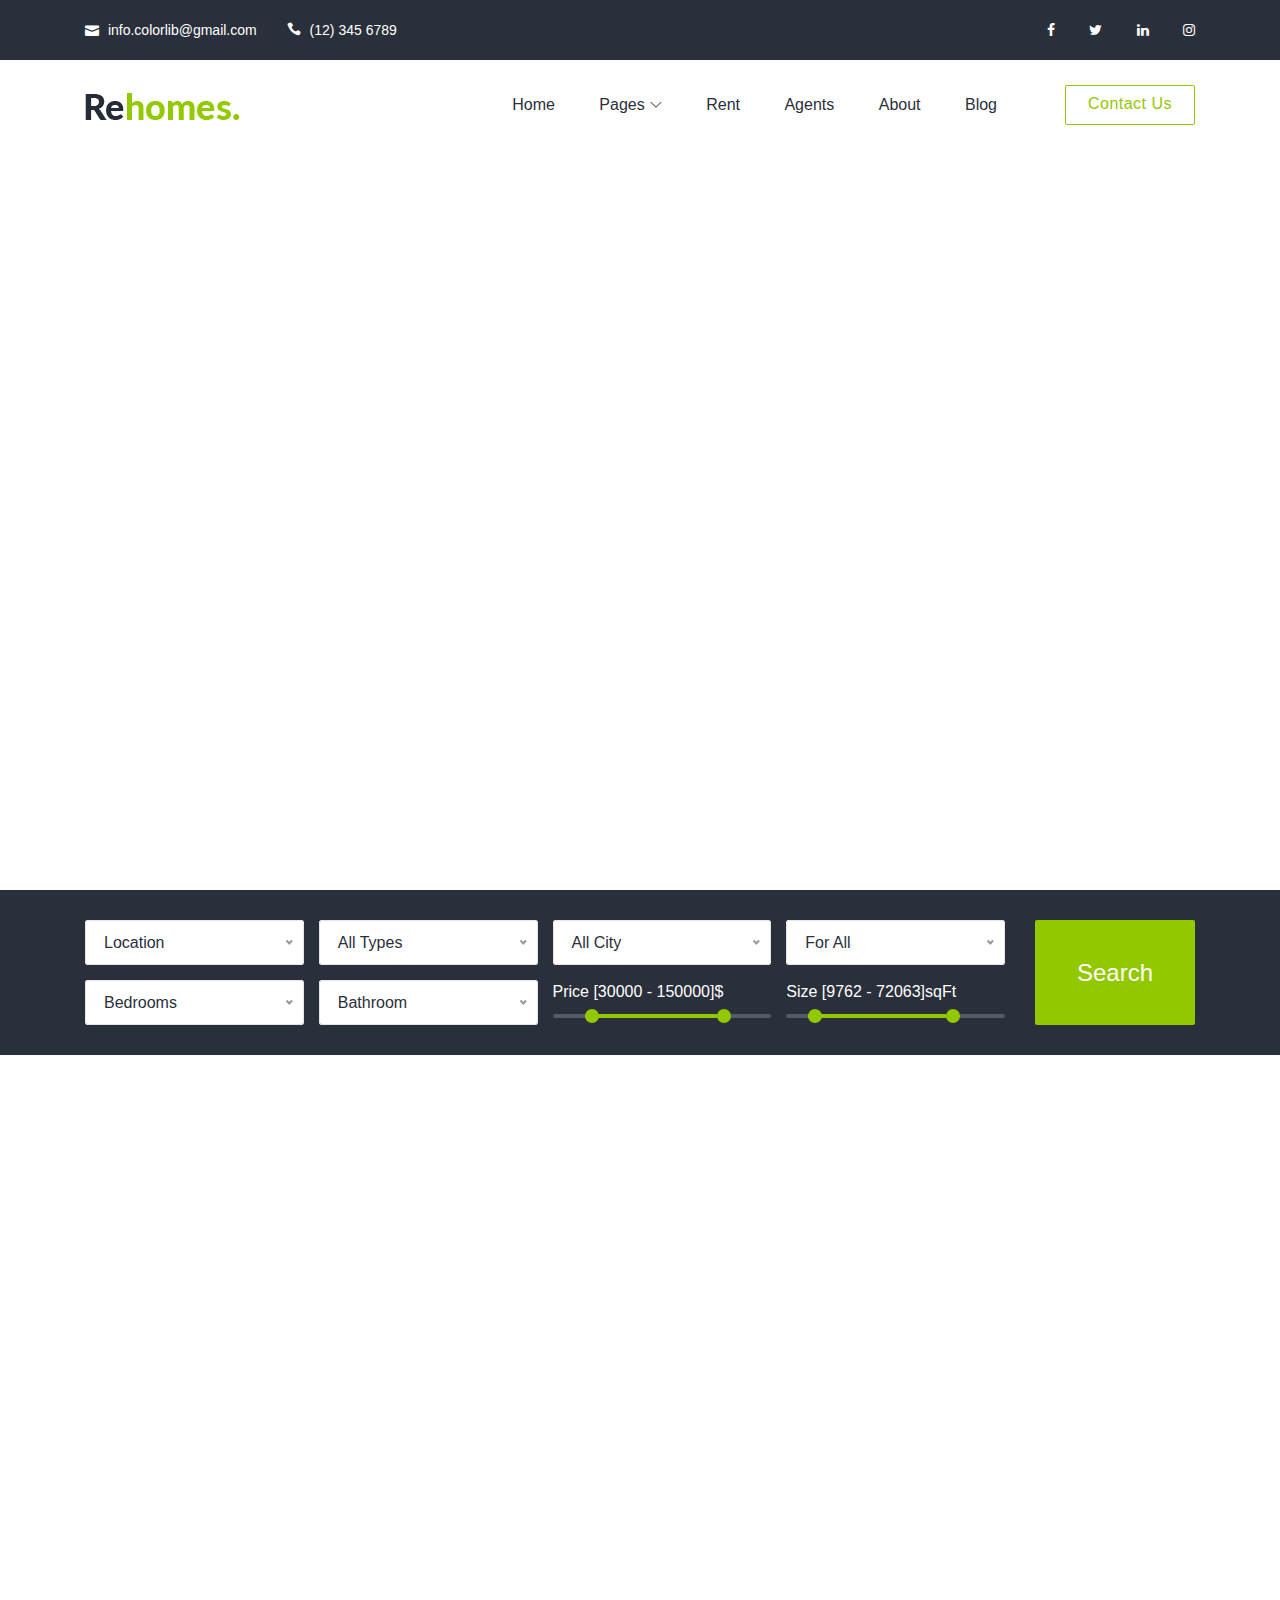
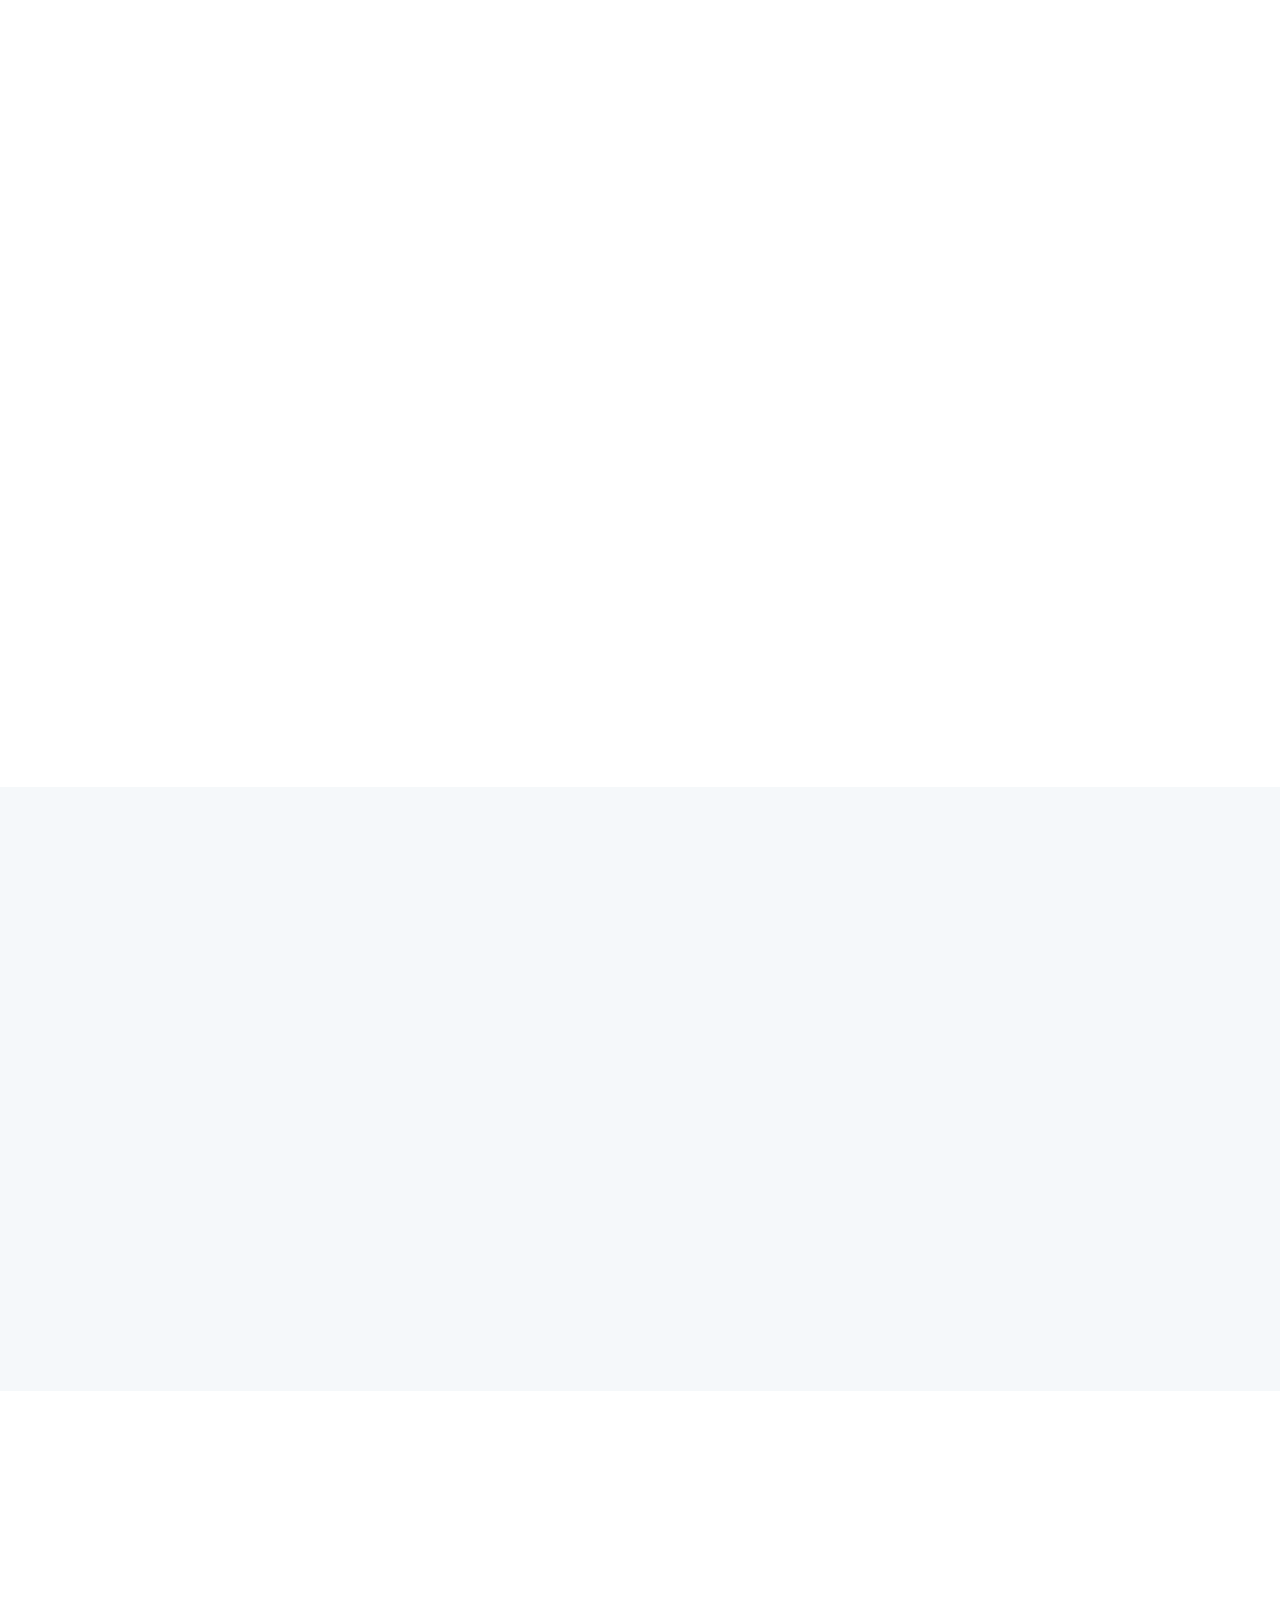
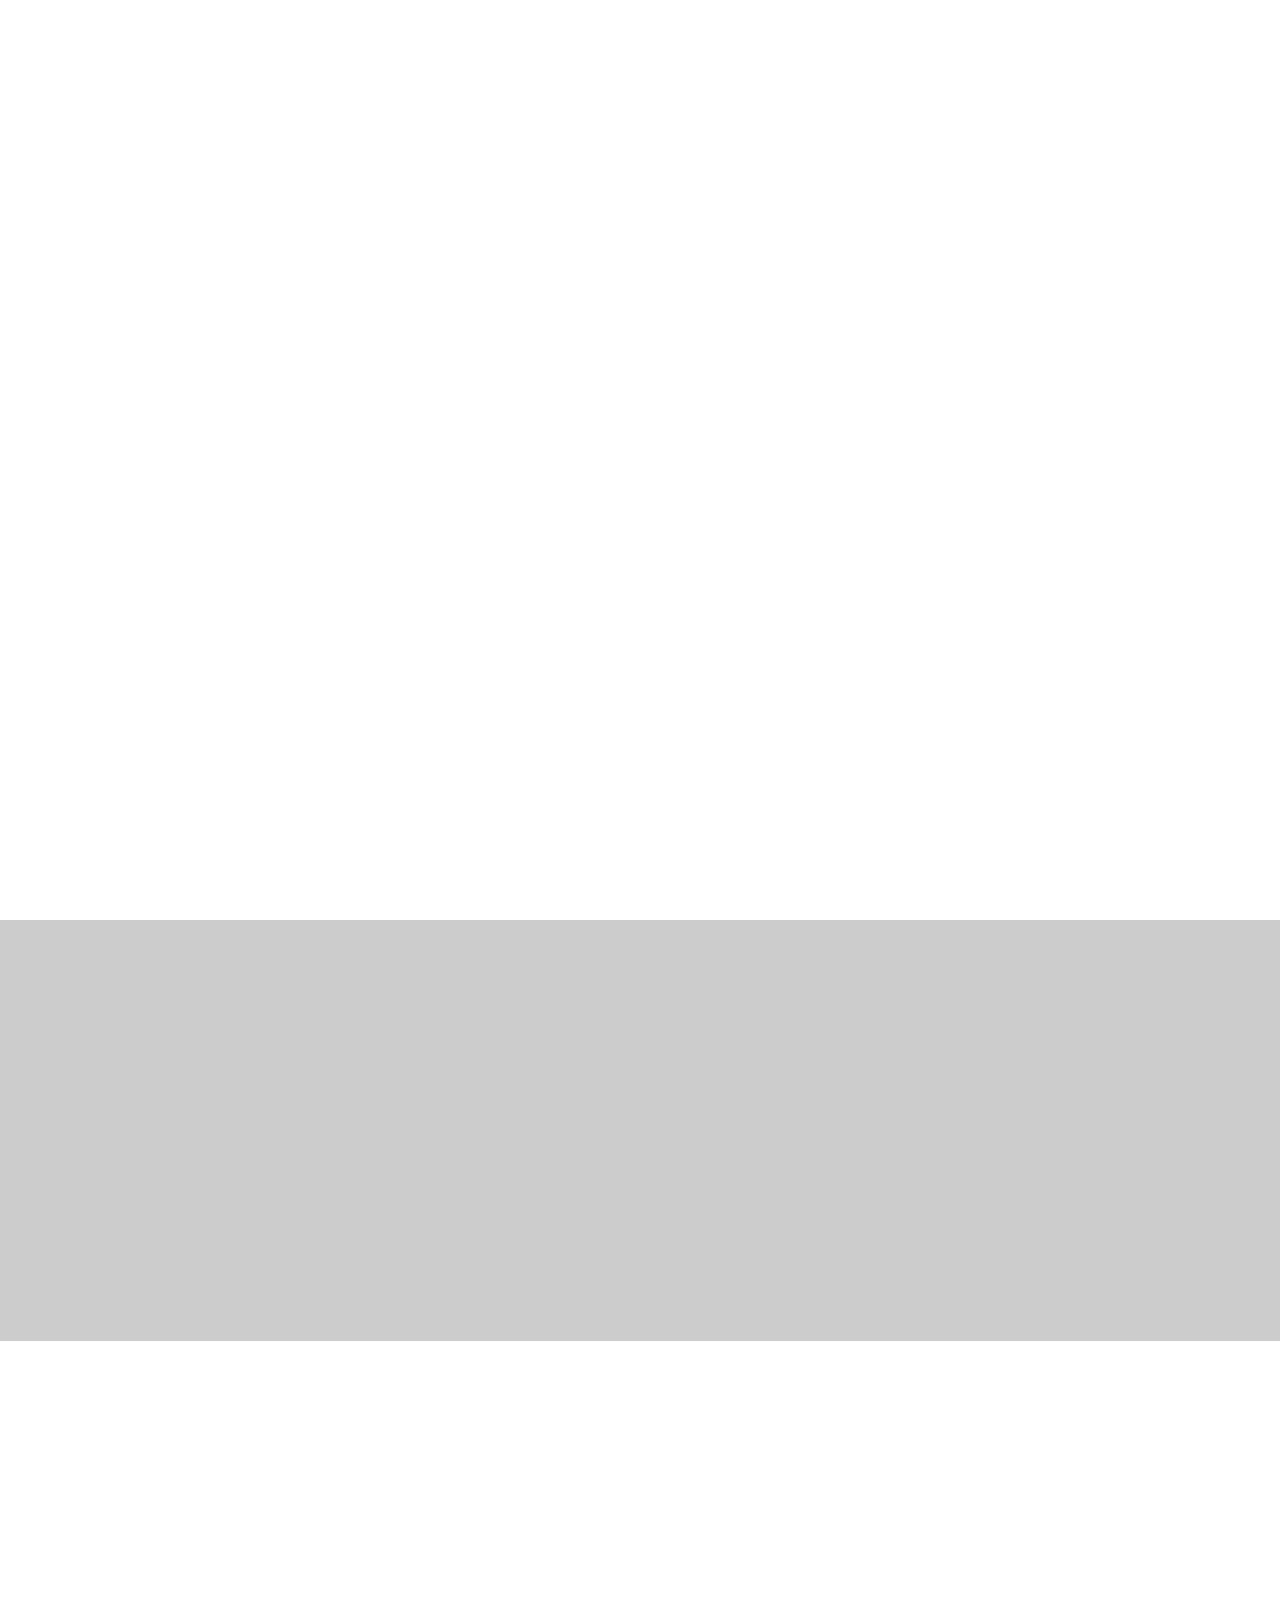
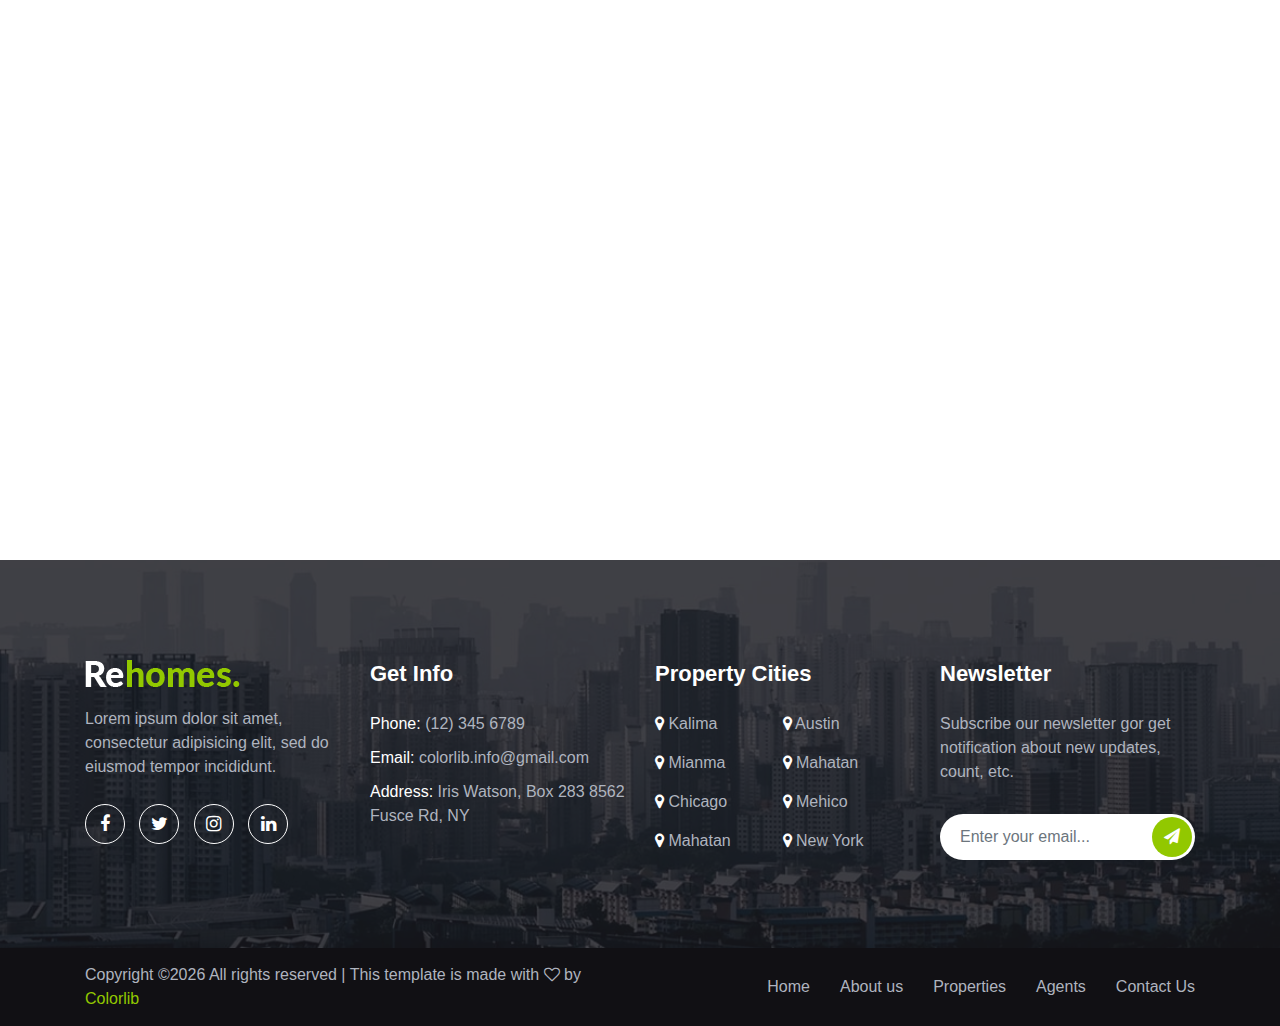
<file: source/Prekure12-master/assets/rehomes/index.html>
<!DOCTYPE html>
<html lang="en">

<head>
    <meta charset="UTF-8">
    <meta name="description" content="">
    <meta http-equiv="X-UA-Compatible" content="IE=edge">
    <meta name="viewport" content="width=device-width, initial-scale=1, shrink-to-fit=no">

    <!-- Title -->
    <title>Rehomes - Real Estate HTML Template</title>

    <!-- Favicon -->
    <link rel="icon" href="./img/core-img/favicon.png">

    <!-- Stylesheet -->
    <link rel="stylesheet" href="style.css">

</head>

<body>
    <!-- Preloader -->
    <div id="preloader">
        <div class="loader"></div>
    </div>

    <!-- **** Header Area Start **** -->
    <header class="header-area">
        <!-- Top Header Area Start -->
        <div class="top-header-area">
            <div class="container h-100">
                <div class="row h-100 align-items-center">
                    <div class="col-6">
                        <div class="top-header-content">
                            <a href="#"><i class="icon_mail"></i> <span>info.colorlib@gmail.com</span></a>
                            <a href="#"><i class="icon_phone"></i> <span>(12) 345 6789</span></a>
                        </div>
                    </div>
                    <div class="col-6">
                        <div class="top-header-content">
                            <!-- Top Social Area -->
                            <div class="top-social-area ml-auto">
                                <a href="#"><i class="fa fa-facebook" aria-hidden="true"></i></a>
                                <a href="#"><i class="fa fa-twitter" aria-hidden="true"></i></a>
                                <a href="#"><i class="fa fa-linkedin" aria-hidden="true"></i></a>
                                <a href="#"><i class="fa fa-instagram" aria-hidden="true"></i></a>
                            </div>
                        </div>
                    </div>
                </div>
            </div>
        </div>
        <!-- Top Header Area End -->

        <!-- Main Header Start -->
        <div class="main-header-area animated">
            <div class="classy-nav-container breakpoint-off">
                <div class="container">
                    <!-- Classy Menu -->
                    <nav class="classy-navbar justify-content-between" id="rehomesNav">

                        <!-- Logo -->
                        <a class="nav-brand" href="./index.html"><img src="./img/core-img/logo.png" alt=""></a>

                        <!-- Navbar Toggler -->
                        <div class="classy-navbar-toggler">
                            <span class="navbarToggler"><span></span><span></span><span></span></span>
                        </div>

                        <!-- Menu -->
                        <div class="classy-menu">
                            <!-- Menu Close Button -->
                            <div class="classycloseIcon">
                                <div class="cross-wrap"><span class="top"></span><span class="bottom"></span></div>
                            </div>
                            <!-- Nav Start -->
                            <div class="classynav">
                                <ul id="nav">
                                    <li class="active"><a href="./index.html">Home</a></li>
                                    <li><a href="#">Pages</a>
                                        <ul class="dropdown">
                                            <li class="active"><a href="./index.html">- Home</a></li>
                                            <li><a href="./about.html">- About</a></li>
                                            <li><a href="./agent.html">- Agent</a></li>
                                            <li><a href="./rent.html">- Rent</a></li>
                                            <li><a href="./properties-details.html">- Property Details</a></li>
                                            <li><a href="./blog.html">- Blog</a></li>
                                            <li><a href="./single-blog.html">- Single Blog</a></li>
                                            <li><a href="./contact.html">- Contact</a></li>
                                            <li><a href="#">- Dropdown</a>
                                                <ul class="dropdown">
                                                    <li><a href="#">- Dropdown Item</a></li>
                                                    <li><a href="#">- Dropdown Item</a></li>
                                                    <li><a href="#">- Dropdown Item</a></li>
                                                    <li><a href="#">- Dropdown Item</a></li>
                                                </ul>
                                            </li>
                                        </ul>
                                    </li>
                                    <li><a href="./rent.html">Rent</a></li>
                                    <li><a href="./agent.html">Agents</a></li>
                                    <li><a href="./about.html">About</a></li>
                                    <li><a href="./blog.html">Blog</a></li>
                                </ul>

                                <!-- Contact btn -->
                                <div class="contact-btn mt-3 mt-lg-0 ml-3 ml-lg-5">
                                    <a href="#">Contact Us</a>
                                </div>
                            </div>
                            <!-- Nav End -->
                        </div>
                    </nav>
                </div>
            </div>
        </div>
    </header>
    <!-- **** Header Area End **** -->

    <!-- **** Welcome Maps Area Start **** -->
    <div class="welcome-area wow fadeInUp" data-wow-delay="200ms">
        <div class="google-maps">
            <iframe src="https://www.google.com/maps/embed?pb=!1m18!1m12!1m3!1d17107.2892861271!2d-74.01626372475907!3d40.714272545051664!2m3!1f0!2f0!3f0!3m2!1i1024!2i768!4f13.1!3m3!1m2!1s0x89c24fa5d33f083b%3A0xc80b8f06e177fe62!2sNew+York%2C+NY%2C+USA!5e0!3m2!1sen!2sbd!4v1551762805743" allowfullscreen></iframe>
        </div>
    </div>
    <!-- **** Welcome Maps Area End **** -->

    <!-- **** Location Search Form Area **** -->
    <div class="rehomes-search-form-area wow fadeInUp" data-wow-delay="200ms">
        <div class="container">
            <div class="rehomes-search-form">
                <form action="#" method="post">
                    <div class="row">
                        <div class="col-12 col-lg-10">
                            <div class="row">
                                <div class="col-12 col-md-6 col-lg-3">
                                    <select name="location" id="location" class="form-control">
                                        <option value="location">Location</option>
                                        <option value="armenia">Armenia</option>
                                        <option value="argentina">Argentina</option>
                                        <option value="australia">Australia</option>
                                        <option value="belgium">Belgium</option>
                                        <option value="botswana">Botswana</option>
                                    </select>
                                </div>
                                <div class="col-12 col-md-6 col-lg-3">
                                    <select name="types" id="types" class="form-control">
                                        <option value="all-types">All Types</option>
                                        <option value="commercial">Commercial</option>
                                        <option value="office">Office</option>
                                        <option value="villa">Villa</option>
                                        <option value="apartment">Apartment</option>
                                        <option value="condominium">Condominium</option>
                                    </select>
                                </div>
                                <div class="col-12 col-md-6 col-lg-3">
                                    <select name="city" id="city" class="form-control">
                                        <option value="01">All City</option>
                                        <option value="02">London</option>
                                        <option value="03">Dhaka</option>
                                        <option value="04">Singapore</option>
                                        <option value="05">Comilla</option>
                                        <option value="06">Delhi</option>
                                    </select>
                                </div>
                                <div class="col-12 col-md-6 col-lg-3">
                                    <select name="all" id="all" class="form-control">
                                        <option value="01">For All</option>
                                        <option value="02">02</option>
                                        <option value="03">03</option>
                                        <option value="04">04</option>
                                        <option value="05">05</option>
                                        <option value="06">06</option>
                                    </select>
                                </div>
                                <div class="col-12 col-md-6 col-lg-3">
                                    <select name="bedrooms" id="bedrooms" class="form-control">
                                        <option value="bedrooms">Bedrooms</option>
                                        <option value="01">01</option>
                                        <option value="02">02</option>
                                        <option value="03">03</option>
                                        <option value="04">04</option>
                                        <option value="05">05</option>
                                        <option value="06">06</option>
                                    </select>
                                </div>
                                <div class="col-12 col-md-6 col-lg-3">
                                    <select name="bathroom" id="bathroom" class="form-control">
                                        <option value="Bathroom">Bathroom</option>
                                        <option value="01">01</option>
                                        <option value="02">02</option>
                                        <option value="03">03</option>
                                        <option value="04">04</option>
                                        <option value="05">05</option>
                                        <option value="06">06</option>
                                    </select>
                                </div>
                                <div class="col-12 col-md-6 col-lg-3">
                                    <div class="slider-range mb-15">
                                        <div class="range-price text-white">Price [30000 - 150000]$</div>
                                        <div class="slider-range-price ui-slider ui-slider-horizontal ui-widget ui-widget-content ui-corner-all" data-min="0" data-max="200000" data-unit="$" data-value-min="30000" data-value-max="150000" data-label-result="Price">
                                            <div class="ui-slider-range ui-widget-header ui-corner-all"></div>
                                            <span class="ui-slider-handle ui-state-default ui-corner-all" tabindex="0"></span>
                                            <span class="ui-slider-handle ui-state-default ui-corner-all" tabindex="0"></span>
                                        </div>
                                    </div>
                                </div>
                                <div class="col-12 col-md-6 col-lg-3">
                                    <div class="slider-range mb-15">
                                        <div class="range-size text-white">Size [9762 - 72063]sqFt</div>
                                        <div data-min="0" data-max="98623" data-unit="sqFt" class="slider-range-size ui-slider ui-slider-horizontal ui-widget ui-widget-content ui-corner-all" data-value-min="9762" data-value-max="72063" data-label-result="Size">
                                            <div class="ui-slider-range ui-widget-header ui-corner-all"></div>
                                            <span class="ui-slider-handle ui-state-default ui-corner-all" tabindex="0"></span>
                                            <span class="ui-slider-handle ui-state-default ui-corner-all" tabindex="0"></span>
                                        </div>
                                    </div>
                                </div>
                            </div>
                        </div>
                        <div class="col-12 col-lg-2">
                            <button type="submit" class="btn rehomes-search-btn">Search</button>
                        </div>
                    </div>
                </form>
            </div>
        </div>
    </div>
    <!-- **** Location Search Form Area **** -->

    <!-- **** Sale area Start **** -->
    <section class="rehome-house-sale-area section-padding-100-60">
        <div class="container">
            <div class="row">
                <div class="col-12">
                    <div class="section-heading text-center wow fadeInUp" data-wow-delay="200ms">
                        <h2>Top New In <span>NewYork</span></h2>
                        <p>These are the best deals and deals. All in New York City and nearby area</p>
                    </div>
                </div>

                <!-- Single Property Area -->
                <div class="col-12 col-md-6 col-lg-4">
                    <div class="single-property-area wow fadeInUp" data-wow-delay="200ms">
                        <!-- Property Thumb -->
                        <div class="property-thumb">
                            <img src="img/bg-img/1.jpg" alt="">
                        </div>

                        <!-- Property Description -->
                        <div class="property-desc-area">
                            <!-- Property Title & Seller -->
                            <div class="property-title-seller d-flex justify-content-between">
                                <!-- Title -->
                                <div class="property-title">
                                    <h4>7660 Nikolaus Burg</h4>
                                    <p><i class="fa fa-map-marker" aria-hidden="true"></i> GA 125, Newyork</p>
                                </div>
                                <!-- Seller -->
                                <div class="property-seller">
                                    <p>Seller:</p>
                                    <h6>Alex Cross</h6>
                                </div>
                            </div>
                            <!-- Property Info -->
                            <div class="property-info-area d-flex flex-wrap">
                                <p>Sqft: <span>1420 m2</span></p>
                                <p>Garage: <span>2</span></p>
                                <p>Baths: <span>05</span></p>
                                <p>Baths: <span>06</span></p>
                            </div>
                        </div>

                        <!-- Property Price -->
                        <div class="property-price">
                            <p class="badge-rent">For Rent</p>
                            <p class="price">$1,599/month</p>
                        </div>
                    </div>
                </div>

                <!-- Single Property Area -->
                <div class="col-12 col-md-6 col-lg-4">
                    <div class="single-property-area wow fadeInUp" data-wow-delay="200ms">
                        <!-- Property Thumb -->
                        <div class="property-thumb">
                            <img src="img/bg-img/2.jpg" alt="">
                        </div>
                        <!-- Property Description -->
                        <div class="property-desc-area">
                            <!-- Property Title & Seller -->
                            <div class="property-title-seller d-flex justify-content-between">
                                <!-- Title -->
                                <div class="property-title">
                                    <h4>736 Hauck Alley</h4>
                                    <p><i class="fa fa-map-marker" aria-hidden="true"></i> GA 125, Newyork</p>
                                </div>
                                <!-- Seller -->
                                <div class="property-seller">
                                    <p>Seller:</p>
                                    <h6>Alex Cross</h6>
                                </div>
                            </div>
                            <!-- Property Info -->
                            <div class="property-info-area d-flex flex-wrap">
                                <p>Sqft: <span>1420 m2</span></p>
                                <p>Garage: <span>2</span></p>
                                <p>Baths: <span>05</span></p>
                                <p>Baths: <span>06</span></p>
                            </div>
                        </div>

                        <!-- Property Price -->
                        <div class="property-price">
                            <p class="badge-sale">For Rent</p>
                            <p class="price">$2,120.000</p>
                        </div>
                    </div>
                </div>

                <!-- Single Property Area -->
                <div class="col-12 col-md-6 col-lg-4">
                    <div class="single-property-area wow fadeInUp" data-wow-delay="200ms">
                        <!-- Property Thumb -->
                        <div class="property-thumb">
                            <img src="img/bg-img/3.jpg" alt="">
                        </div>

                        <!-- Property Description -->
                        <div class="property-desc-area">
                            <!-- Property Title & Seller -->
                            <div class="property-title-seller d-flex justify-content-between">
                                <!-- Title -->
                                <div class="property-title">
                                    <h4>170 Center Park</h4>
                                    <p><i class="fa fa-map-marker" aria-hidden="true"></i> GA 125, Newyork</p>
                                </div>
                                <!-- Seller -->
                                <div class="property-seller">
                                    <p>Seller:</p>
                                    <h6>Alex Cross</h6>
                                </div>
                            </div>
                            <!-- Property Info -->
                            <div class="property-info-area d-flex flex-wrap">
                                <p>Sqft: <span>1420 m2</span></p>
                                <p>Garage: <span>2</span></p>
                                <p>Baths: <span>05</span></p>
                                <p>Baths: <span>06</span></p>
                            </div>
                        </div>

                        <!-- Property Price -->
                        <div class="property-price">
                            <p class="badge-rent">For Rent</p>
                            <p class="price">$1,599/month</p>
                        </div>
                    </div>
                </div>

                <!-- Single Property Area -->
                <div class="col-12 col-md-6 col-lg-4">
                    <div class="single-property-area wow fadeInUp" data-wow-delay="200ms">
                        <!-- Property Thumb -->
                        <div class="property-thumb">
                            <img src="img/bg-img/4.jpg" alt="">
                        </div>
                        <!-- Property Description -->
                        <div class="property-desc-area">
                            <!-- Property Title & Seller -->
                            <div class="property-title-seller d-flex justify-content-between">
                                <!-- Title -->
                                <div class="property-title">
                                    <h4>58 Treutel Shores</h4>
                                    <p><i class="fa fa-map-marker" aria-hidden="true"></i> GA 125, Newyork</p>
                                </div>
                                <!-- Seller -->
                                <div class="property-seller">
                                    <p>Seller:</p>
                                    <h6>Alex Cross</h6>
                                </div>
                            </div>
                            <!-- Property Info -->
                            <div class="property-info-area d-flex flex-wrap">
                                <p>Sqft: <span>1420 m2</span></p>
                                <p>Garage: <span>2</span></p>
                                <p>Baths: <span>05</span></p>
                                <p>Baths: <span>06</span></p>
                            </div>
                        </div>

                        <!-- Property Price -->
                        <div class="property-price">
                            <p class="badge-sale">For Rent</p>
                            <p class="price">$2,120.000</p>
                        </div>
                    </div>
                </div>

                <!-- Single Property Area -->
                <div class="col-12 col-md-6 col-lg-4">
                    <div class="single-property-area wow fadeInUp" data-wow-delay="200ms">
                        <!-- Property Thumb -->
                        <div class="property-thumb">
                            <img src="img/bg-img/5.jpg" alt="">
                        </div>

                        <!-- Property Description -->
                        <div class="property-desc-area">
                            <!-- Property Title & Seller -->
                            <div class="property-title-seller d-flex justify-content-between">
                                <!-- Title -->
                                <div class="property-title">
                                    <h4>8332 Ramiro Village</h4>
                                    <p><i class="fa fa-map-marker" aria-hidden="true"></i> GA 125, Newyork</p>
                                </div>
                                <!-- Seller -->
                                <div class="property-seller">
                                    <p>Seller:</p>
                                    <h6>Alex Cross</h6>
                                </div>
                            </div>
                            <!-- Property Info -->
                            <div class="property-info-area d-flex flex-wrap">
                                <p>Sqft: <span>1420 m2</span></p>
                                <p>Garage: <span>2</span></p>
                                <p>Baths: <span>05</span></p>
                                <p>Baths: <span>06</span></p>
                            </div>
                        </div>

                        <!-- Property Price -->
                        <div class="property-price">
                            <p class="badge-sale">For Rent</p>
                            <p class="price">$2,120.000</p>
                        </div>
                    </div>
                </div>

                <!-- Single Property Area -->
                <div class="col-12 col-md-6 col-lg-4">
                    <div class="single-property-area wow fadeInUp" data-wow-delay="200ms">
                        <!-- Property Thumb -->
                        <div class="property-thumb">
                            <img src="img/bg-img/6.jpg" alt="">
                        </div>

                        <!-- Property Description -->
                        <div class="property-desc-area">
                            <!-- Property Title & Seller -->
                            <div class="property-title-seller d-flex justify-content-between">
                                <!-- Title -->
                                <div class="property-title">
                                    <h4>221 Leann Suite 473</h4>
                                    <p><i class="fa fa-map-marker" aria-hidden="true"></i> GA 125, Newyork</p>
                                </div>
                                <!-- Seller -->
                                <div class="property-seller">
                                    <p>Seller:</p>
                                    <h6>Alex Cross</h6>
                                </div>
                            </div>
                            <!-- Property Info -->
                            <div class="property-info-area d-flex flex-wrap">
                                <p>Sqft: <span>1420 m2</span></p>
                                <p>Garage: <span>2</span></p>
                                <p>Baths: <span>05</span></p>
                                <p>Baths: <span>06</span></p>
                            </div>
                        </div>

                        <!-- Property Price -->
                        <div class="property-price">
                            <p class="badge-rent">For Rent</p>
                            <p class="price">$1,599/month</p>
                        </div>
                    </div>
                </div>

            </div>
        </div>
    </section>
    <!-- **** Sale Area End **** -->

    <!-- **** Choose Us Area Start **** -->
    <section class="rehomes-choose-us-area section-padding-100-60">
        <div class="container">
            <div class="row">
                <div class="col-12">
                    <div class="section-heading text-center wow fadeInUp" data-wow-delay="200ms">
                        <h2><span>Why</span> Choose Us?</h2>
                        <p>We have over 8 years of experience and knowledge on how to sell more.</p>
                    </div>
                </div>

                <!-- Single choose us content -->
                <div class="col-12 col-md-6 col-lg-4">
                    <div class="single-choose-us-content wow fadeInUp" data-wow-delay="200ms">
                        <!-- Choose us Icon -->
                        <div class="choose-us-icon">
                            <i class="icon_search"></i>
                        </div>
                        <h5>Find Your Home</h5>
                        <p>Quis ipsum suspendisse ultrices, risus commodo viverra maecenas accumsan lacus vel facilisis. </p>
                    </div>
                </div>

                <!-- Single choose us content -->
                <div class="col-12 col-md-6 col-lg-4">
                    <div class="single-choose-us-content wow fadeInUp" data-wow-delay="200ms">
                        <!-- Choose us Icon -->
                        <div class="choose-us-icon">
                            <i class="icon_building"></i>
                        </div>
                        <h5>Transportation support</h5>
                        <p>Quis ipsum suspendisse ultrices, risus commodo viverra maecenas accumsan lacus vel facilisis. </p>
                    </div>
                </div>

                <!-- Single choose us content -->
                <div class="col-12 col-md-6 col-lg-4">
                    <div class="single-choose-us-content wow fadeInUp" data-wow-delay="200ms">
                        <!-- Choose us Icon -->
                        <div class="choose-us-icon">
                            <i class="icon_creditcard"></i>
                        </div>
                        <h5>Save Your Money</h5>
                        <p>Quis ipsum suspendisse ultrices, risus commodo viverra maecenas accumsan lacus vel facilisis. </p>
                    </div>
                </div>

            </div>
        </div>
    </section>
    <!-- **** Choose Us Area End **** -->

    <!-- **** Categories By Property Area Start **** -->
    <section class="rehomes-categories-property-area section-padding-100-70">
        <div class="container">
            <div class="row">
                <div class="col-12">
                    <div class="section-heading text-center wow fadeInUp" data-wow-delay="200ms">
                        <h2>Categories By <span>Property</span></h2>
                        <p>We have over 8 years of experience and knowledge on how to sell more.</p>
                    </div>
                </div>

                <!-- Single Categories and Property Content -->
                <div class="col-12 col-md-8">
                    <div class="single-categories-property-area bg-gradient-overlay wow fadeInUp" data-wow-delay="200ms">
                        <!-- Property Thumb -->
                        <div class="property-thumb">
                            <a href="#"><img src="img/bg-img/7.jpg" alt=""></a>
                        </div>
                        <!-- Title -->
                        <a class="categories-title" href="#">25 Properties</a>
                        <!-- Property Name and Price -->
                        <div class="property-name-price-text">
                            <a href="#">Villa In Newyork</a>
                            <p>From $28000</p>
                        </div>
                    </div>
                </div>

                <!-- Single Categories and Property Content -->
                <div class="col-12 col-md-4">
                    <div class="single-categories-property-area bg-gradient-overlay wow fadeInUp" data-wow-delay="200ms">
                        <!-- Property Thumb -->
                        <div class="property-thumb">
                            <a href="#"><img src="img/bg-img/8.jpg" alt=""></a>
                        </div>
                        <!-- Title -->
                        <a class="categories-title" href="#">25 Properties</a>
                        <!-- Property Name and Price -->
                        <div class="property-name-price-text">
                            <a href="#">Home In LA</a>
                            <p>From $10000</p>
                        </div>
                    </div>
                </div>

                <!-- Single Categories and Property Content -->
                <div class="col-12 col-md-4">
                    <div class="single-categories-property-area bg-gradient-overlay wow fadeInUp" data-wow-delay="200ms">
                        <!-- Property Thumb -->
                        <div class="property-thumb">
                            <a href="#"><img src="img/bg-img/9.jpg" alt=""></a>
                        </div>
                        <!-- Title -->
                        <a class="categories-title" href="#">25 Properties</a>
                        <!-- Property Name and Price -->
                        <div class="property-name-price-text">
                            <a href="#">Home In Landport</a>
                            <p>From $16000</p>
                        </div>
                    </div>
                </div>

                <!-- Single Categories and Property Content -->
                <div class="col-12 col-md-8">
                    <div class="single-categories-property-area bg-gradient-overlay wow fadeInUp" data-wow-delay="200ms">
                        <!-- Property Thumb -->
                        <div class="property-thumb">
                            <a href="#"><img src="img/bg-img/10.jpg" alt=""></a>
                        </div>
                        <!-- Title -->
                        <a class="categories-title" href="#">25 Properties</a>
                        <!-- Property Name and Price -->
                        <div class="property-name-price-text">
                            <a href="#">Villa In Sysney</a>
                            <p>From $36000</p>
                        </div>
                    </div>
                </div>

            </div>
        </div>
    </section>
    <!-- **** Categories By Property Area End **** -->

    <!-- **** Call to Action Area Start **** -->
    <section class="rehome-call-to-action-area bg-overlay bg-img jarallax section-padding-100" style="background-image: url(img/bg-img/11.jpg);">
        <div class="container">
            <div class="row">
                <div class="col-12 col-lg-7">
                    <!-- Call to Action Content -->
                    <div class="call-to-action-content wow fadeInUp" data-wow-delay="200ms">
                        <h2>Download app &amp; join now!</h2>
                        <p>Download and sign up to receive all the latest real estate news.</p>
                        <!-- Button -->
                        <div class="download-btn">
                            <a class="mr-2" href="#"><img src="img/bg-img/12.png" alt=""></a>
                            <a href="#"><img src="img/bg-img/13.png" alt=""></a>
                        </div>
                    </div>
                </div>
            </div>
        </div>
    </section>
    <!-- **** Call to Action Area End **** -->

    <!-- **** Blog area Start **** -->
    <section class="rehome-blog-area section-padding-100-60">
        <div class="container">
            <div class="row">
                <div class="col-12">
                    <!-- Section Heading -->
                    <div class="section-heading text-center wow fadeInUp" data-wow-delay="200ms">
                        <h2>Latest <span>News</span></h2>
                        <p>Sign up for the latest real estate information and more.</p>
                    </div>
                </div>

                <!-- Single blog content -->
                <div class="col-12 col-md-6 col-lg-4">
                    <div class="single-post-area wow fadeInUp" data-wow-delay="200ms">
                        <!-- Post Thumb -->
                        <div class="post-thumb">
                            <img src="img/bg-img/14.jpg" alt="">
                        </div>
                        <a class="post-title" href="#">Benjamin Franklin S Method Of Habit Formation</a>
                        <!-- Post Meta -->
                        <div class="post-meta">
                            <a class="post-author" href="#">By Polly Williams</a>
                            <a class="post-date" href="#">Dec 19, 2018</a>
                            <a class="post-comment" href="#">3 Comment</a>
                        </div>
                    </div>
                </div>

                <!-- Single blog content -->
                <div class="col-12 col-md-6 col-lg-4">
                    <div class="single-post-area wow fadeInUp" data-wow-delay="200ms">
                        <!-- Post Thumb -->
                        <div class="post-thumb">
                            <img src="img/bg-img/15.jpg" alt="">
                        </div>
                        <a class="post-title" href="#">How To Set Intentions That Energize You</a>
                        <!-- Post Meta -->
                        <div class="post-meta">
                            <a class="post-author" href="#">By Mattie Ramirez </a>
                            <a class="post-date" href="#">Dec 19, 2018</a>
                            <a class="post-comment" href="#">3 Comment</a>
                        </div>
                    </div>
                </div>

                <!-- Single blog content -->
                <div class="col-12 col-md-6 col-lg-4">
                    <div class="single-post-area wow fadeInUp" data-wow-delay="200ms">
                        <!-- Post Thumb -->
                        <div class="post-thumb">
                            <img src="img/bg-img/16.jpg" alt="">
                        </div>
                        <a class="post-title" href="#">Burning Desire Golden Key Or Red Herring</a>
                        <!-- Post Meta -->
                        <div class="post-meta">
                            <a class="post-author" href="#">By Nicholas Brewer</a>
                            <a class="post-date" href="#">Dec 19, 2018</a>
                            <a class="post-comment" href="#">3 Comment</a>
                        </div>
                    </div>
                </div>
            </div>
        </div>
    </section>
    <!-- **** Blog area End **** -->

    <!-- **** Partner Area Start **** -->
    <div class="partner-area wow fadeInUp" data-wow-delay="200ms">
        <div class="container">
            <div class="row">
                <div class="col-12">
                    <div class="partner-logo-slide owl-carousel">
                        <!-- Single Partner Logo -->
                        <a href="#" class="partner-logo wow fadeInUp" data-wow-delay="100ms"><img src="img/core-img/1.png" alt=""></a>
                        <!-- Single Partner Logo -->
                        <a href="#" class="partner-logo wow fadeInUp" data-wow-delay="300ms"><img src="img/core-img/2.png" alt=""></a>
                        <!-- Single Partner Logo -->
                        <a href="#" class="partner-logo wow fadeInUp" data-wow-delay="500ms"><img src="img/core-img/3.png" alt=""></a>
                        <!-- Single Partner Logo -->
                        <a href="#" class="partner-logo wow fadeInUp" data-wow-delay="700ms"><img src="img/core-img/4.png" alt=""></a>
                        <!-- Single Partner Logo -->
                        <a href="#" class="partner-logo wow fadeInUp" data-wow-delay="900ms"><img src="img/core-img/5.png" alt=""></a>
                    </div>
                </div>
            </div>
        </div>
    </div>
    <!-- **** Partner Area End **** -->

    <!-- **** Footer Area Start **** -->
    <footer class="footer-area bg-img bg-overlay-2 section-padding-100-0" style="background-image: url(img/bg-img/17.jpg);">
        <!-- Main Footer Area -->
        <div class="main-footer-area">
            <div class="container">
                <div class="row justify-content-between">

                    <!-- Footer Widget Area -->
                    <div class="col-12 col-sm-6 col-lg-3">
                        <div class="single-footer-widget mb-80">
                            <!-- Footer Logo -->
                            <a href="#" class="footer-logo"><img src="img/core-img/logo-2.png" alt=""></a>

                            <p>Lorem ipsum dolor sit amet, consectetur adipisicing elit, sed do eiusmod tempor incididunt.</p>
                            <!-- Social Info -->
                            <div class="social-info">
                                <a href="#"><i class="fa fa-facebook" aria-hidden="true"></i></a>
                                <a href="#"><i class="fa fa-twitter" aria-hidden="true"></i></a>
                                <a href="#"><i class="fa fa-instagram" aria-hidden="true"></i></a>
                                <a href="#"><i class="fa fa-linkedin" aria-hidden="true"></i></a>
                            </div>
                        </div>
                    </div>

                    <!-- Footer Widget Area -->
                    <div class="col-12 col-sm-6 col-lg-3">
                        <div class="single-footer-widget mb-80">
                            <!-- Widget Title -->
                            <h5 class="widget-title">Get info</h5>

                            <!-- Contact Area -->
                            <div class="footer-contact">
                                <p>Phone: <span>(12) 345 6789</span></p>
                                <p>Email: <span>colorlib.info@gmail.com</span></p>
                                <p>Address: <span>Iris Watson, Box 283 8562 Fusce Rd, NY</span></p>
                            </div>
                        </div>
                    </div>

                    <!-- Footer Widget Area -->
                    <div class="col-12 col-sm-6 col-lg-3">
                        <div class="single-footer-widget mb-80">
                            <!-- Widget Title -->
                            <h5 class="widget-title">Property Cities</h5>

                            <!-- Footer Nav -->
                            <ul class="footer-nav d-flex flex-wrap">
                                <li><a href="#"><i class="fa fa-map-marker" aria-hidden="true"></i> Kalima</a></li>
                                <li><a href="#"><i class="fa fa-map-marker" aria-hidden="true"></i> Austin</a></li>
                                <li><a href="#"><i class="fa fa-map-marker" aria-hidden="true"></i> Mianma</a></li>
                                <li><a href="#"><i class="fa fa-map-marker" aria-hidden="true"></i> Mahatan</a></li>
                                <li><a href="#"><i class="fa fa-map-marker" aria-hidden="true"></i> Chicago</a></li>
                                <li><a href="#"><i class="fa fa-map-marker" aria-hidden="true"></i> Mehico</a></li>
                                <li><a href="#"><i class="fa fa-map-marker" aria-hidden="true"></i> Mahatan</a></li>
                                <li><a href="#"><i class="fa fa-map-marker" aria-hidden="true"></i> New York</a></li>
                            </ul>
                        </div>
                    </div>

                    <!-- Footer Widget Area -->
                    <div class="col-12 col-sm-6 col-lg-3">
                        <div class="single-footer-widget mb-80">
                            <!-- Widget Title -->
                            <h5 class="widget-title">Newsletter</h5>

                            <p>Subscribe our newsletter gor get notification about new updates, count, etc.</p>
                            <!-- Newsletter Form -->
                            <form action="index.html" class="nl-form">
                                <input type="email" name="nl-email" class="form-control" placeholder="Enter your email...">
                                <button type="submit"><i class="fa fa-paper-plane" aria-hidden="true"></i></button>
                            </form>
                        </div>
                    </div>
                </div>
            </div>
        </div>

        <!-- Copywrite Area -->
        <div class="copywrite-content">
            <div class="container">
                <div class="row align-items-center">
                    <!-- Copywrite Text -->
                    <div class="col-12 col-sm-6">
                        <div class="copywrite-text">
                            <p><!-- Link back to Colorlib can't be removed. Template is licensed under CC BY 3.0. -->
Copyright &copy;<script>document.write(new Date().getFullYear());</script> All rights reserved | This template is made with <i class="fa fa-heart-o" aria-hidden="true"></i> by <a href="https://colorlib.com" target="_blank">Colorlib</a>
<!-- Link back to Colorlib can't be removed. Template is licensed under CC BY 3.0. --></p>
                        </div>
                    </div>

                    <!-- Footer Menu -->
                    <div class="col-12 col-sm-6">
                        <div class="footer-menu">
                            <ul class="nav">
                                <li><a href="#">Home</a></li>
                                <li><a href="#">About us</a></li>
                                <li><a href="#">Properties</a></li>
                                <li><a href="#">Agents</a></li>
                                <li><a href="#">Contact Us</a></li>
                            </ul>
                        </div>
                    </div>
                </div>
            </div>
        </div>
    </footer>
    <!-- **** Footer Area End **** -->

    <!-- **** All JS Files ***** -->
    <!-- jQuery 2.2.4 -->
    <script src="js/jquery.min.js"></script>
    <!-- Popper -->
    <script src="js/popper.min.js"></script>
    <!-- Bootstrap -->
    <script src="js/bootstrap.min.js"></script>
    <!-- All Plugins -->
    <script src="js/rehomes.bundle.js"></script>
    <!-- Active -->
    <script src="js/default-assets/active.js"></script>

</body>

</html>
</file>
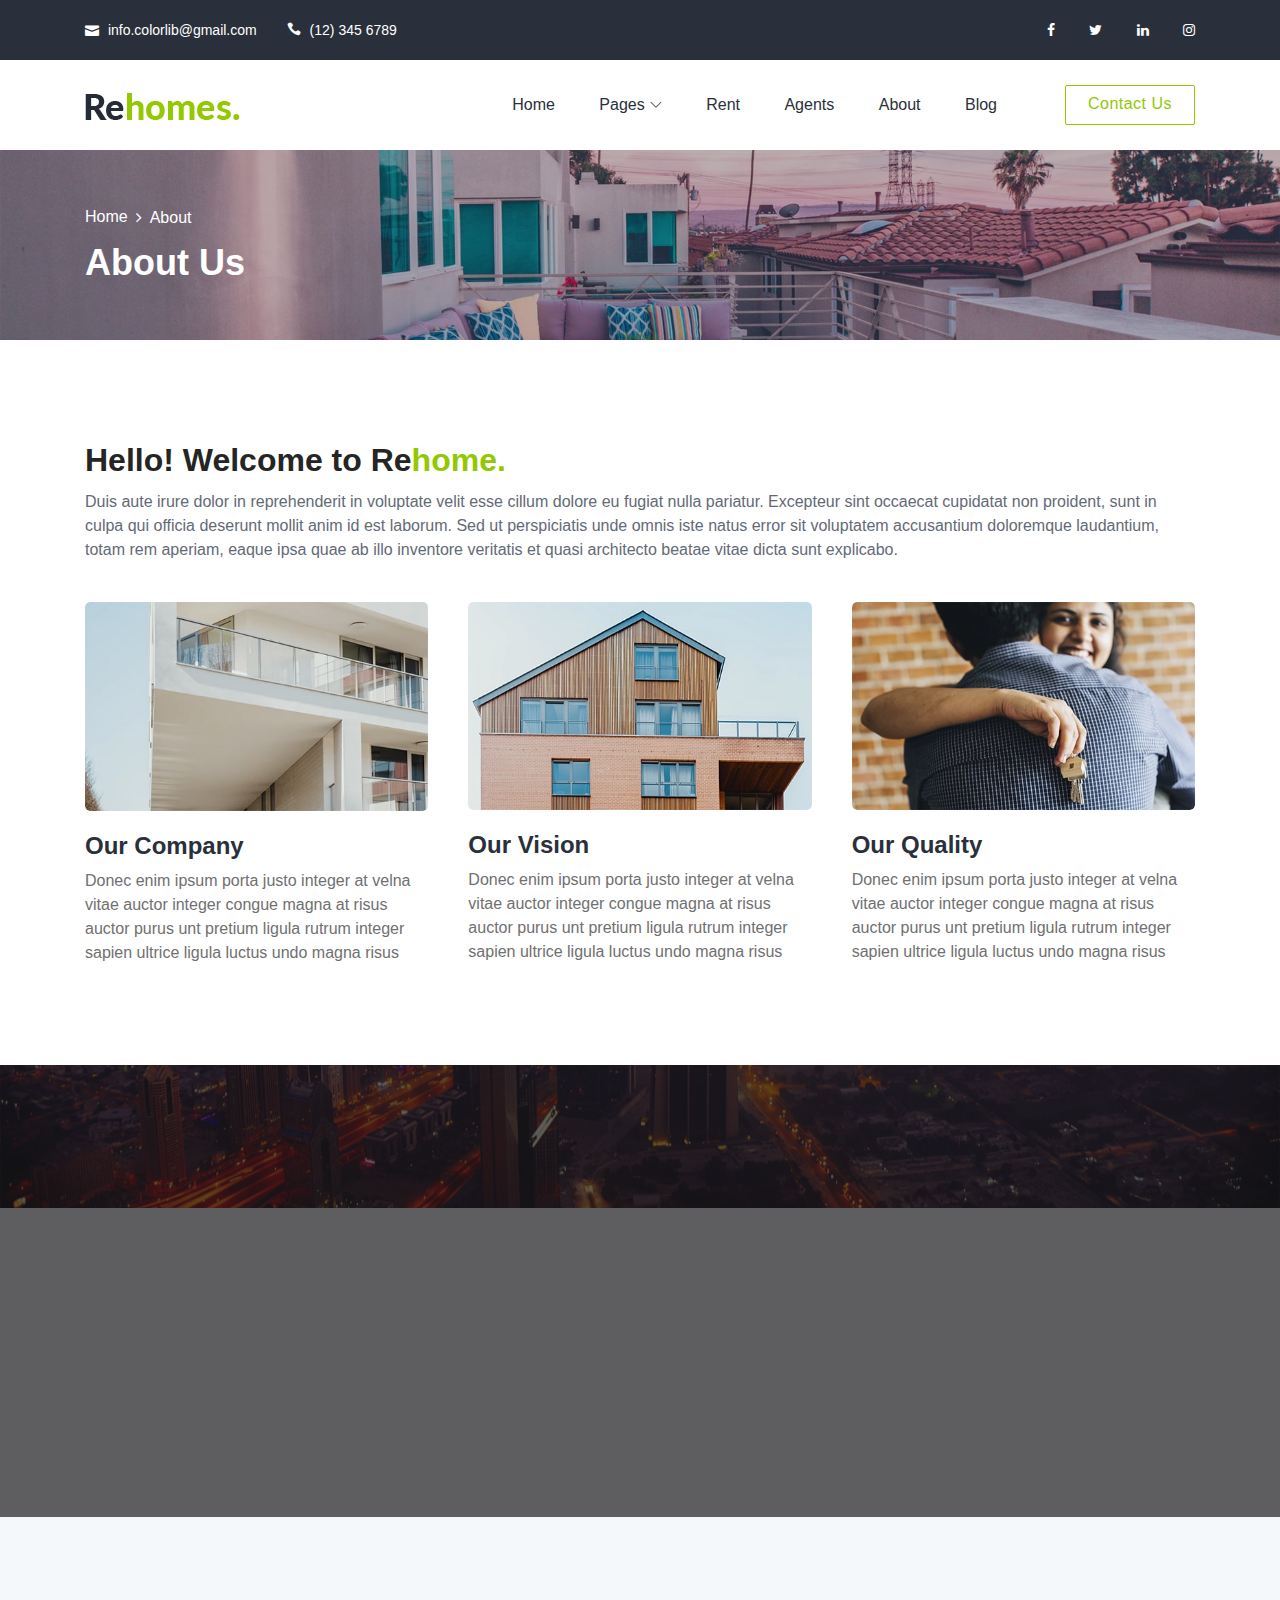
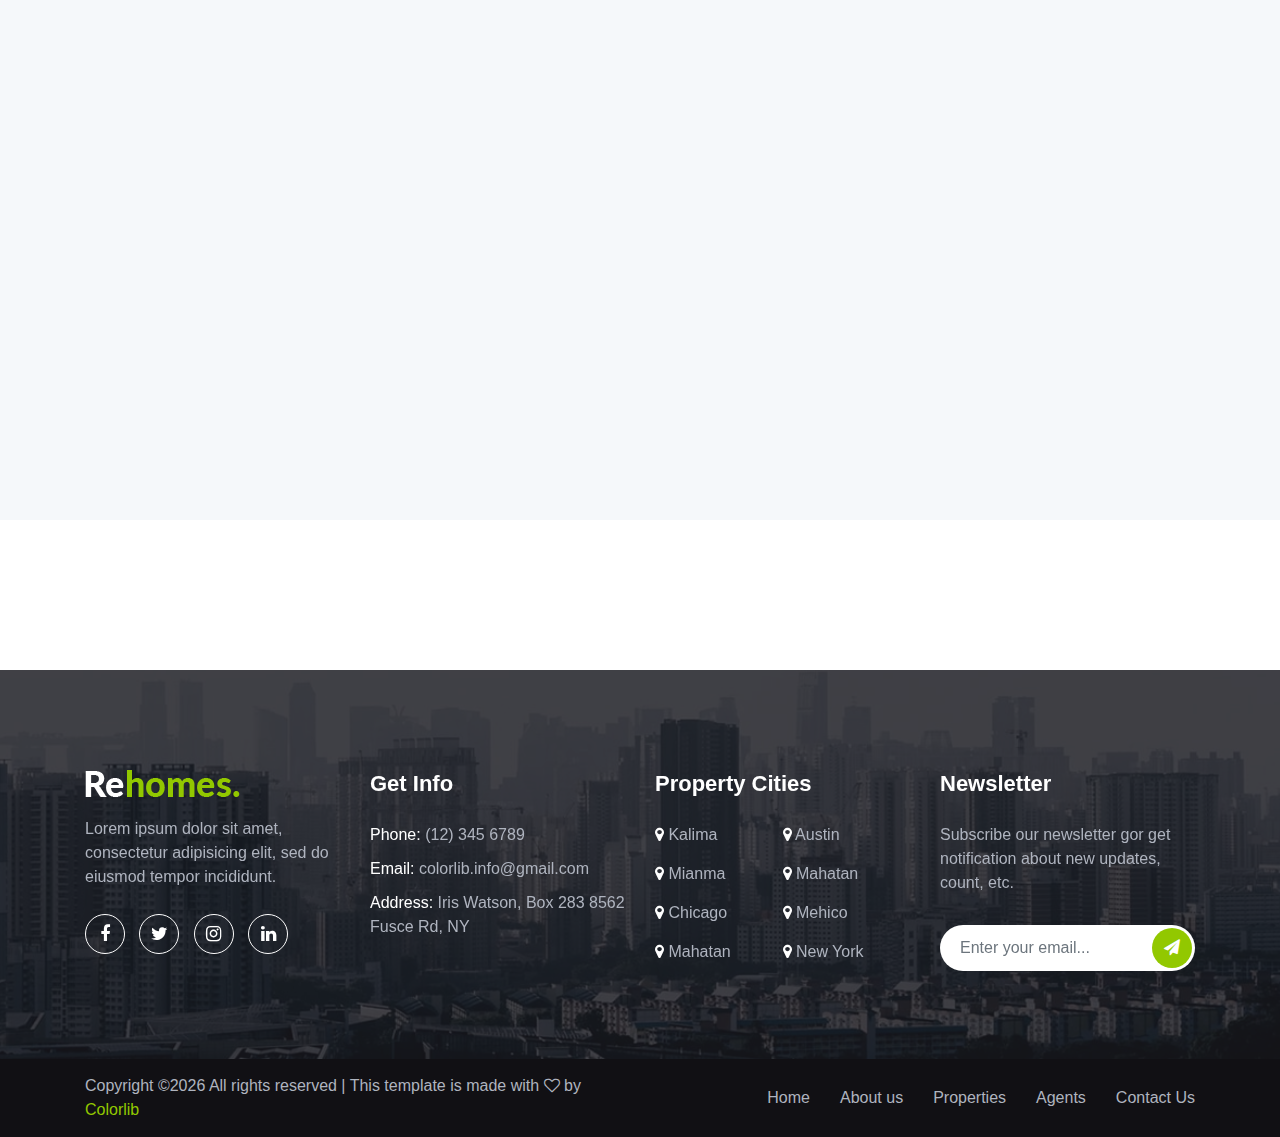
<file: source/Prekure12-master/assets/rehomes/about.html>
<!DOCTYPE html>
<html lang="en">

<head>
    <meta charset="UTF-8">
    <meta name="description" content="">
    <meta http-equiv="X-UA-Compatible" content="IE=edge">
    <meta name="viewport" content="width=device-width, initial-scale=1, shrink-to-fit=no">

    <!-- Title -->
    <title>Rehomes - Real Estate HTML Template</title>

    <!-- Favicon -->
    <link rel="icon" href="./img/core-img/favicon.png">

    <!-- Stylesheet -->
    <link rel="stylesheet" href="style.css">

</head>

<body>
    <!-- Preloader -->
    <div id="preloader">
        <div class="loader"></div>
    </div>

    <!-- **** Header Area Start **** -->
    <header class="header-area">
        <!-- Top Header Area Start -->
        <div class="top-header-area">
            <div class="container h-100">
                <div class="row h-100 align-items-center">
                    <div class="col-6">
                        <div class="top-header-content">
                            <a href="#"><i class="icon_mail"></i> <span>info.colorlib@gmail.com</span></a>
                            <a href="#"><i class="icon_phone"></i> <span>(12) 345 6789</span></a>
                        </div>
                    </div>
                    <div class="col-6">
                        <div class="top-header-content">
                            <!-- Top Social Area -->
                            <div class="top-social-area ml-auto">
                                <a href="#"><i class="fa fa-facebook" aria-hidden="true"></i></a>
                                <a href="#"><i class="fa fa-twitter" aria-hidden="true"></i></a>
                                <a href="#"><i class="fa fa-linkedin" aria-hidden="true"></i></a>
                                <a href="#"><i class="fa fa-instagram" aria-hidden="true"></i></a>
                            </div>
                        </div>
                    </div>
                </div>
            </div>
        </div>
        <!-- Top Header Area End -->

        <!-- Main Header Start -->
        <div class="main-header-area animated">
            <div class="classy-nav-container breakpoint-off">
                <div class="container">
                    <!-- Classy Menu -->
                    <nav class="classy-navbar justify-content-between" id="rehomesNav">

                        <!-- Logo -->
                        <a class="nav-brand" href="./index.html"><img src="./img/core-img/logo.png" alt=""></a>

                        <!-- Navbar Toggler -->
                        <div class="classy-navbar-toggler">
                            <span class="navbarToggler"><span></span><span></span><span></span></span>
                        </div>

                        <!-- Menu -->
                        <div class="classy-menu">
                            <!-- Menu Close Button -->
                            <div class="classycloseIcon">
                                <div class="cross-wrap"><span class="top"></span><span class="bottom"></span></div>
                            </div>
                            <!-- Nav Start -->
                            <div class="classynav">
                                <ul id="nav">
                                    <li class="active"><a href="./index.html">Home</a></li>
                                    <li><a href="#">Pages</a>
                                        <ul class="dropdown">
                                            <li class="active"><a href="./index.html">- Home</a></li>
                                            <li><a href="./about.html">- About</a></li>
                                            <li><a href="./agent.html">- Agent</a></li>
                                            <li><a href="./rent.html">- Rent</a></li>
                                            <li><a href="./properties-details.html">- Property Details</a></li>
                                            <li><a href="./blog.html">- Blog</a></li>
                                            <li><a href="./single-blog.html">- Single Blog</a></li>
                                            <li><a href="./contact.html">- Contact</a></li>
                                            <li><a href="#">- Dropdown</a>
                                                <ul class="dropdown">
                                                    <li><a href="#">- Dropdown Item</a></li>
                                                    <li><a href="#">- Dropdown Item</a></li>
                                                    <li><a href="#">- Dropdown Item</a></li>
                                                    <li><a href="#">- Dropdown Item</a></li>
                                                </ul>
                                            </li>
                                        </ul>
                                    </li>
                                    <li><a href="./rent.html">Rent</a></li>
                                    <li><a href="./agent.html">Agents</a></li>
                                    <li><a href="./about.html">About</a></li>
                                    <li><a href="./blog.html">Blog</a></li>
                                </ul>

                                <!-- Contact btn -->
                                <div class="contact-btn mt-3 mt-lg-0 ml-3 ml-lg-5">
                                    <a href="#">Contact Us</a>
                                </div>
                            </div>
                            <!-- Nav End -->
                        </div>
                    </nav>
                </div>
            </div>
        </div>
    </header>
    <!-- **** Header Area End **** -->

    <!-- **** Breadcrumb Area Start **** -->
    <div class="breadcrumb-area bg-img bg-overlay-3 wow fadeInUp" data-wow-delay="200ms" style="background-image: url(img/bg-img/30.jpg);">
        <div class="container h-100">
            <div class="row h-100 align-items-center">
                <div class="col-12">
                    <div class="breadcrumb-content">
                        <nav aria-label="breadcrumb">
                            <ol class="breadcrumb">
                                <li class="breadcrumb-item"><a href="index.html">Home</a></li>
                                <li class="breadcrumb-item active" aria-current="page">About</li>
                            </ol>
                        </nav>
                        <h2 class="page-title">About Us</h2>
                    </div>
                </div>
            </div>
        </div>
    </div>
    <!-- **** Breadcrumb Area End **** -->

    <!-- **** About Us Area Start **** -->
    <section class="about-us-area section-padding-100-60">
        <div class="container">
            <div class="row">
                <div class="col-12">
                    <div class="about-us-title mb-40 wow fadeInUp" data-wow-delay="200ms">
                        <h2>Hello! Welcome to Re<span>home.</span></h2>
                        <p>Duis aute irure dolor in reprehenderit in voluptate velit esse cillum dolore eu fugiat nulla pariatur. Excepteur sint occaecat cupidatat non proident, sunt in culpa qui officia deserunt mollit anim id est laborum. Sed ut perspiciatis unde omnis iste natus error sit voluptatem accusantium doloremque laudantium, totam rem aperiam, eaque ipsa quae ab illo inventore veritatis et quasi architecto beatae vitae dicta sunt explicabo.</p>
                    </div>
                </div>

                <!-- Single About Area -->
                <div class="col-12 col-md-6 col-lg-4">
                    <div class="single-about-content wow fadeInUp" data-wow-delay="200ms">
                        <!-- Thumb -->
                        <div class="single-about-thumb">
                            <img src="img/bg-img/31.jpg" alt="">
                        </div>
                        <h4>Our Company</h4>
                        <p>Donec enim ipsum porta justo integer at velna vitae auctor integer congue magna at risus auctor purus unt pretium ligula rutrum integer sapien ultrice ligula luctus undo magna risus</p>
                    </div>
                </div>

                <!-- Single About Area -->
                <div class="col-12 col-md-6 col-lg-4">
                    <div class="single-about-content wow fadeInUp" data-wow-delay="200ms">
                        <!-- Thumb -->
                        <div class="single-about-thumb">
                            <img src="img/bg-img/32.jpg" alt="">
                        </div>
                        <h4>Our Vision</h4>
                        <p>Donec enim ipsum porta justo integer at velna vitae auctor integer congue magna at risus auctor purus unt pretium ligula rutrum integer sapien ultrice ligula luctus undo magna risus</p>
                    </div>
                </div>

                <!-- Single About Area -->
                <div class="col-12 col-md-6 col-lg-4">
                    <div class="single-about-content wow fadeInUp" data-wow-delay="200ms">
                        <!-- Thumb -->
                        <div class="single-about-thumb">
                            <img src="img/bg-img/33.jpg" alt="">
                        </div>
                        <h4>Our Quality</h4>
                        <p>Donec enim ipsum porta justo integer at velna vitae auctor integer congue magna at risus auctor purus unt pretium ligula rutrum integer sapien ultrice ligula luctus undo magna risus</p>
                    </div>
                </div>
            </div>
        </div>
    </section>
    <!-- **** About Us Area End **** -->

    <!-- **** Testimonials Area Start **** -->
    <section class="rehomes-testimonial-area bg-img bg-overlay-4 jarallax section-padding-80" style="background-image: url(img/bg-img/34.jpg);">
        <div class="container">
            <div class="row justify-content-center">
                <div class="col-10 col-lg-8">
                    <!-- Testimonial-area Slider -->
                    <div class="testimonial-area owl-carousel wow fadeInUp" data-wow-delay="200ms">
                        <!-- Single Testimonial Slider -->
                        <div class="single-testimonial-content text-center">
                            <!-- Icon -->
                            <div class="testimonial-icon">
                                <img src="img/core-img/quote.png" alt="">
                            </div>
                            <h5>“I am so happy because I found this Real Estata, and it just made my life easier. Thanks so much for sharing.”</h5>
                            <!-- Testimonial-Meta -->
                            <div class="testimonial-meta">
                                <h5>Mister Stock</h5>
                                <p>CEO google.com</p>
                            </div>
                        </div>

                        <!-- Single Testimonial Slider -->
                        <div class="single-testimonial-content text-center">
                            <!-- Icon -->
                            <div class="testimonial-icon">
                                <img src="img/core-img/quote.png" alt="">
                            </div>
                            <h5>“I am so happy because I found this Real Estata, and it just made my life easier. Thanks so much for sharing.”</h5>
                            <!-- Testimonial-Meta -->
                            <div class="testimonial-meta">
                                <h5>Nazrul Islam</h5>
                                <p>Developer</p>
                            </div>
                        </div>

                        <!-- Single Testimonial Slider -->
                        <div class="single-testimonial-content text-center">
                            <!-- Icon -->
                            <div class="testimonial-icon">
                                <img src="img/core-img/quote.png" alt="">
                            </div>
                            <h5>“I am so happy because I found this Real Estata, and it just made my life easier. Thanks so much for sharing.”</h5>
                            <!-- Testimonial-Meta -->
                            <div class="testimonial-meta">
                                <h5>Ajoy Das</h5>
                                <p>Developer</p>
                            </div>
                        </div>

                    </div>
                </div>
            </div>
        </div>
    </section>
    <!-- **** Testimonials Area End **** -->

    <!-- **** Choose Us Area Start **** -->
    <section class="rehomes-choose-us-area section-padding-100-60">
        <div class="container">
            <div class="row">
                <div class="col-12">
                    <div class="section-heading text-center wow fadeInUp" data-wow-delay="200ms">
                        <h2><span>Why</span> Choose Us?</h2>
                        <p>We have over 8 years of experience and knowledge on how to sell more.</p>
                    </div>
                </div>

                <!-- Single choose us content -->
                <div class="col-12 col-md-6 col-lg-4">
                    <div class="single-choose-us-content wow fadeInUp" data-wow-delay="200ms">
                        <!-- Choose us Icon -->
                        <div class="choose-us-icon">
                            <i class="icon_search"></i>
                        </div>
                        <h5>Find Your Home</h5>
                        <p>Quis ipsum suspendisse ultrices, risus commodo viverra maecenas accumsan lacus vel facilisis. </p>
                    </div>
                </div>

                <!-- Single choose us content -->
                <div class="col-12 col-md-6 col-lg-4">
                    <div class="single-choose-us-content wow fadeInUp" data-wow-delay="200ms">
                        <!-- Choose us Icon -->
                        <div class="choose-us-icon">
                            <i class="icon_building"></i>
                        </div>
                        <h5>Transportation support</h5>
                        <p>Quis ipsum suspendisse ultrices, risus commodo viverra maecenas accumsan lacus vel facilisis. </p>
                    </div>
                </div>

                <!-- Single choose us content -->
                <div class="col-12 col-md-6 col-lg-4">
                    <div class="single-choose-us-content wow fadeInUp" data-wow-delay="200ms">
                        <!-- Choose us Icon -->
                        <div class="choose-us-icon">
                            <i class="icon_creditcard"></i>
                        </div>
                        <h5>Save Your Money</h5>
                        <p>Quis ipsum suspendisse ultrices, risus commodo viverra maecenas accumsan lacus vel facilisis. </p>
                    </div>
                </div>

            </div>
        </div>
    </section>
    <!-- **** Choose Us Area End **** -->

    <!-- **** Partner Area Start **** -->
    <div class="partner-area wow fadeInUp" data-wow-delay="200ms">
        <div class="container">
            <div class="row">
                <div class="col-12">
                    <div class="partner-logo-slide owl-carousel">
                        <!-- Single Partner Logo -->
                        <a href="#" class="partner-logo wow fadeInUp" data-wow-delay="100ms"><img src="img/core-img/1.png" alt=""></a>
                        <!-- Single Partner Logo -->
                        <a href="#" class="partner-logo wow fadeInUp" data-wow-delay="300ms"><img src="img/core-img/2.png" alt=""></a>
                        <!-- Single Partner Logo -->
                        <a href="#" class="partner-logo wow fadeInUp" data-wow-delay="500ms"><img src="img/core-img/3.png" alt=""></a>
                        <!-- Single Partner Logo -->
                        <a href="#" class="partner-logo wow fadeInUp" data-wow-delay="700ms"><img src="img/core-img/4.png" alt=""></a>
                        <!-- Single Partner Logo -->
                        <a href="#" class="partner-logo wow fadeInUp" data-wow-delay="900ms"><img src="img/core-img/5.png" alt=""></a>
                    </div>
                </div>
            </div>
        </div>
    </div>
    <!-- **** Partner Area End **** -->

    <!-- **** Footer Area Start **** -->
    <footer class="footer-area bg-img bg-overlay-2 section-padding-100-0" style="background-image: url(img/bg-img/17.jpg);">
        <!-- Main Footer Area -->
        <div class="main-footer-area">
            <div class="container">
                <div class="row justify-content-between">

                    <!-- Footer Widget Area -->
                    <div class="col-12 col-sm-6 col-lg-3">
                        <div class="single-footer-widget mb-80">
                            <!-- Footer Logo -->
                            <a href="#" class="footer-logo"><img src="img/core-img/logo-2.png" alt=""></a>

                            <p>Lorem ipsum dolor sit amet, consectetur adipisicing elit, sed do eiusmod tempor incididunt.</p>
                            <!-- Social Info -->
                            <div class="social-info">
                                <a href="#"><i class="fa fa-facebook" aria-hidden="true"></i></a>
                                <a href="#"><i class="fa fa-twitter" aria-hidden="true"></i></a>
                                <a href="#"><i class="fa fa-instagram" aria-hidden="true"></i></a>
                                <a href="#"><i class="fa fa-linkedin" aria-hidden="true"></i></a>
                            </div>
                        </div>
                    </div>

                    <!-- Footer Widget Area -->
                    <div class="col-12 col-sm-6 col-lg-3">
                        <div class="single-footer-widget mb-80">
                            <!-- Widget Title -->
                            <h5 class="widget-title">Get info</h5>

                            <!-- Contact Area -->
                            <div class="footer-contact">
                                <p>Phone: <span>(12) 345 6789</span></p>
                                <p>Email: <span>colorlib.info@gmail.com</span></p>
                                <p>Address: <span>Iris Watson, Box 283 8562 Fusce Rd, NY</span></p>
                            </div>
                        </div>
                    </div>

                    <!-- Footer Widget Area -->
                    <div class="col-12 col-sm-6 col-lg-3">
                        <div class="single-footer-widget mb-80">
                            <!-- Widget Title -->
                            <h5 class="widget-title">Property Cities</h5>

                            <!-- Footer Nav -->
                            <ul class="footer-nav d-flex flex-wrap">
                                <li><a href="#"><i class="fa fa-map-marker" aria-hidden="true"></i> Kalima</a></li>
                                <li><a href="#"><i class="fa fa-map-marker" aria-hidden="true"></i> Austin</a></li>
                                <li><a href="#"><i class="fa fa-map-marker" aria-hidden="true"></i> Mianma</a></li>
                                <li><a href="#"><i class="fa fa-map-marker" aria-hidden="true"></i> Mahatan</a></li>
                                <li><a href="#"><i class="fa fa-map-marker" aria-hidden="true"></i> Chicago</a></li>
                                <li><a href="#"><i class="fa fa-map-marker" aria-hidden="true"></i> Mehico</a></li>
                                <li><a href="#"><i class="fa fa-map-marker" aria-hidden="true"></i> Mahatan</a></li>
                                <li><a href="#"><i class="fa fa-map-marker" aria-hidden="true"></i> New York</a></li>
                            </ul>
                        </div>
                    </div>

                    <!-- Footer Widget Area -->
                    <div class="col-12 col-sm-6 col-lg-3">
                        <div class="single-footer-widget mb-80">
                            <!-- Widget Title -->
                            <h5 class="widget-title">Newsletter</h5>

                            <p>Subscribe our newsletter gor get notification about new updates, count, etc.</p>
                            <!-- Newsletter Form -->
                            <form action="index.html" class="nl-form">
                                <input type="email" name="nl-email" class="form-control" placeholder="Enter your email...">
                                <button type="submit"><i class="fa fa-paper-plane" aria-hidden="true"></i></button>
                            </form>
                        </div>
                    </div>
                </div>
            </div>
        </div>

        <!-- Copywrite Area -->
        <div class="copywrite-content">
            <div class="container">
                <div class="row align-items-center">
                    <!-- Copywrite Text -->
                    <div class="col-12 col-sm-6">
                        <div class="copywrite-text">
                            <p><!-- Link back to Colorlib can't be removed. Template is licensed under CC BY 3.0. -->
Copyright &copy;<script>document.write(new Date().getFullYear());</script> All rights reserved | This template is made with <i class="fa fa-heart-o" aria-hidden="true"></i> by <a href="https://colorlib.com" target="_blank">Colorlib</a>
<!-- Link back to Colorlib can't be removed. Template is licensed under CC BY 3.0. --></p>
                        </div>
                    </div>

                    <!-- Footer Menu -->
                    <div class="col-12 col-sm-6">
                        <div class="footer-menu">
                            <ul class="nav">
                                <li><a href="#">Home</a></li>
                                <li><a href="#">About us</a></li>
                                <li><a href="#">Properties</a></li>
                                <li><a href="#">Agents</a></li>
                                <li><a href="#">Contact Us</a></li>
                            </ul>
                        </div>
                    </div>
                </div>
            </div>
        </div>
    </footer>
    <!-- **** Footer Area End **** -->

    <!-- **** All JS Files ***** -->
    <!-- jQuery 2.2.4 -->
    <script src="js/jquery.min.js"></script>
    <!-- Popper -->
    <script src="js/popper.min.js"></script>
    <!-- Bootstrap -->
    <script src="js/bootstrap.min.js"></script>
    <!-- All Plugins -->
    <script src="js/rehomes.bundle.js"></script>
    <!-- Active -->
    <script src="js/default-assets/active.js"></script>

</body>

</html>
</file>
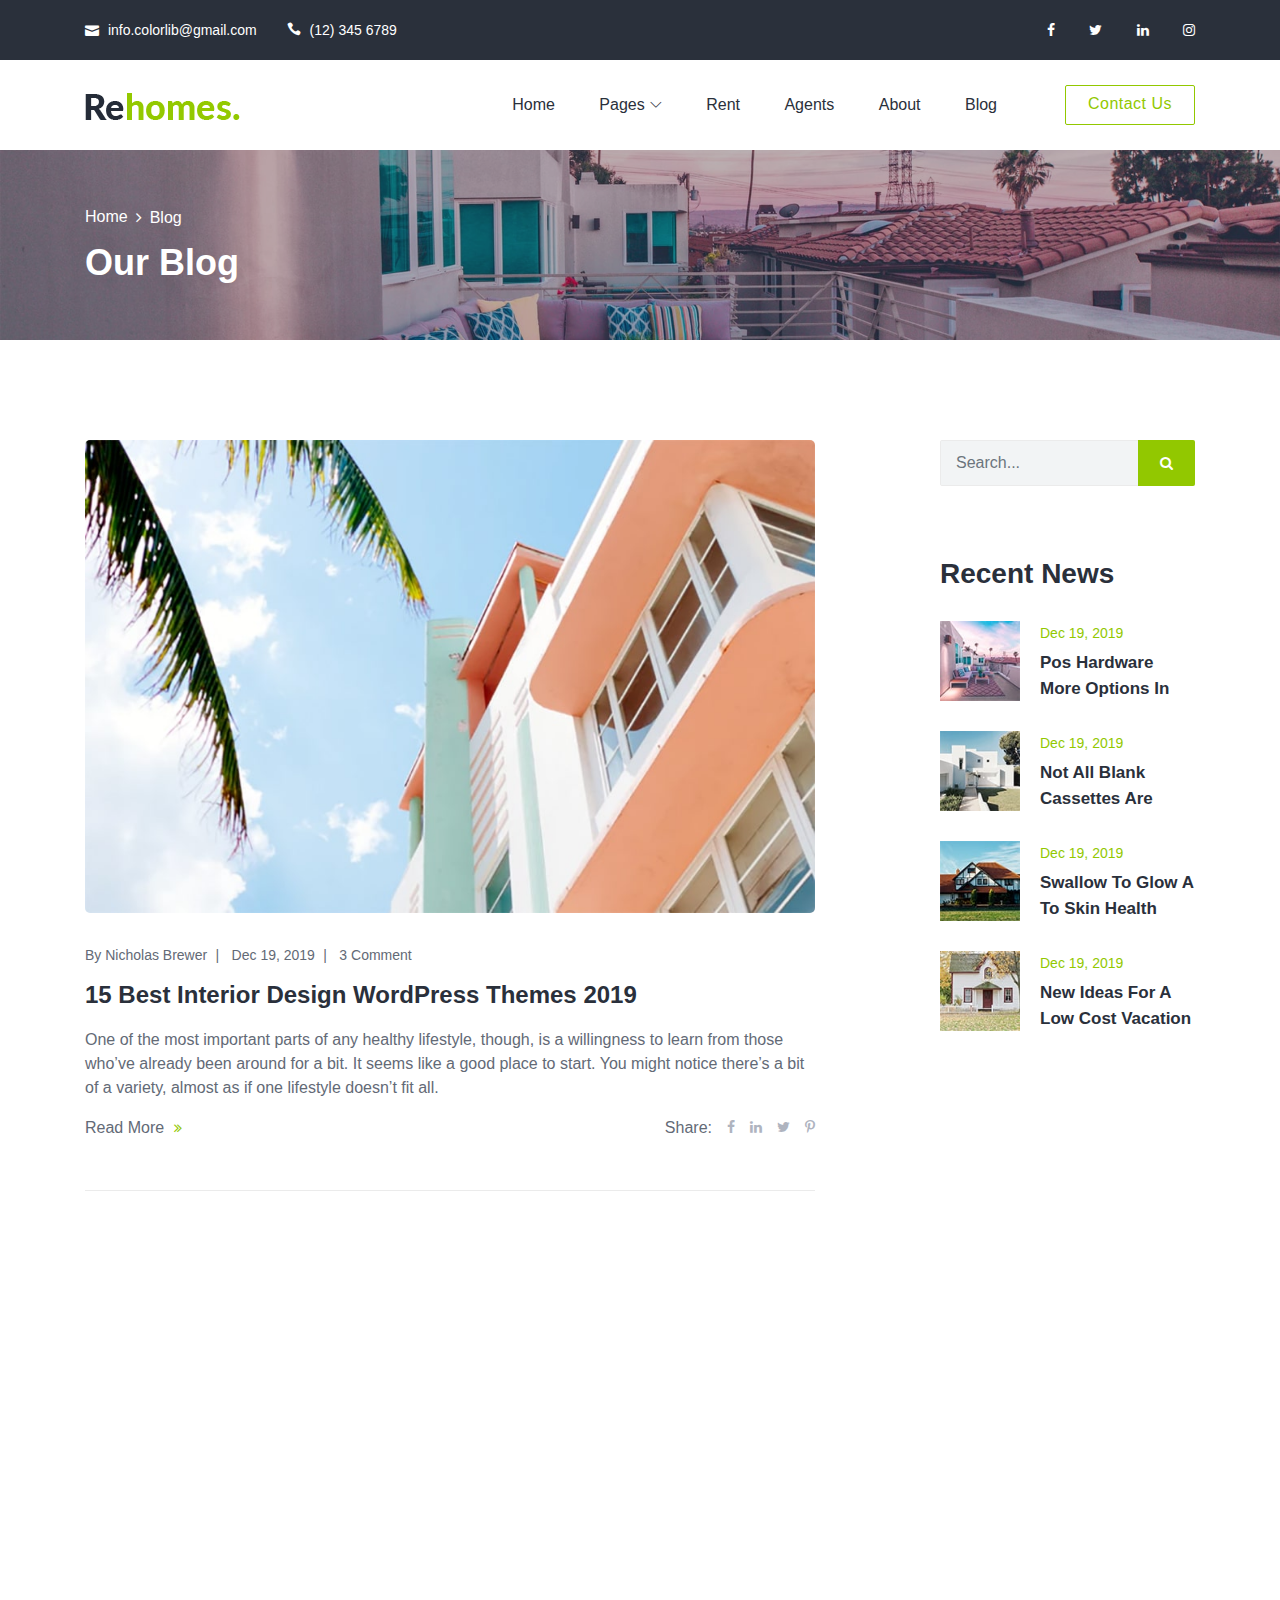
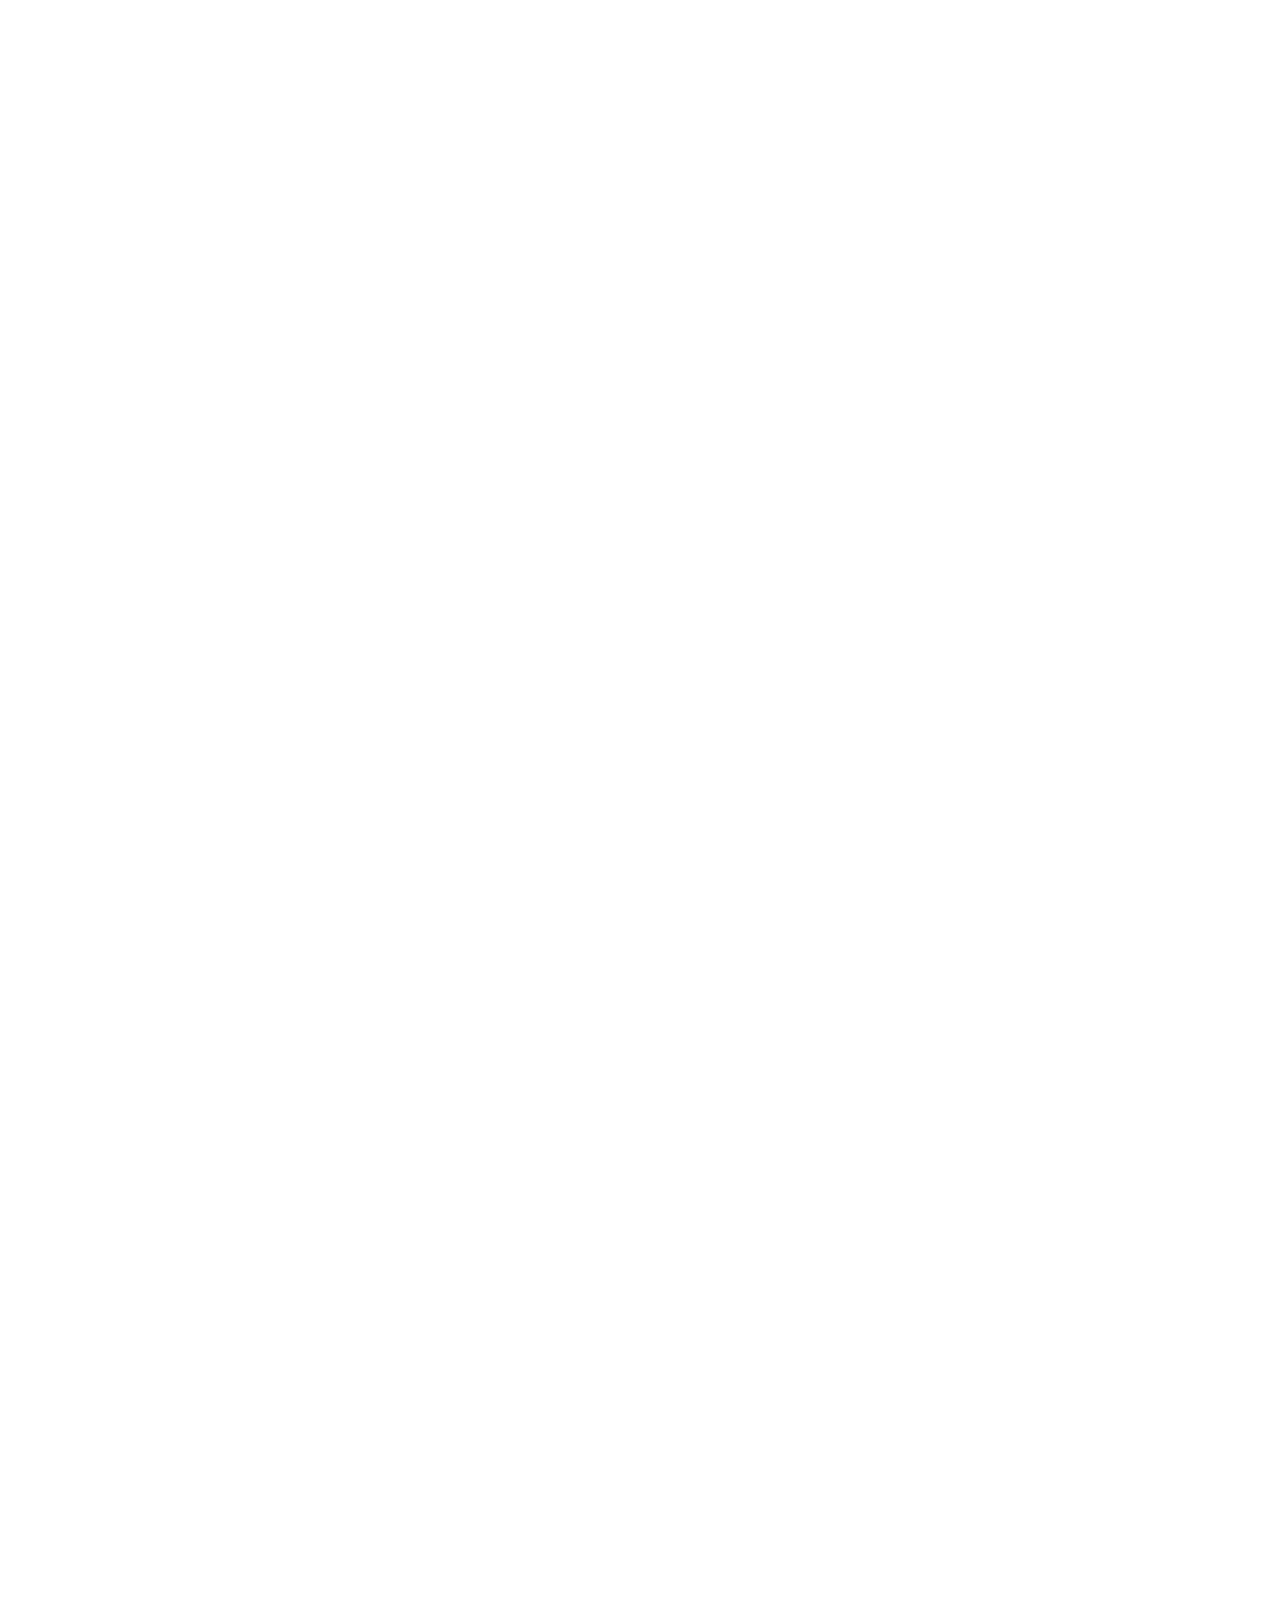
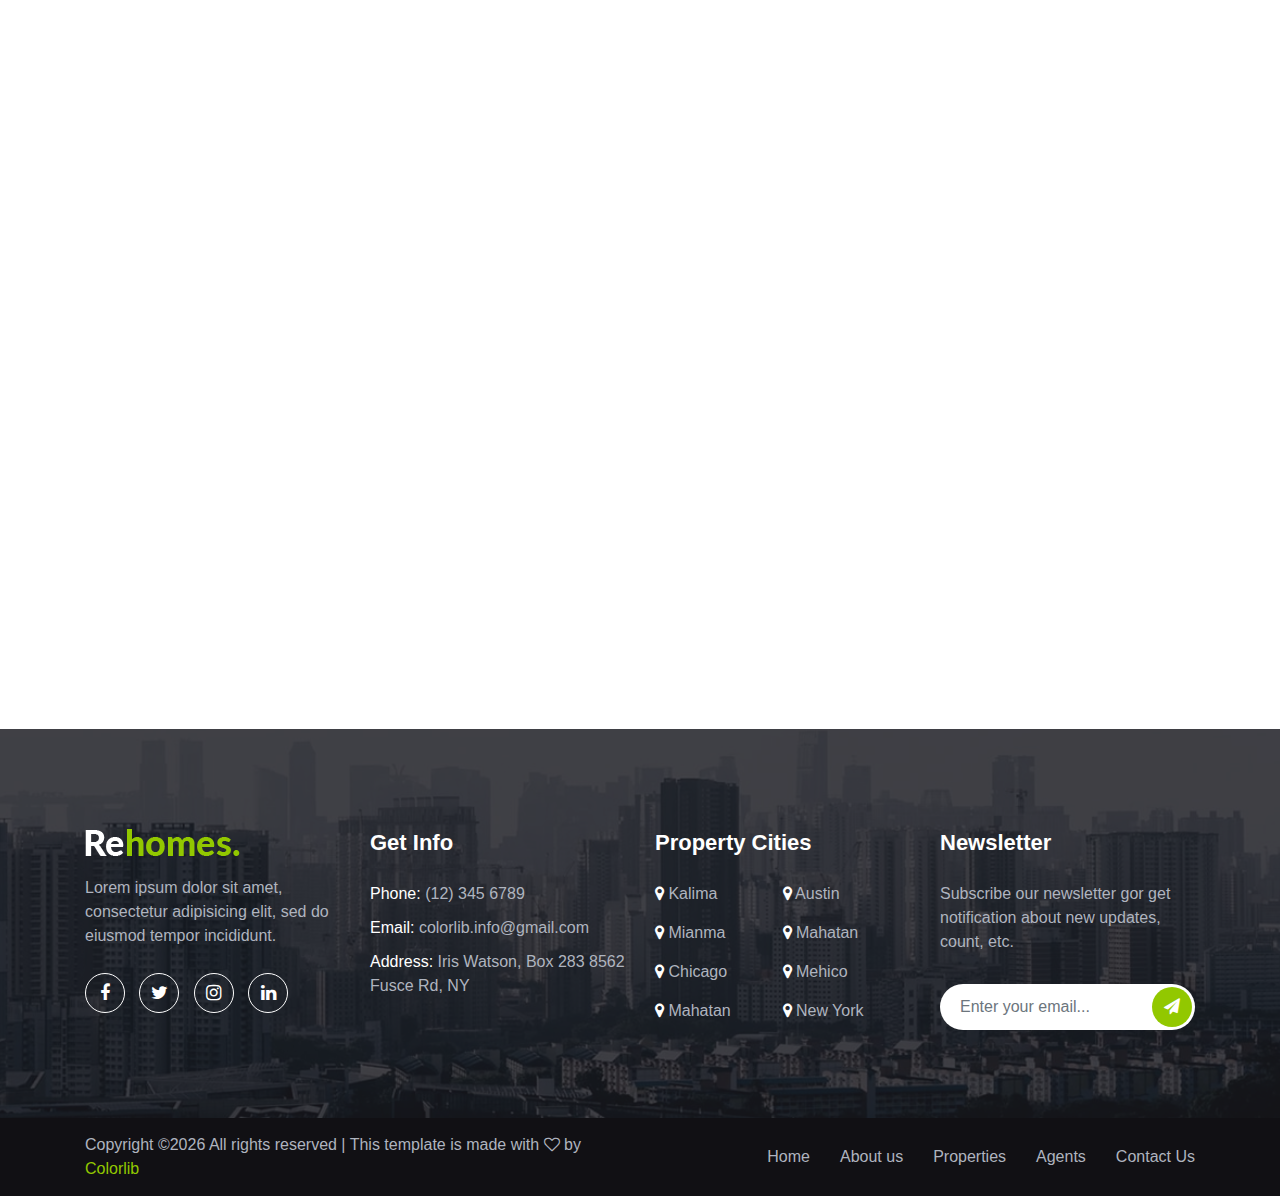
<file: source/Prekure12-master/assets/rehomes/blog.html>
<!DOCTYPE html>
<html lang="en">

<head>
    <meta charset="UTF-8">
    <meta name="description" content="">
    <meta http-equiv="X-UA-Compatible" content="IE=edge">
    <meta name="viewport" content="width=device-width, initial-scale=1, shrink-to-fit=no">

    <!-- Title -->
    <title>Rehomes - Real Estate HTML Template</title>

    <!-- Favicon -->
    <link rel="icon" href="./img/core-img/favicon.png">

    <!-- Stylesheet -->
    <link rel="stylesheet" href="style.css">

</head>

<body>
    <!-- Preloader -->
    <div id="preloader">
        <div class="loader"></div>
    </div>

    <!-- **** Header Area Start **** -->
    <header class="header-area">
        <!-- Top Header Area Start -->
        <div class="top-header-area">
            <div class="container h-100">
                <div class="row h-100 align-items-center">
                    <div class="col-6">
                        <div class="top-header-content">
                            <a href="#"><i class="icon_mail"></i> <span>info.colorlib@gmail.com</span></a>
                            <a href="#"><i class="icon_phone"></i> <span>(12) 345 6789</span></a>
                        </div>
                    </div>
                    <div class="col-6">
                        <div class="top-header-content">
                            <!-- Top Social Area -->
                            <div class="top-social-area ml-auto">
                                <a href="#"><i class="fa fa-facebook" aria-hidden="true"></i></a>
                                <a href="#"><i class="fa fa-twitter" aria-hidden="true"></i></a>
                                <a href="#"><i class="fa fa-linkedin" aria-hidden="true"></i></a>
                                <a href="#"><i class="fa fa-instagram" aria-hidden="true"></i></a>
                            </div>
                        </div>
                    </div>
                </div>
            </div>
        </div>
        <!-- Top Header Area End -->

        <!-- Main Header Start -->
        <div class="main-header-area animated">
            <div class="classy-nav-container breakpoint-off">
                <div class="container">
                    <!-- Classy Menu -->
                    <nav class="classy-navbar justify-content-between" id="rehomesNav">

                        <!-- Logo -->
                        <a class="nav-brand" href="./index.html"><img src="./img/core-img/logo.png" alt=""></a>

                        <!-- Navbar Toggler -->
                        <div class="classy-navbar-toggler">
                            <span class="navbarToggler"><span></span><span></span><span></span></span>
                        </div>

                        <!-- Menu -->
                        <div class="classy-menu">
                            <!-- Menu Close Button -->
                            <div class="classycloseIcon">
                                <div class="cross-wrap"><span class="top"></span><span class="bottom"></span></div>
                            </div>
                            <!-- Nav Start -->
                            <div class="classynav">
                                <ul id="nav">
                                    <li class="active"><a href="./index.html">Home</a></li>
                                    <li><a href="#">Pages</a>
                                        <ul class="dropdown">
                                            <li class="active"><a href="./index.html">- Home</a></li>
                                            <li><a href="./about.html">- About</a></li>
                                            <li><a href="./agent.html">- Agent</a></li>
                                            <li><a href="./rent.html">- Rent</a></li>
                                            <li><a href="./properties-details.html">- Property Details</a></li>
                                            <li><a href="./blog.html">- Blog</a></li>
                                            <li><a href="./single-blog.html">- Single Blog</a></li>
                                            <li><a href="./contact.html">- Contact</a></li>
                                            <li><a href="#">- Dropdown</a>
                                                <ul class="dropdown">
                                                    <li><a href="#">- Dropdown Item</a></li>
                                                    <li><a href="#">- Dropdown Item</a></li>
                                                    <li><a href="#">- Dropdown Item</a></li>
                                                    <li><a href="#">- Dropdown Item</a></li>
                                                </ul>
                                            </li>
                                        </ul>
                                    </li>
                                    <li><a href="./rent.html">Rent</a></li>
                                    <li><a href="./agent.html">Agents</a></li>
                                    <li><a href="./about.html">About</a></li>
                                    <li><a href="./blog.html">Blog</a></li>
                                </ul>

                                <!-- Contact btn -->
                                <div class="contact-btn mt-3 mt-lg-0 ml-3 ml-lg-5">
                                    <a href="#">Contact Us</a>
                                </div>
                            </div>
                            <!-- Nav End -->
                        </div>
                    </nav>
                </div>
            </div>
        </div>
    </header>
    <!-- **** Header Area End **** -->

    <!-- **** Breadcrumb Area Start **** -->
    <div class="breadcrumb-area bg-img bg-overlay-3 wow fadeInUp" data-wow-delay="200ms" style="background-image: url(img/bg-img/30.jpg);">
        <div class="container h-100">
            <div class="row h-100 align-items-center">
                <div class="col-12">
                    <div class="breadcrumb-content">
                        <nav aria-label="breadcrumb">
                            <ol class="breadcrumb">
                                <li class="breadcrumb-item"><a href="index.html">Home</a></li>
                                <li class="breadcrumb-item active" aria-current="page">Blog</li>
                            </ol>
                        </nav>
                        <h2 class="page-title">Our Blog</h2>
                    </div>
                </div>
            </div>
        </div>
    </div>
    <!-- **** Breadcrumb Area End **** -->

    <!-- **** Blog Area Start **** -->
    <div class="rehomes-news-area section-padding-100-0">
        <div class="container">
            <div class="row justify-content-between">
                <div class="col-12 col-lg-8">
                    <div class="blog-news-area">
                        <!-- Single Blog Post Area -->
                        <div class="single-blog-post-area wow fadeInUp" data-wow-delay="200ms">
                            <!-- Post Thumb -->
                            <a href="#"><img src="img/bg-img/37.jpg" alt=""></a>
                            <!-- Post Meta -->
                            <div class="post-meta mt-30 mb-10">
                                <a class="post-author" href="#">By Nicholas Brewer</a>
                                <a class="post-date" href="#">Dec 19, 2019</a>
                                <a class="post-comment" href="#">3 Comment</a>
                            </div>
                            <a class="single-news-title" href="#">15 Best Interior Design WordPress Themes 2019</a>
                            <p>One of the most important parts of any healthy lifestyle, though, is a willingness to learn from those who’ve already been around for a bit. It seems like a good place to start. You might notice there’s a bit of a variety, almost as if one lifestyle doesn’t fit all.</p>
                            <!-- Post Author Meta -->
                            <div class="post--author-meta d-flex justify-content-between">
                                <a class="news-btn" href="#">Read More <i class="fa fa-angle-double-right" aria-hidden="true"></i></a>
                                <!-- Social Info -->
                                <div class="author--social-info d-flex align-items-center">
                                    <p>Share:</p>
                                    <a href="#"><i class="fa fa-facebook" aria-hidden="true"></i></a>
                                    <a href="#"><i class="fa fa-linkedin" aria-hidden="true"></i></a>
                                    <a href="#"><i class="fa fa-twitter" aria-hidden="true"></i></a>
                                    <a href="#"><i class="fa fa-pinterest-p" aria-hidden="true"></i></a>
                                </div>
                            </div>
                        </div>

                        <!-- Single Blog Post Area -->
                        <div class="single-blog-post-area wow fadeInUp" data-wow-delay="200ms">
                            <!-- Post Thumb -->
                            <a href="#"><img src="img/bg-img/38.jpg" alt=""></a>
                            <!-- Post Meta -->
                            <div class="post-meta mt-40 mb-15">
                                <a class="post-author" href="#">By Nicholas Brewer</a>
                                <a class="post-date" href="#">Dec 19, 2019</a>
                                <a class="post-comment" href="#">3 Comment</a>
                            </div>
                            <a class="single-news-title" href="#">Video Games Playing With Imagination</a>
                            <p>One of the most important parts of any healthy lifestyle, though, is a willingness to learn from those who’ve already been around for a bit. It seems like a good place to start. You might notice there’s a bit of a variety, almost as if one lifestyle doesn’t fit all.</p>
                            <!-- Post Author Meta -->
                            <div class="post--author-meta d-flex justify-content-between">
                                <a class="news-btn" href="#">Read More <i class="fa fa-angle-double-right" aria-hidden="true"></i></a>
                                <!-- Social Info -->
                                <div class="author--social-info d-flex align-items-center">
                                    <p>Share:</p>
                                    <a href="#"><i class="fa fa-facebook" aria-hidden="true"></i></a>
                                    <a href="#"><i class="fa fa-linkedin" aria-hidden="true"></i></a>
                                    <a href="#"><i class="fa fa-twitter" aria-hidden="true"></i></a>
                                    <a href="#"><i class="fa fa-pinterest-p" aria-hidden="true"></i></a>
                                </div>
                            </div>
                        </div>

                        <!-- Single Blog Post Area -->
                        <div class="single-blog-post-area wow fadeInUp" data-wow-delay="200ms">
                            <!-- Post Thumb -->
                            <a href="#"><img src="img/bg-img/39.jpg" alt=""></a>
                            <!-- Post Meta -->
                            <div class="post-meta mt-40 mb-15">
                                <a class="post-author" href="#">By Mattie Ramirez </a>
                                <a class="post-date" href="#">Dec 19, 2019</a>
                                <a class="post-comment" href="#">3 Comment</a>
                            </div>
                            <a class="single-news-title" href="#">15 Tips To Increase Your Adwords Profits</a>
                            <p>One of the most important parts of any healthy lifestyle, though, is a willingness to learn from those who’ve already been around for a bit. It seems like a good place to start. You might notice there’s a bit of a variety, almost as if one lifestyle doesn’t fit all.</p>
                            <!-- Post Author Meta -->
                            <div class="post--author-meta d-flex justify-content-between">
                                <a class="news-btn" href="#">Read More <i class="fa fa-angle-double-right" aria-hidden="true"></i></a>
                                <!-- Social Info -->
                                <div class="author--social-info d-flex align-items-center">
                                    <p>Share:</p>
                                    <a href="#"><i class="fa fa-facebook" aria-hidden="true"></i></a>
                                    <a href="#"><i class="fa fa-linkedin" aria-hidden="true"></i></a>
                                    <a href="#"><i class="fa fa-twitter" aria-hidden="true"></i></a>
                                    <a href="#"><i class="fa fa-pinterest-p" aria-hidden="true"></i></a>
                                </div>
                            </div>
                        </div>

                        <!-- Single Blog Post Area -->
                        <div class="single-blog-post-area wow fadeInUp" data-wow-delay="200ms">
                            <!-- Post Thumb -->
                            <a href="#"><img src="img/bg-img/40.jpg" alt=""></a>
                            <!-- Post Meta -->
                            <div class="post-meta mt-40 mb-15">
                                <a class="post-author" href="#">By Mattie Ramirez</a>
                                <a class="post-date" href="#">Dec 19, 2019</a>
                                <a class="post-comment" href="#">3 Comment</a>
                            </div>
                            <a class="single-news-title" href="#">Protective Preventative Maintenance</a>
                            <p>One of the most important parts of any healthy lifestyle, though, is a willingness to learn from those who’ve already been around for a bit. It seems like a good place to start. You might notice there’s a bit of a variety, almost as if one lifestyle doesn’t fit all.</p>
                            <!-- Post Author Meta -->
                            <div class="post--author-meta d-flex justify-content-between">
                                <a class="news-btn" href="#">Read More <i class="fa fa-angle-double-right" aria-hidden="true"></i></a>
                                <!-- Social Info -->
                                <div class="author--social-info d-flex align-items-center">
                                    <p>Share:</p>
                                    <a href="#"><i class="fa fa-facebook" aria-hidden="true"></i></a>
                                    <a href="#"><i class="fa fa-linkedin" aria-hidden="true"></i></a>
                                    <a href="#"><i class="fa fa-twitter" aria-hidden="true"></i></a>
                                    <a href="#"><i class="fa fa-pinterest-p" aria-hidden="true"></i></a>
                                </div>
                            </div>
                        </div>
                    </div>

                    <!-- Pagination and Page Counter Area -->
                    <div class="rehomes-pagination-counter mb-100 d-flex flex-wrap justify-content-between align-items-center wow fadeInUp" data-wow-delay="200ms">
                        <!-- Pagination -->
                        <nav class="rehomes-pagination">
                            <ul class="pagination">
                                <li class="page-item"><a class="page-link" href="#">1</a></li>
                                <li class="page-item"><a class="page-link active" href="#">2</a></li>
                                <li class="page-item"><a class="page-link" href="#">3</a></li>
                                <li class="page-item"><a class="page-link" href="#">Next <i class="fa fa-angle-double-right" aria-hidden="true"></i></a></li>
                            </ul>
                        </nav>

                        <!-- Page Counter -->
                        <div class="page-counter">
                            <p>Page <span>1</span> of <span>60</span> results</p>
                        </div>
                    </div>
                </div>

                <div class="col-12 col-md-6 col-lg-4 col-xl-3">
                    <div class="rehomes-sidebar-area">
                       
                        <!-- Single Widget Area -->
                        <div class="single-widget-area wow fadeInUp" data-wow-delay="200ms">
                            <div class="newsletter-form">
                                <form action="#" method="post">
                                    <input type="email" name="nl-email" id="nlEmail" class="form-control" placeholder="Search...">
                                    <button type="submit"><i class="fa fa-search" aria-hidden="true"></i></button>
                                </form>
                            </div>
                        </div>

                        <!-- Single Widget Area -->
                        <div class="single-widget-area wow fadeInUp" data-wow-delay="200ms">
                            <h4 class="widget-title mb-30">Recent News</h4>

                            <!-- Single Recent Post -->
                            <div class="single-recent-post d-flex align-items-center">
                                <!-- Thumb -->
                                <div class="post-thumb">
                                    <a href="single-blog.html"><img src="img/bg-img/41.jpg" alt=""></a>
                                </div>
                                <!-- Content -->
                                <div class="post-content">
                                    <!-- Post Meta -->
                                    <div class="post-meta">
                                        <a href="#" class="post-author">Dec 19, 2019</a>
                                    </div>
                                    <a href="single-blog.html" class="post-title">Pos Hardware More Options In</a>
                                </div>
                            </div>

                            <!-- Single Recent Post -->
                            <div class="single-recent-post d-flex align-items-center ">
                                <!-- Thumb -->
                                <div class="post-thumb">
                                    <a href="single-blog.html"><img src="img/bg-img/42.jpg" alt=""></a>
                                </div>
                                <!-- Content -->
                                <div class="post-content">
                                    <!-- Post Meta -->
                                    <div class="post-meta">
                                        <a href="#" class="post-author">Dec 19, 2019</a>
                                    </div>
                                    <a href="single-blog.html" class="post-title">Not All Blank Cassettes Are</a>
                                </div>
                            </div>

                            <!-- Single Recent Post -->
                            <div class="single-recent-post d-flex align-items-center">
                                <!-- Thumb -->
                                <div class="post-thumb">
                                    <a href="single-blog.html"><img src="img/bg-img/43.jpg" alt=""></a>
                                </div>
                                <!-- Content -->
                                <div class="post-content">
                                    <!-- Post Meta -->
                                    <div class="post-meta">
                                        <a href="#" class="post-author">Dec 19, 2019</a>
                                    </div>
                                    <a href="single-blog.html" class="post-title">Swallow To Glow A To Skin Health</a>
                                </div>
                            </div>

                            <!-- Single Recent Post -->
                            <div class="single-recent-post d-flex align-items-center">
                                <!-- Thumb -->
                                <div class="post-thumb">
                                    <a href="single-blog.html"><img src="img/bg-img/44.jpg" alt=""></a>
                                </div>
                                <!-- Content -->
                                <div class="post-content">
                                    <!-- Post Meta -->
                                    <div class="post-meta">
                                        <a href="#" class="post-author">Dec 19, 2019</a>
                                    </div>
                                    <a href="single-blog.html" class="post-title">New Ideas For A Low Cost Vacation</a>
                                </div>
                            </div>
                        </div>

                        <!-- Single Widget Area -->
                        <div class="single-widget-area wow fadeInUp" data-wow-delay="200ms">
                            <h4 class="widget-title mb-30">Archives</h4>
                            
                            <!-- Single Single Content -->
                            <div class="archives-area">
                                <a href="#">December 2019</a>
                                <a href="#">February 2019</a>
                                <a href="#">May 2019</a>
                            </div>
                        </div>

                        <!-- Single Properties Widget Area -->
                        <div class="properties-single-widget-area wow fadeInUp" data-wow-delay="200ms">
                            <h4 class="widget-title mb-30">Recent Properties</h4>
                            
                            <!-- Single Recent Post -->
                            <div class="single-recent-post d-flex align-items-center">
                                <!-- Thumb -->
                                <div class="properties-post-thumb">
                                    <a href="single-blog.html"><img src="img/bg-img/45.jpg" alt=""></a>
                                </div>
                                <!-- Post Content -->
                                <div class="post-content">
                                    <a href="single-blog.html" class="post-title">26 Kennedy Suite</a>
                                    <p class="properties--location"><i class="fa fa-map-marker" aria-hidden="true"></i> GA 125, Newyork</p>
                                    <p class="properties--rent">Rent: <span>$7.770.000</span></p>
                                </div>
                            </div>

                            <!-- Single Recent Post -->
                            <div class="single-recent-post d-flex align-items-center">
                                <!-- Thumb -->
                                <div class="properties-post-thumb">
                                    <a href="single-blog.html"><img src="img/bg-img/46.jpg" alt=""></a>
                                </div>
                                <!-- Post Content -->
                                <div class="post-content">
                                    <a href="single-blog.html" class="post-title">24 Roob Viaduct</a>
                                    <p class="properties--location"><i class="fa fa-map-marker" aria-hidden="true"></i> GA 125, Newyork</p>
                                    <p class="properties--rent">Rent: <span>$7.770.000</span></p>
                                </div>
                            </div>

                            <!-- Single Recent Post -->
                            <div class="single-recent-post d-flex align-items-center">
                                <!-- Thumb -->
                                <div class="properties-post-thumb">
                                    <a href="single-blog.html"><img src="img/bg-img/47.jpg" alt=""></a>
                                </div>
                                <!-- Post Content -->
                                <div class="post-content">
                                    <a href="single-blog.html" class="post-title">25 Glover Plains</a>
                                    <p class="properties--location"><i class="fa fa-map-marker" aria-hidden="true"></i> GA 125, Newyork</p>
                                    <p class="properties--rent">Rent: <span>$7.770.000</span></p>
                                </div>
                            </div>
                        </div>
                    </div>
                </div>
            </div>
        </div>
    </div>
    <!-- **** Blog Area End **** -->

    <!-- **** Partner Area Start **** -->
    <div class="partner-area wow fadeInUp" data-wow-delay="200ms">
        <div class="container">
            <div class="row">
                <div class="col-12">
                    <div class="partner-logo-slide owl-carousel">
                        <!-- Single Partner Logo -->
                        <a href="#" class="partner-logo wow fadeInUp" data-wow-delay="100ms"><img src="img/core-img/1.png" alt=""></a>
                        <!-- Single Partner Logo -->
                        <a href="#" class="partner-logo wow fadeInUp" data-wow-delay="300ms"><img src="img/core-img/2.png" alt=""></a>
                        <!-- Single Partner Logo -->
                        <a href="#" class="partner-logo wow fadeInUp" data-wow-delay="500ms"><img src="img/core-img/3.png" alt=""></a>
                        <!-- Single Partner Logo -->
                        <a href="#" class="partner-logo wow fadeInUp" data-wow-delay="700ms"><img src="img/core-img/4.png" alt=""></a>
                        <!-- Single Partner Logo -->
                        <a href="#" class="partner-logo wow fadeInUp" data-wow-delay="900ms"><img src="img/core-img/5.png" alt=""></a>
                    </div>
                </div>
            </div>
        </div>
    </div>
    <!-- **** Partner Area End **** -->

    <!-- **** Footer Area Start **** -->
    <footer class="footer-area bg-img bg-overlay-2 section-padding-100-0" style="background-image: url(img/bg-img/17.jpg);">
        <!-- Main Footer Area -->
        <div class="main-footer-area">
            <div class="container">
                <div class="row justify-content-between">

                    <!-- Footer Widget Area -->
                    <div class="col-12 col-sm-6 col-lg-3">
                        <div class="single-footer-widget mb-80">
                            <!-- Footer Logo -->
                            <a href="#" class="footer-logo"><img src="img/core-img/logo-2.png" alt=""></a>

                            <p>Lorem ipsum dolor sit amet, consectetur adipisicing elit, sed do eiusmod tempor incididunt.</p>
                            <!-- Social Info -->
                            <div class="social-info">
                                <a href="#"><i class="fa fa-facebook" aria-hidden="true"></i></a>
                                <a href="#"><i class="fa fa-twitter" aria-hidden="true"></i></a>
                                <a href="#"><i class="fa fa-instagram" aria-hidden="true"></i></a>
                                <a href="#"><i class="fa fa-linkedin" aria-hidden="true"></i></a>
                            </div>
                        </div>
                    </div>

                    <!-- Footer Widget Area -->
                    <div class="col-12 col-sm-6 col-lg-3">
                        <div class="single-footer-widget mb-80">
                            <!-- Widget Title -->
                            <h5 class="widget-title">Get info</h5>

                            <!-- Contact Area -->
                            <div class="footer-contact">
                                <p>Phone: <span>(12) 345 6789</span></p>
                                <p>Email: <span>colorlib.info@gmail.com</span></p>
                                <p>Address: <span>Iris Watson, Box 283 8562 Fusce Rd, NY</span></p>
                            </div>
                        </div>
                    </div>

                    <!-- Footer Widget Area -->
                    <div class="col-12 col-sm-6 col-lg-3">
                        <div class="single-footer-widget mb-80">
                            <!-- Widget Title -->
                            <h5 class="widget-title">Property Cities</h5>

                            <!-- Footer Nav -->
                            <ul class="footer-nav d-flex flex-wrap">
                                <li><a href="#"><i class="fa fa-map-marker" aria-hidden="true"></i> Kalima</a></li>
                                <li><a href="#"><i class="fa fa-map-marker" aria-hidden="true"></i> Austin</a></li>
                                <li><a href="#"><i class="fa fa-map-marker" aria-hidden="true"></i> Mianma</a></li>
                                <li><a href="#"><i class="fa fa-map-marker" aria-hidden="true"></i> Mahatan</a></li>
                                <li><a href="#"><i class="fa fa-map-marker" aria-hidden="true"></i> Chicago</a></li>
                                <li><a href="#"><i class="fa fa-map-marker" aria-hidden="true"></i> Mehico</a></li>
                                <li><a href="#"><i class="fa fa-map-marker" aria-hidden="true"></i> Mahatan</a></li>
                                <li><a href="#"><i class="fa fa-map-marker" aria-hidden="true"></i> New York</a></li>
                            </ul>
                        </div>
                    </div>

                    <!-- Footer Widget Area -->
                    <div class="col-12 col-sm-6 col-lg-3">
                        <div class="single-footer-widget mb-80">
                            <!-- Widget Title -->
                            <h5 class="widget-title">Newsletter</h5>

                            <p>Subscribe our newsletter gor get notification about new updates, count, etc.</p>
                            <!-- Newsletter Form -->
                            <form action="index.html" class="nl-form">
                                <input type="email" name="nl-email" class="form-control" placeholder="Enter your email...">
                                <button type="submit"><i class="fa fa-paper-plane" aria-hidden="true"></i></button>
                            </form>
                        </div>
                    </div>
                </div>
            </div>
        </div>

        <!-- Copywrite Area -->
        <div class="copywrite-content">
            <div class="container">
                <div class="row align-items-center">
                    <!-- Copywrite Text -->
                    <div class="col-12 col-sm-6">
                        <div class="copywrite-text">
                            <p><!-- Link back to Colorlib can't be removed. Template is licensed under CC BY 3.0. -->
Copyright &copy;<script>document.write(new Date().getFullYear());</script> All rights reserved | This template is made with <i class="fa fa-heart-o" aria-hidden="true"></i> by <a href="https://colorlib.com" target="_blank">Colorlib</a>
<!-- Link back to Colorlib can't be removed. Template is licensed under CC BY 3.0. --></p>
                        </div>
                    </div>

                    <!-- Footer Menu -->
                    <div class="col-12 col-sm-6">
                        <div class="footer-menu">
                            <ul class="nav">
                                <li><a href="#">Home</a></li>
                                <li><a href="#">About us</a></li>
                                <li><a href="#">Properties</a></li>
                                <li><a href="#">Agents</a></li>
                                <li><a href="#">Contact Us</a></li>
                            </ul>
                        </div>
                    </div>
                </div>
            </div>
        </div>
    </footer>
    <!-- **** Footer Area End **** -->

    <!-- **** All JS Files ***** -->
    <!-- jQuery 2.2.4 -->
    <script src="js/jquery.min.js"></script>
    <!-- Popper -->
    <script src="js/popper.min.js"></script>
    <!-- Bootstrap -->
    <script src="js/bootstrap.min.js"></script>
    <!-- All Plugins -->
    <script src="js/rehomes.bundle.js"></script>
    <!-- Active -->
    <script src="js/default-assets/active.js"></script>

</body>

</html>
</file>
<file: source/Prekure12-master/assets/rehomes/style.css>
/* ------------------------------------------
[Master Stylesheet]

Template Name: Rehomes - Real Estate HTML Template
Template Author: Colorlib
Template Author URL: http://colorlib.com
Version: 1.0.0
Last Update: March 5, 2019
---------------------------------------------

---------------------------------------------
[Tables of CSS Content]

+ body

    01.0 Reboot Area CSS
    02.0 Spacing Area CSS
    03.0 Preloader Area CSS
    04.0 Heading Area CSS
    05.0 Backtotop Area CSS
    06.0 Buttons Area CSS
    07.0 Header Area CSS
    08.0 Hero Area CSS
    09.0 Search Area CSS
    10.0 Footer Area CSS
    11.0 Partner Area CSS
    12.0 Project Area CSS
    13.0 Choose Area CSS
    14.0 CTA Area CSS
    15.0 Sale Area CSS
    16.0 Testimonial Area CSS
    17.0 Contact Area CSS
    18.0 Widget Area CSS
    19.0 Breadcrumb Area CSS
    20.0 Blog Area CSS
    21.0 Categories Area CSS
    22.0 Pagination Area CSS
    23.0 About Area CSS
    24.0 Support Area CSS
    25.0 Agent Area CSS
    26.0 Properties Area CSS

--------------------------------------------- */
/* Import Fonts & All CSS */
@import url("https://fonts.googleapis.com/css?family=Poppins:100,200,300,400,500,600,700");
@import url(css/bootstrap.min.css);
@import url(css/animate.css);
@import url(css/default-assets/classy-nav.css);
@import url(css/owl.carousel.min.css);
@import url(css/magnific-popup.css);
@import url(css/nice-select.css);
@import url(css/font-awesome.min.css);
@import url(css/style.css);
@import url(css/jquery-ui.min.css);
/* :: 01.0 Reboot Area CSS */
* {
  margin: 0;
  padding: 0; }

body {
  font-family: "Lato", sans-serif;
  font-weight: 400;
  font-size: 16px;
  position: relative;
  z-index: auto; }

h1,
h2,
h3,
h4,
h5,
h6 {
  font-family: "Lato", sans-serif;
  color: #2a303b;
  line-height: 1.25;
  font-weight: 700; }

a {
  color: #2a303b;
  text-decoration: none;
  -webkit-transition-duration: 500ms;
  -o-transition-duration: 500ms;
  transition-duration: 500ms;
  outline: none;
  font-weight: 500; }
  a:hover, a:focus {
    color: #2a303b;
    text-decoration: none;
    -webkit-transition-duration: 500ms;
    -o-transition-duration: 500ms;
    transition-duration: 500ms;
    outline: none;
    font-weight: 500; }

li {
  list-style: none; }

p {
  line-height: 1.5;
  color: #636a76;
  font-size: 16px;
  font-weight: 400; }

img {
  max-width: 100%;
  height: auto; }

ul {
  margin: 0;
  padding: 0; }
  ul li {
    margin: 0;
    padding: 0; }

.bg-overlay {
  position: relative;
  z-index: 1; }
  .bg-overlay::after {
    position: absolute;
    content: "";
    height: 100%;
    width: 100%;
    top: 0;
    left: 0;
    z-index: -1;
    background-color: rgba(0, 0, 0, 0.2); }

.bg-overlay-2 {
  position: relative;
  z-index: 1; }
  .bg-overlay-2::after {
    position: absolute;
    content: "";
    height: 100%;
    width: 100%;
    top: 0;
    left: 0;
    z-index: -1;
    background-color: rgba(25, 24, 29, 0.8); }

.bg-overlay-3 {
  position: relative;
  z-index: 1; }
  .bg-overlay-3::after {
    position: absolute;
    content: "";
    height: 100%;
    width: 100%;
    top: 0;
    left: 0;
    z-index: -1;
    background-color: rgba(25, 24, 29, 0.3); }

.bg-overlay-4 {
  position: relative;
  z-index: 1; }
  .bg-overlay-4::after {
    position: absolute;
    content: "";
    height: 100%;
    width: 100%;
    top: 0;
    left: 0;
    z-index: -1;
    background-color: rgba(25, 24, 29, 0.7); }

.bg-gradient-overlay {
  position: relative;
  z-index: 1; }
  .bg-gradient-overlay::after {
    content: '';
    position: absolute;
    width: 100%;
    height: 100%;
    top: 0;
    left: 0;
    z-index: 10;
    background: rgba(0, 0, 0, 0.6);
    background: -webkit-gradient(linear, left bottom, left top, from(rgba(0, 0, 0, 0.6)), color-stop(90%, rgba(0, 0, 0, 0.1)), to(rgba(0, 0, 0, 0)));
    background: -webkit-linear-gradient(bottom, rgba(0, 0, 0, 0.6) 0%, rgba(0, 0, 0, 0.1) 90%, rgba(0, 0, 0, 0) 100%);
    background: -o-linear-gradient(bottom, rgba(0, 0, 0, 0.6) 0%, rgba(0, 0, 0, 0.1) 90%, rgba(0, 0, 0, 0) 100%);
    background: linear-gradient(to top, rgba(0, 0, 0, 0.6) 0%, rgba(0, 0, 0, 0.1) 90%, rgba(0, 0, 0, 0) 100%);
    border-radius: 5px; }

.bg-img {
  background-position: center center !important;
  background-size: cover !important;
  background-repeat: no-repeat !important; }

.jarallax {
  position: relative;
  z-index: 0; }
  .jarallax > .jarallax-img {
    position: absolute;
    object-fit: cover;
    font-family: 'object-fit: cover';
    top: 0;
    left: 0;
    width: 100%;
    height: 100%;
    z-index: -1; }

.mfp-image-holder .mfp-close,
.mfp-iframe-holder .mfp-close {
  color: #ffffff;
  right: 20px;
  text-align: center;
  padding-right: 0;
  width: 100%;
  position: fixed;
  top: 20px;
  width: 30px;
  background: #92c800;
  height: 30px;
  line-height: 30px; }

button.mfp-close,
button.mfp-arrow {
  background: #92c800; }

.mfp-bottom-bar {
  display: none !important; }

.mfp-bg {
  background-color: #000000; }

.bg-transparent {
  background-color: transparent !important; }

.bg-gray {
  background-color: #eef2f5 !important; }

textarea:focus,
input:focus {
  outline: none; }

textarea:invalid,
input:invalid {
  box-shadow: none !important; }

.border {
  border-color: #e5e5e5; }

.border-2 {
  border: 1px solid #ebebeb; }

.mfp-arrow-left::after {
  border-right-color: transparent; }

.mfp-arrow-left::before {
  border-right-color: #ffffff; }

.mfp-arrow-right::after {
  border-left-color: transparent; }

.mfp-arrow-right::before {
  border-left-color: #ffffff; }

/* :: 02.0 Spacing Area CSS */
.mt-10 {
  margin-top: 10px; }

.mt-15 {
  margin-top: 15px; }

.mt-30 {
  margin-top: 30px; }

.mt-40 {
  margin-top: 40px; }

.mt-50 {
  margin-top: 50px; }

.mt-70 {
  margin-top: 70px; }

.mt-80 {
  margin-top: 80px; }

.mt-100 {
  margin-top: 100px; }

.mt-150 {
  margin-top: 150px; }

.mr-15 {
  margin-right: 15px; }

.mr-30 {
  margin-right: 30px; }

.mr-50 {
  margin-right: 50px; }

.mr-100 {
  margin-right: 100px; }

.mb-10 {
  margin-bottom: 10px; }

.mb-15 {
  margin-bottom: 15px; }

.mb-20 {
  margin-bottom: 20px; }

.mb-30 {
  margin-bottom: 30px; }

.mb-40 {
  margin-bottom: 40px; }

.mb-50 {
  margin-bottom: 50px; }

.mb-60 {
  margin-bottom: 60px; }

.mb-70 {
  margin-bottom: 70px; }

.mb-80 {
  margin-bottom: 80px; }

.mb-100 {
  margin-bottom: 100px; }

.ml-15 {
  margin-left: 15px; }

.ml-30 {
  margin-left: 30px; }

.ml-50 {
  margin-left: 50px; }

.ml-100 {
  margin-left: 100px; }

.pt-50 {
  padding-top: 50px !important; }

.section-padding-70-60 {
  padding-top: 70px;
  padding-bottom: 60px; }

.section-padding-100 {
  padding-top: 100px;
  padding-bottom: 100px; }

.section-padding-100-60 {
  padding-top: 100px;
  padding-bottom: 60px; }

.section-padding-0-60 {
  padding-top: 0;
  padding-bottom: 60px; }

.section-padding-80 {
  padding-top: 80px;
  padding-bottom: 80px; }

.section-padding-80-40 {
  padding-top: 80px;
  padding-bottom: 40px; }

.section-padding-0-80 {
  padding-top: 0;
  padding-bottom: 80px; }

.section-padding-80-0 {
  padding-top: 80px;
  padding-bottom: 0; }

.section-padding-100-70 {
  padding-top: 100px;
  padding-bottom: 70px; }

.section-padding-0-100 {
  padding-top: 0;
  padding-bottom: 100px; }

.section-padding-100-0 {
  padding-top: 100px;
  padding-bottom: 0; }

/* :: 3.0 Preloader Area CSS */
#preloader {
  position: fixed;
  width: 100%;
  height: 100%;
  z-index: 9999999;
  top: 0;
  left: 0;
  background-color: #ffffff;
  display: -webkit-box;
  display: -ms-flexbox;
  display: flex;
  -webkit-box-align: center;
  -ms-flex-align: center;
  align-items: center;
  -webkit-box-pack: center;
  -ms-flex-pack: center;
  justify-content: center;
  overflow: hidden; }

.loader,
.loader:before,
.loader:after {
  border-radius: 50%;
  width: 2.5em;
  height: 2.5em;
  -webkit-animation-fill-mode: both;
  animation-fill-mode: both;
  -webkit-animation: load7 1.8s infinite ease-in-out;
  animation: load7 1.8s infinite ease-in-out; }

.loader {
  color: #92c800;
  font-size: 6px;
  position: relative;
  -webkit-transform: translateZ(0);
  -ms-transform: translateZ(0);
  transform: translateZ(0);
  -webkit-animation-delay: -0.16s;
  animation-delay: -0.16s; }

.loader:before,
.loader:after {
  content: '';
  position: absolute;
  top: 0; }

.loader:before {
  left: -3.5em;
  -webkit-animation-delay: -0.32s;
  animation-delay: -0.32s; }

.loader:after {
  left: 3.5em; }

@-webkit-keyframes load7 {
  0%,
    80%,
    100% {
    box-shadow: 0 2.5em 0 -1.3em; }
  40% {
    box-shadow: 0 2.5em 0 0; } }
@keyframes load7 {
  0%,
    80%,
    100% {
    box-shadow: 0 2.5em 0 -1.3em; }
  40% {
    box-shadow: 0 2.5em 0 0; } }
/* :: 4.0 Heading Area CSS */
.section-heading {
  position: relative;
  z-index: 1;
  margin-bottom: 50px; }
  .section-heading h2 {
    font-size: 42px;
    text-transform: capitalize;
    display: block;
    color: #2a303b;
    margin-bottom: 10px; }
    .section-heading h2 span {
      color: #92c800; }
    @media only screen and (min-width: 768px) and (max-width: 991px) {
      .section-heading h2 {
        font-size: 36px; } }
    @media only screen and (max-width: 767px) {
      .section-heading h2 {
        font-size: 24px; } }
    @media only screen and (min-width: 576px) and (max-width: 767px) {
      .section-heading h2 {
        font-size: 30px; } }
  .section-heading p {
    font-size: 18px;
    margin-bottom: 0; }
    @media only screen and (max-width: 767px) {
      .section-heading p {
        font-size: 14px; } }

/* :: 05.0 Backtotop Area CSS */
#scrollUp {
  position: fixed;
  right: 40px;
  font-size: 20px;
  line-height: 40px;
  width: 40px;
  height: 40px;
  bottom: 40px;
  background-color: #92c800;
  color: #ffffff;
  text-align: center;
  -webkit-transition-duration: 500ms;
  -o-transition-duration: 500ms;
  transition-duration: 500ms;
  border-radius: 50%;
  -webkit-box-shadow: 0 2px 40px 8px rgba(15, 15, 15, 0.15);
  box-shadow: 0 2px 40px 8px rgba(15, 15, 15, 0.15);
  z-index: 15962536; }
  @media only screen and (max-width: 767px) {
    #scrollUp {
      right: 20px;
      bottom: 20px; } }
  #scrollUp:focus, #scrollUp:hover {
    background-color: #000000;
    color: #ffffff; }

/* :: 06.0 Buttons Area CSS */
.btn:focus {
  box-shadow: none; }

.rehomes-btn {
  position: relative;
  z-index: 1;
  min-width: 150px;
  height: 46px;
  line-height: 46px;
  font-size: 16px;
  font-weight: 500;
  display: inline-block;
  padding: 0 40px;
  text-align: center;
  text-transform: capitalize;
  background-color: #92c800;
  color: #ffffff;
  border: none;
  border-radius: 2px;
  -webkit-transition-duration: 500ms;
  -o-transition-duration: 500ms;
  transition-duration: 500ms; }
  .rehomes-btn:focus, .rehomes-btn:hover {
    font-weight: 500;
    -webkit-box-shadow: 0 2px 40px 8px rgba(15, 15, 15, 0.15);
    box-shadow: 0 2px 40px 8px rgba(15, 15, 15, 0.15);
    background-color: #ffffff;
    color: #92c800; }
  .rehomes-btn.btn-2 {
    min-width: 180px;
    height: 50px;
    line-height: 46px;
    border: 2px solid #92c800;
    background-color: transparent;
    color: #ffffff; }
    .rehomes-btn.btn-2:focus, .rehomes-btn.btn-2:hover {
      color: #ffffff;
      background-color: #92c800; }

/* :: 07.0 Header Area CSS */
.header-area {
  position: relative;
  z-index: 1000;
  width: 100%;
  -webkit-transition-duration: 500ms;
  -o-transition-duration: 500ms;
  transition-duration: 500ms;
  background-color: #92c800; }

.top-header-area {
  position: relative;
  z-index: 1;
  width: 100%;
  height: 60px;
  background-color: #2a303b; }
  .top-header-area .top-header-content {
    display: -webkit-box;
    display: -ms-flexbox;
    display: flex;
    -webkit-box-align: center;
    -ms-flex-align: center;
    align-items: center; }
    .top-header-area .top-header-content > a {
      color: #ffffff;
      font-size: 14px;
      font-weight: 400;
      display: inline-block;
      margin-right: 30px; }
      .top-header-area .top-header-content > a:last-child {
        margin-right: 0; }
      .top-header-area .top-header-content > a i {
        padding-right: 5px;
        color: #ffffff; }
      @media only screen and (min-width: 768px) and (max-width: 991px) {
        .top-header-area .top-header-content > a {
          margin-right: 30px; } }
      @media only screen and (max-width: 767px) {
        .top-header-area .top-header-content > a {
          margin-right: 15px; } }
      @media only screen and (min-width: 768px) and (max-width: 991px) {
        .top-header-area .top-header-content > a span {
          display: none; } }
      @media only screen and (max-width: 767px) {
        .top-header-area .top-header-content > a span {
          display: none; } }
      .top-header-area .top-header-content > a:hover, .top-header-area .top-header-content > a:focus {
        color: #afb4bf; }
    .top-header-area .top-header-content .top-social-area a {
      display: inline-block;
      margin-right: 30px;
      color: #ffffff;
      line-height: 50px;
      font-size: 14px; }
      .top-header-area .top-header-content .top-social-area a:last-child {
        margin-right: 0; }
      @media only screen and (max-width: 767px) {
        .top-header-area .top-header-content .top-social-area a {
          margin-right: 15px; } }
      .top-header-area .top-header-content .top-social-area a:hover, .top-header-area .top-header-content .top-social-area a:focus {
        color: #92c800; }

.classy-nav-container {
  background-color: transparent;
  padding: 0; }
  .classy-nav-container .classy-navbar {
    -webkit-transition-duration: 500ms;
    -o-transition-duration: 500ms;
    transition-duration: 500ms;
    height: 90px;
    padding: 0; }
    @media only screen and (max-width: 767px) {
      .classy-nav-container .classy-navbar .nav-brand {
        max-width: 90px;
        margin-right: 15px; } }
    .classy-nav-container .classy-navbar .classynav ul li a {
      font-size: 16px;
      text-transform: capitalize;
      color: #2a303b;
      font-weight: 500;
      padding: 0 20px; }
      .classy-nav-container .classy-navbar .classynav ul li a:focus, .classy-nav-container .classy-navbar .classynav ul li a:hover {
        color: #afb4bf;
        font-weight: 500; }
    .classy-nav-container .classy-navbar .classynav ul li.cn-dropdown-item ul li a, .classy-nav-container .classy-navbar .classynav ul li.megamenu-item ul li a {
      font-size: 14px;
      text-transform: capitalize;
      height: 42px;
      line-height: 42px;
      padding: 0 30px;
      color: #2a303b; }
      .classy-nav-container .classy-navbar .classynav ul li.cn-dropdown-item ul li a:focus, .classy-nav-container .classy-navbar .classynav ul li.cn-dropdown-item ul li a:hover, .classy-nav-container .classy-navbar .classynav ul li.megamenu-item ul li a:focus, .classy-nav-container .classy-navbar .classynav ul li.megamenu-item ul li a:hover {
        color: #92c800; }

.classynav ul li.active a {
  color: #92c800; }

.classynav ul li.has-down > a::after,
.classynav ul li.has-down.active > a::after,
.classynav ul li.megamenu-item > a::after {
  color: #2a303b; }

.breakpoint-off .classynav ul li .dropdown,
.breakpoint-off .classynav ul li .megamenu {
  width: 210px;
  -webkit-box-shadow: 0 2px 40px 8px rgba(15, 15, 15, 0.15);
  box-shadow: 0 2px 40px 8px rgba(15, 15, 15, 0.15);
  border-radius: 6px; }

.breakpoint-off .classynav ul li .megamenu {
  width: 100%; }

.classy-navbar-toggler .navbarToggler span {
  background-color: #2a303b; }

.main-header-area {
  position: relative;
  z-index: 1;
  background-color: #ffffff; }
  .main-header-area .contact-btn a {
    border: 1px solid #92c800;
    height: 40px;
    line-height: 36px;
    min-width: 130px;
    text-align: center;
    color: #92c800;
    font-size: 16px;
    border-radius: 2px;
    letter-spacing: 0.5px; }
    .main-header-area .contact-btn a:hover, .main-header-area .contact-btn a:focus {
      background-color: #92c800;
      color: #ffffff; }
  .main-header-area.sticky {
    position: fixed;
    width: 100%;
    left: 0;
    top: 0;
    z-index: 999;
    -webkit-box-shadow: 0px 5px 14.25px 0.75px rgba(6, 6, 28, 0.1);
    box-shadow: 0px 5px 14.25px 0.75px rgba(6, 6, 28, 0.1); }
    .main-header-area.sticky .classy-navbar {
      height: 70px; }
      @media only screen and (min-width: 768px) and (max-width: 991px) {
        .main-header-area.sticky .classy-navbar .classy-menu {
          height: 100vh !important; } }
      @media only screen and (max-width: 767px) {
        .main-header-area.sticky .classy-navbar .classy-menu {
          height: 100vh !important; } }

/* :: 08.0 Hero Area CSS */
.welcome-area {
  position: relative;
  z-index: 1;
  height: 740px; }
  @media only screen and (min-width: 992px) and (max-width: 1199px) {
    .welcome-area {
      height: 600px; } }
  @media only screen and (min-width: 768px) and (max-width: 991px) {
    .welcome-area {
      height: 450px; } }
  @media only screen and (max-width: 767px) {
    .welcome-area {
      height: 380px; } }
  .welcome-area .google-maps {
    width: 100%;
    height: 100%; }
    .welcome-area .google-maps iframe {
      width: 100%;
      height: 100%;
      border: none; }

/* :: 09.0 Search Area CSS */
.nice-select .list {
  width: 100%; }

.rehomes-search-form-area {
  position: relative;
  z-index: 100;
  background-color: #2a303b;
  padding: 30px 0 15px 0; }
  @media only screen and (min-width: 768px) and (max-width: 991px) {
    .rehomes-search-form-area {
      padding: 30px 0; } }
  @media only screen and (max-width: 767px) {
    .rehomes-search-form-area {
      padding: 30px 0; } }
  .rehomes-search-form-area .rehomes-search-form {
    position: relative;
    width: 100%; }
    .rehomes-search-form-area .rehomes-search-form .row .row {
      margin-left: -7.5px;
      margin-right: -7.5px; }
      .rehomes-search-form-area .rehomes-search-form .row .row .col-12 {
        padding-left: 7.5px;
        padding-right: 7.5px; }
    .rehomes-search-form-area .rehomes-search-form .form-control {
      width: 100%;
      margin-bottom: 15px;
      height: 45px;
      border: 1px solid #e5e5e5;
      font-size: 16px;
      border-radius: 2px;
      display: -webkit-box;
      display: -ms-flexbox;
      display: flex;
      -webkit-box-align: center;
      -ms-flex-align: center;
      align-items: center;
      color: #2a303b; }
      @media only screen and (max-width: 767px) {
        .rehomes-search-form-area .rehomes-search-form .form-control {
          margin-bottom: 30px; } }
      .rehomes-search-form-area .rehomes-search-form .form-control:focus {
        box-shadow: none;
        border-color: #92c800; }
    .rehomes-search-form-area .rehomes-search-form .rehomes-search-btn {
      -webkit-transition-duration: 500ms;
      -o-transition-duration: 500ms;
      transition-duration: 500ms;
      height: 105px;
      width: 100%;
      background-color: #92c800;
      color: #ffffff;
      line-height: 105px;
      border: none;
      display: inline-block;
      text-align: center;
      padding: 0;
      border-radius: 2px;
      font-size: 24px; }
      .rehomes-search-form-area .rehomes-search-form .rehomes-search-btn:hover, .rehomes-search-form-area .rehomes-search-form .rehomes-search-btn:focus {
        background-color: #000000;
        color: #ffffff; }

.slider-range .ui-widget-content {
  border: none;
  background: #555962; }
  .slider-range .ui-widget-content .ui-state-default {
    background: #92c800;
    height: 14px;
    width: 14px;
    border: none;
    border-radius: 50%;
    top: 50%;
    -webkit-transform: translateY(-50%);
    -ms-transform: translateY(-50%);
    transform: translateY(-50%); }
.slider-range .ui-widget-header {
  background: #92c800; }
.slider-range .ui-slider-horizontal {
  height: 4px; }
  .slider-range .ui-slider-horizontal .ui-slider-range {
    border-radius: 0 !important; }
  .slider-range .ui-slider-horizontal .ui-slider-handle {
    margin-left: 0; }
.slider-range .range-size {
  font-size: 16px;
  margin-bottom: 10px; }
.slider-range .range-price {
  font-size: 16px;
  margin-bottom: 10px; }

/* :: 10.0 Footer Area CSS */
.footer-area {
  position: relative;
  z-index: 1; }

.single-footer-widget {
  position: relative;
  z-index: 1; }
  .single-footer-widget .widget-title {
    font-size: 22px;
    color: #ffffff;
    margin-bottom: 25px;
    display: block;
    text-transform: capitalize; }
  .single-footer-widget p {
    color: #afb4bf;
    margin-bottom: 25px; }
  .single-footer-widget .social-info a {
    height: 40px;
    width: 40px;
    border: 1px solid #ffffff;
    display: inline-block;
    border-radius: 50%;
    color: #ffffff;
    text-align: center;
    line-height: 38px;
    font-size: 18px;
    margin-right: 10px;
    -webkit-transition-duration: 500ms;
    -o-transition-duration: 500ms;
    transition-duration: 500ms; }
    .single-footer-widget .social-info a:hover {
      background-color: #92c800;
      color: #ffffff;
      border-color: #92c800; }
  .single-footer-widget .footer-contact-area {
    position: relative;
    z-index: 1;
    margin-bottom: 25px; }
    .single-footer-widget .footer-contact-area:last-child {
      margin-bottom: 0; }
    .single-footer-widget .footer-contact-area .post-title {
      font-size: 16px;
      display: block;
      margin-bottom: 20px;
      color: #ffffff;
      font-weight: 400; }
      .single-footer-widget .footer-contact-area .post-title span {
        color: #afb4bf; }
      .single-footer-widget .footer-contact-area .post-title:focus, .single-footer-widget .footer-contact-area .post-title:hover {
        color: #ffffff; }
  .single-footer-widget .footer-nav {
    position: relative;
    z-index: 1; }
    .single-footer-widget .footer-nav li {
      -webkit-box-flex: 0;
      -ms-flex: 0 0 50%;
      flex: 0 0 50%;
      max-width: 50%;
      width: 50%; }
      .single-footer-widget .footer-nav li a {
        display: block;
        margin-bottom: 15px;
        color: #afb4bf;
        font-size: 16px;
        font-weight: 400;
        text-transform: capitalize; }
        .single-footer-widget .footer-nav li a i {
          color: #ffffff; }
        .single-footer-widget .footer-nav li a:focus, .single-footer-widget .footer-nav li a:hover {
          color: #ffffff; }
      .single-footer-widget .footer-nav li:last-child a {
        margin-bottom: 0; }
  .single-footer-widget .nl-form {
    position: relative;
    z-index: 1;
    margin-top: 30px; }
    .single-footer-widget .nl-form input {
      width: 100%;
      height: 46px;
      background-color: #ffffff;
      border-radius: 23px;
      border: none;
      padding: 0 20px;
      color: #afb4bf;
      font-size: 16px; }
      .single-footer-widget .nl-form input:focus {
        box-shadow: none; }
    .single-footer-widget .nl-form button {
      position: absolute;
      width: 40px;
      height: 40px;
      border-radius: 50%;
      border: none;
      top: 3px;
      right: 3px;
      color: #ffffff;
      background-color: #92c800;
      cursor: pointer;
      -webkit-transition-duration: 500ms;
      -o-transition-duration: 500ms;
      transition-duration: 500ms;
      outline: none; }
      .single-footer-widget .nl-form button:focus, .single-footer-widget .nl-form button:hover {
        background-color: #2a303b; }
  .single-footer-widget .footer-logo {
    display: block;
    margin-bottom: 20px; }
  .single-footer-widget h4 {
    color: #92c800; }
  .single-footer-widget .footer-contact p {
    margin-bottom: 10px;
    color: #ffffff; }
    .single-footer-widget .footer-contact p span {
      color: #afb4bf; }

.copywrite-text {
  position: relative;
  z-index: 1; }
  @media only screen and (max-width: 767px) {
    .copywrite-text {
      margin-bottom: 5px;
      text-align: center; } }
  @media only screen and (min-width: 576px) and (max-width: 767px) {
    .copywrite-text {
      margin-bottom: 0;
      text-align: left; } }
  .copywrite-text p {
    font-size: 16px;
    color: #afb4bf;
    margin-bottom: 0; }
    @media only screen and (min-width: 768px) and (max-width: 991px) {
      .copywrite-text p {
        font-size: 14px; } }
    @media only screen and (max-width: 767px) {
      .copywrite-text p {
        font-size: 14px; } }
    .copywrite-text p a {
      color: #92c800;
      font-size: 16px; }
      @media only screen and (min-width: 768px) and (max-width: 991px) {
        .copywrite-text p a {
          font-size: 14px; } }
      @media only screen and (max-width: 767px) {
        .copywrite-text p a {
          font-size: 14px; } }
      .copywrite-text p a:focus, .copywrite-text p a:hover {
        color: #ffffff; }

.copywrite-content {
  position: relative;
  z-index: 1;
  padding: 15px 0;
  background-color: #111014; }
  .copywrite-content .footer-menu .nav {
    -webkit-box-pack: end;
    -ms-flex-pack: end;
    justify-content: flex-end; }
    @media only screen and (max-width: 767px) {
      .copywrite-content .footer-menu .nav {
        -webkit-box-pack: center;
        -ms-flex-pack: center;
        justify-content: center; } }
    @media only screen and (min-width: 576px) and (max-width: 767px) {
      .copywrite-content .footer-menu .nav {
        -webkit-box-pack: start;
        -ms-flex-pack: start;
        justify-content: flex-start; } }
    .copywrite-content .footer-menu .nav li {
      margin-right: 30px; }
      @media only screen and (min-width: 768px) and (max-width: 991px) {
        .copywrite-content .footer-menu .nav li {
          margin-right: 15px; } }
      @media only screen and (max-width: 767px) {
        .copywrite-content .footer-menu .nav li {
          margin-right: 10px; } }
      .copywrite-content .footer-menu .nav li a {
        display: inline-block;
        color: #afb4bf;
        font-size: 16px;
        -webkit-transition-duration: 500ms;
        -o-transition-duration: 500ms;
        transition-duration: 500ms; }
        @media only screen and (min-width: 768px) and (max-width: 991px) {
          .copywrite-content .footer-menu .nav li a {
            font-size: 14px; } }
        @media only screen and (max-width: 767px) {
          .copywrite-content .footer-menu .nav li a {
            font-size: 12px; } }
        .copywrite-content .footer-menu .nav li a:hover, .copywrite-content .footer-menu .nav li a:focus {
          color: #92c800; }
      .copywrite-content .footer-menu .nav li:last-child {
        margin-right: 0; }

/* :: 23.0 Partner Area CSS */
.partner-area {
  position: relative;
  z-index: 1;
  padding-top: 40px;
  padding-bottom: 40px;
  background-color: #92c800; }
  .partner-area .partner-logo-slide a {
    display: block; }
    .partner-area .partner-logo-slide a img {
      margin: 0 auto;
      width: auto !important;
      max-height: 70px; }
      @media only screen and (min-width: 992px) and (max-width: 1199px) {
        .partner-area .partner-logo-slide a img {
          max-height: 60px; } }
      @media only screen and (min-width: 768px) and (max-width: 991px) {
        .partner-area .partner-logo-slide a img {
          max-height: 60px; } }
      @media only screen and (max-width: 767px) {
        .partner-area .partner-logo-slide a img {
          max-height: 50px; } }

/* :: 12.0 Project Area CSS */
.single-project-slide {
  position: relative;
  z-index: 1; }

/* :: 13.0 Choose Area CSS */
.rehomes-choose-us-area {
  position: relative;
  z-index: 1;
  background-color: #f5f8fa; }
  .rehomes-choose-us-area .row {
    margin-left: -20px;
    margin-right: -20px; }
    @media only screen and (max-width: 767px) {
      .rehomes-choose-us-area .row {
        margin-left: -15px;
        margin-right: -15px; } }
    .rehomes-choose-us-area .row .col-12 {
      padding-left: 20px;
      padding-left: 20px; }
      @media only screen and (max-width: 767px) {
        .rehomes-choose-us-area .row .col-12 {
          padding-left: 15px;
          padding-right: 15px; } }

.single-choose-us-content {
  position: relative;
  z-index: 1;
  padding: 40px;
  background-color: #ffffff;
  margin-bottom: 40px;
  -webkit-transition-duration: 500ms;
  -o-transition-duration: 500ms;
  transition-duration: 500ms;
  border-radius: 5px; }
  .single-choose-us-content .choose-us-icon i {
    font-size: 48px;
    color: #92c800;
    -webkit-transition-duration: 500ms;
    -o-transition-duration: 500ms;
    transition-duration: 500ms; }
  .single-choose-us-content h5 {
    margin-top: 20px;
    margin-bottom: 15px;
    -webkit-transition-duration: 500ms;
    -o-transition-duration: 500ms;
    transition-duration: 500ms; }
  .single-choose-us-content p {
    -webkit-transition-duration: 500ms;
    -o-transition-duration: 500ms;
    transition-duration: 500ms;
    margin-bottom: 0; }
  .single-choose-us-content:hover, .single-choose-us-content:focus {
    background-color: #92c800;
    -webkit-box-shadow: 0 0 20px rgba(115, 105, 215, 0.15);
    box-shadow: 0 0 20px rgba(115, 105, 215, 0.15); }
    .single-choose-us-content:hover .choose-us-icon i,
    .single-choose-us-content:hover h5,
    .single-choose-us-content:hover p, .single-choose-us-content:focus .choose-us-icon i,
    .single-choose-us-content:focus h5,
    .single-choose-us-content:focus p {
      color: #ffffff; }

.rehomes-choose-us-area.about {
  background-color: #ffffff; }
  .rehomes-choose-us-area.about .single-choose-us-content {
    background-color: #f5f8fa; }
    .rehomes-choose-us-area.about .single-choose-us-content:hover, .rehomes-choose-us-area.about .single-choose-us-content:focus {
      background-color: #92c800;
      -webkit-box-shadow: 0 0 20px rgba(115, 105, 215, 0.15);
      box-shadow: 0 0 20px rgba(115, 105, 215, 0.15); }
      .rehomes-choose-us-area.about .single-choose-us-content:hover .choose-us-icon i,
      .rehomes-choose-us-area.about .single-choose-us-content:hover h5,
      .rehomes-choose-us-area.about .single-choose-us-content:hover p, .rehomes-choose-us-area.about .single-choose-us-content:focus .choose-us-icon i,
      .rehomes-choose-us-area.about .single-choose-us-content:focus h5,
      .rehomes-choose-us-area.about .single-choose-us-content:focus p {
        color: #ffffff; }

/* :: 15.0 CTA Area CSS */
.call-to-action-content h2 {
  font-size: 48px;
  color: #ffffff;
  margin-bottom: 12px; }
  @media only screen and (min-width: 992px) and (max-width: 1199px) {
    .call-to-action-content h2 {
      font-size: 42px; } }
  @media only screen and (min-width: 768px) and (max-width: 991px) {
    .call-to-action-content h2 {
      font-size: 36px; } }
  @media only screen and (max-width: 767px) {
    .call-to-action-content h2 {
      font-size: 30px; } }
.call-to-action-content p {
  font-weight: 400;
  font-size: 24px;
  color: #ffffff;
  margin-bottom: 0;
  margin-bottom: 45px; }
  @media only screen and (min-width: 992px) and (max-width: 1199px) {
    .call-to-action-content p {
      font-size: 18px; } }
  @media only screen and (min-width: 768px) and (max-width: 991px) {
    .call-to-action-content p {
      font-size: 18px; } }
  @media only screen and (max-width: 767px) {
    .call-to-action-content p {
      font-size: 16px; } }
.call-to-action-content .download-btn a {
  display: inline-block; }
  .call-to-action-content .download-btn a img {
    max-width: 100px; }

/* :: 15.0 Sale Area CSS */
.rehome-house-sale-area {
  position: relative;
  z-index: 1; }
  .rehome-house-sale-area .row {
    margin-left: -20px;
    margin-right: -20px; }
    @media only screen and (max-width: 767px) {
      .rehome-house-sale-area .row {
        margin-left: -15px;
        margin-right: -15px; } }
    .rehome-house-sale-area .row .col-12 {
      padding-left: 20px;
      padding-right: 20px; }
      @media only screen and (max-width: 767px) {
        .rehome-house-sale-area .row .col-12 {
          padding-left: 15px;
          padding-right: 15px; } }

.single-property-area {
  position: relative;
  z-index: 1;
  border-radius: 5px;
  box-shadow: 0px 5px 10px 0px rgba(0, 0, 0, 0.1);
  -webkit-transition-duration: 500ms;
  -o-transition-duration: 500ms;
  transition-duration: 500ms;
  margin-bottom: 40px; }
  .single-property-area .property-thumb {
    overflow: hidden;
    border-radius: 5px 5px 0 0; }
    .single-property-area .property-thumb img {
      -webkit-transition-duration: 1000ms;
      -o-transition-duration: 1000ms;
      transition-duration: 1000ms;
      border-radius: 5px 5px 0 0;
      width: 100%; }
  .single-property-area .property-desc-area {
    position: relative;
    z-index: 1;
    padding: 20px 30px; }
    .single-property-area .property-desc-area .property-title-seller {
      border-bottom: 1px solid #e5e5e5;
      padding-bottom: 20px; }
      .single-property-area .property-desc-area .property-title-seller .property-title h4 {
        font-size: 20px;
        margin-bottom: 3px; }
        @media only screen and (min-width: 992px) and (max-width: 1199px) {
          .single-property-area .property-desc-area .property-title-seller .property-title h4 {
            font-size: 16px; } }
        @media only screen and (min-width: 768px) and (max-width: 991px) {
          .single-property-area .property-desc-area .property-title-seller .property-title h4 {
            font-size: 16px; } }
        @media only screen and (max-width: 767px) {
          .single-property-area .property-desc-area .property-title-seller .property-title h4 {
            font-size: 14px; } }
      .single-property-area .property-desc-area .property-title-seller .property-title p {
        color: #afb4bf;
        margin-bottom: 0; }
        @media only screen and (min-width: 992px) and (max-width: 1199px) {
          .single-property-area .property-desc-area .property-title-seller .property-title p {
            font-size: 14px; } }
        @media only screen and (min-width: 768px) and (max-width: 991px) {
          .single-property-area .property-desc-area .property-title-seller .property-title p {
            font-size: 14px; } }
        @media only screen and (max-width: 767px) {
          .single-property-area .property-desc-area .property-title-seller .property-title p {
            font-size: 14px; } }
        .single-property-area .property-desc-area .property-title-seller .property-title p i {
          font-size: 16px;
          color: #92c800; }
      .single-property-area .property-desc-area .property-title-seller .property-seller p {
        margin-bottom: 6px;
        color: #afb4bf; }
        @media only screen and (min-width: 992px) and (max-width: 1199px) {
          .single-property-area .property-desc-area .property-title-seller .property-seller p {
            font-size: 14px; } }
        @media only screen and (min-width: 768px) and (max-width: 991px) {
          .single-property-area .property-desc-area .property-title-seller .property-seller p {
            font-size: 14px; } }
        @media only screen and (max-width: 767px) {
          .single-property-area .property-desc-area .property-title-seller .property-seller p {
            font-size: 14px; } }
      .single-property-area .property-desc-area .property-title-seller .property-seller h6 {
        font-weight: 400;
        margin-bottom: 0; }
        @media only screen and (min-width: 992px) and (max-width: 1199px) {
          .single-property-area .property-desc-area .property-title-seller .property-seller h6 {
            font-size: 14px; } }
        @media only screen and (min-width: 768px) and (max-width: 991px) {
          .single-property-area .property-desc-area .property-title-seller .property-seller h6 {
            font-size: 14px; } }
        @media only screen and (max-width: 767px) {
          .single-property-area .property-desc-area .property-title-seller .property-seller h6 {
            font-size: 14px; } }
    .single-property-area .property-desc-area .property-info-area {
      padding-top: 20px; }
      .single-property-area .property-desc-area .property-info-area p {
        -webkit-box-flex: 0;
        -ms-flex: 0 0 50%;
        flex: 0 0 50%;
        max-width: 50%;
        width: 50%;
        margin-bottom: 10px;
        color: #afb4bf; }
        @media only screen and (min-width: 992px) and (max-width: 1199px) {
          .single-property-area .property-desc-area .property-info-area p {
            font-size: 14px; } }
        @media only screen and (min-width: 768px) and (max-width: 991px) {
          .single-property-area .property-desc-area .property-info-area p {
            font-size: 14px; } }
        @media only screen and (max-width: 767px) {
          .single-property-area .property-desc-area .property-info-area p {
            font-size: 14px; } }
        .single-property-area .property-desc-area .property-info-area p:nth-child(even) {
          text-align: right; }
        .single-property-area .property-desc-area .property-info-area p span {
          color: #2a303b; }
  .single-property-area .property-price {
    display: -webkit-box;
    display: -ms-flexbox;
    display: flex; }
    .single-property-area .property-price .badge-rent,
    .single-property-area .property-price .badge-sale {
      margin-bottom: 0;
      -webkit-box-flex: 0;
      -ms-flex: 0 0 35%;
      flex: 0 0 35%;
      max-width: 35%;
      width: 35%;
      text-align: center;
      background-color: #1bb1e8;
      color: #ffffff;
      font-size: 16px;
      font-weight: 600;
      padding: 15px 0;
      border-radius: 0 0 0 5px; }
    .single-property-area .property-price .badge-sale {
      background-color: #f26522; }
    .single-property-area .property-price .price {
      color: #2a303b;
      margin-bottom: 0;
      -webkit-box-flex: 0;
      -ms-flex: 0 0 65%;
      flex: 0 0 65%;
      max-width: 65%;
      width: 65%;
      text-align: center;
      background-color: #eef2f5;
      font-size: 16px;
      font-weight: 600;
      padding: 15px 0;
      border-radius: 0 0 5px 0;
      -webkit-transition-duration: 500ms;
      -o-transition-duration: 500ms;
      transition-duration: 500ms; }
  .single-property-area:hover, .single-property-area:focus {
    box-shadow: 0px 16px 35px 0px rgba(0, 0, 0, 0.15); }
    .single-property-area:hover .property-price .price, .single-property-area:focus .property-price .price {
      background-color: #92c800;
      color: #ffffff; }
    .single-property-area:hover img, .single-property-area:focus img {
      -webkit-transform: scale(1.2);
      -ms-transform: scale(1.2);
      transform: scale(1.2); }

/* :: 16.0 Testimonial Area CSS */
.rehomes-testimonial-area {
  position: relative;
  z-index: 1; }
  .rehomes-testimonial-area .single-testimonial-content .testimonial-icon i {
    font-size: 60px;
    color: #92c800; }
  .rehomes-testimonial-area .single-testimonial-content h5 {
    font-size: 30px;
    color: #ffffff;
    margin-bottom: 20px;
    margin-top: 25px; }
    @media only screen and (min-width: 768px) and (max-width: 991px) {
      .rehomes-testimonial-area .single-testimonial-content h5 {
        font-size: 22px; } }
    @media only screen and (max-width: 767px) {
      .rehomes-testimonial-area .single-testimonial-content h5 {
        font-size: 16px; } }
  .rehomes-testimonial-area .single-testimonial-content .testimonial-icon {
    width: 30px;
    height: 30px;
    margin: auto; }
  .rehomes-testimonial-area .single-testimonial-content .testimonial-meta h5 {
    font-size: 18px;
    color: #ffffff;
    margin-bottom: 5px; }
  .rehomes-testimonial-area .single-testimonial-content .testimonial-meta p {
    font-size: 14px;
    color: #ffffff;
    font-weight: 600;
    margin-bottom: 0; }
  .rehomes-testimonial-area .owl-prev,
  .rehomes-testimonial-area .owl-next {
    -webkit-transition-duration: 500ms;
    -o-transition-duration: 500ms;
    transition-duration: 500ms;
    width: 50px;
    height: 50px;
    background-color: #252525;
    position: absolute;
    top: 50%;
    left: -150px;
    margin-top: -25px;
    z-index: 10;
    text-align: center;
    line-height: 50px;
    color: #ffffff;
    font-size: 18px; }
    @media only screen and (min-width: 768px) and (max-width: 991px) {
      .rehomes-testimonial-area .owl-prev,
      .rehomes-testimonial-area .owl-next {
        left: -50px; } }
    @media only screen and (max-width: 767px) {
      .rehomes-testimonial-area .owl-prev,
      .rehomes-testimonial-area .owl-next {
        left: -30px;
        width: 30px;
        height: 30px;
        font-size: 10px;
        line-height: 30px;
        margin-top: -15px; } }
    .rehomes-testimonial-area .owl-prev:hover, .rehomes-testimonial-area .owl-prev:active,
    .rehomes-testimonial-area .owl-next:hover,
    .rehomes-testimonial-area .owl-next:active {
      background-color: #92c800; }
  .rehomes-testimonial-area .owl-next {
    left: auto;
    right: -150px; }
    @media only screen and (min-width: 768px) and (max-width: 991px) {
      .rehomes-testimonial-area .owl-next {
        right: -50px; } }
    @media only screen and (max-width: 767px) {
      .rehomes-testimonial-area .owl-next {
        right: -30px; } }
  .rehomes-testimonial-area .owl-dots {
    display: -webkit-box;
    display: -ms-flexbox;
    display: flex;
    -webkit-box-align: center;
    -ms-flex-align: center;
    align-items: center;
    -webkit-box-pack: center;
    -ms-flex-pack: center;
    justify-content: center;
    margin-top: 40px; }
    .rehomes-testimonial-area .owl-dots .owl-dot {
      -webkit-box-flex: 0;
      -ms-flex: 0 0 11px;
      flex: 0 0 11px;
      max-width: 11px;
      width: 11px;
      height: 11px;
      border: 2px solid #ffffff;
      border-radius: 50%;
      margin: 0 5px; }
      .rehomes-testimonial-area .owl-dots .owl-dot.active {
        -webkit-box-flex: 0;
        -ms-flex: 0 0 11px;
        flex: 0 0 11px;
        max-width: 11px;
        width: 11px;
        background-color: #ffffff;
        border-radius: 50%; }

/* :: 17.0 Contact Area CSS */
.contact--info-area {
  margin-bottom: 40px; }
  .contact--info-area h4 {
    font-size: 30px; }
    @media only screen and (min-width: 768px) and (max-width: 991px) {
      .contact--info-area h4 {
        font-size: 24px; } }
    @media only screen and (max-width: 767px) {
      .contact--info-area h4 {
        font-size: 24px; } }
  .contact--info-area p {
    color: #afb4bf;
    margin-bottom: 0; }
    .contact--info-area p:last-child {
      margin-bottom: 0; }
    @media only screen and (min-width: 768px) and (max-width: 991px) {
      .contact--info-area p {
        font-size: 13px; } }
    @media only screen and (max-width: 767px) {
      .contact--info-area p {
        font-size: 13px; } }
    .contact--info-area p span {
      color: #636a76; }
      @media only screen and (min-width: 768px) and (max-width: 991px) {
        .contact--info-area p span {
          font-size: 13px; } }

.contact-maps {
  position: relative;
  z-index: 1;
  width: 100%;
  height: 620px;
  -webkit-transition-duration: 500ms;
  -o-transition-duration: 500ms;
  transition-duration: 500ms; }
  .contact-maps iframe {
    width: 100%;
    height: 100%;
    border: none; }
  .contact-maps .bottom-arrow {
    -webkit-transition-duration: 500ms;
    -o-transition-duration: 500ms;
    transition-duration: 500ms;
    cursor: pointer;
    position: absolute;
    bottom: -60px;
    left: 50%;
    border-top: 30px solid #92c800;
    border-bottom: 30px solid transparent;
    border-left: 30px solid transparent;
    border-right: 30px solid transparent;
    margin-left: -30px; }
    .contact-maps .bottom-arrow:hover, .contact-maps .bottom-arrow:focus {
      border-top-color: #000000; }
  .contact-maps.minimize {
    height: 200px; }

/* :: 18.0 Widget Area CSS */
.single-widget-area {
  position: relative;
  z-index: 1;
  margin-bottom: 70px; }
  .single-widget-area:last-child {
    margin-bottom: 0; }
  .single-widget-area .widget-title {
    font-size: 28px;
    display: block; }
  .single-widget-area .newsletter-form {
    position: relative;
    z-index: 1; }
    .single-widget-area .newsletter-form form input {
      width: 100%;
      height: 46px;
      border: 1px solid #ebebeb;
      background-color: #f2f4f5;
      padding: 0 15px;
      color: #afb4bf;
      font-size: 16px;
      border-radius: 2px; }
      .single-widget-area .newsletter-form form input.form-control:focus {
        border-color: #92c800;
        box-shadow: none; }
    .single-widget-area .newsletter-form button {
      width: 57px;
      height: 46px;
      background-color: #92c800;
      padding: 0 15px;
      color: #ffffff;
      font-size: 14px;
      border-radius: 0 2px 2px 0;
      position: absolute;
      top: 0;
      right: 0;
      z-index: 100;
      border-color: transparent;
      cursor: pointer; }
  .single-widget-area .archives-area {
    position: relative;
    z-index: 1; }
    .single-widget-area .archives-area a {
      color: #636a76;
      font-size: 16px;
      display: block;
      margin-bottom: 15px;
      -webkit-transition-duration: 500ms;
      -o-transition-duration: 500ms;
      transition-duration: 500ms; }
      .single-widget-area .archives-area a:hover, .single-widget-area .archives-area a:focus {
        color: #92c800; }
      .single-widget-area .archives-area a:last-child {
        margin-bottom: 0; }

.popular-tags {
  position: relative;
  z-index: 1;
  margin-left: -3px; }
  .popular-tags li {
    display: inline-block;
    float: left;
    margin: 3px; }
    .popular-tags li a {
      font-size: 16px;
      display: inline-block;
      padding: 0;
      font-weight: 400;
      text-transform: capitalize;
      color: #afb4bf; }
      .popular-tags li a:hover, .popular-tags li a:focus {
        color: #92c800; }

.single-recent-post {
  position: relative;
  z-index: 1;
  margin-bottom: 30px; }
  .single-recent-post:last-child {
    margin-bottom: 0; }
  .single-recent-post .post-thumb {
    -webkit-box-flex: 0;
    -ms-flex: 0 0 80px;
    flex: 0 0 80px;
    max-width: 80px;
    width: 80px;
    margin-right: 20px; }
  .single-recent-post .post-content .post-title {
    font-size: 17px;
    font-weight: 600;
    display: block;
    margin-bottom: 0; }
    .single-recent-post .post-content .post-title:hover, .single-recent-post .post-content .post-title:focus {
      color: #92c800; }
  .single-recent-post .post-content .post-meta {
    position: relative;
    z-index: 1;
    margin-bottom: 5px; }
    .single-recent-post .post-content .post-meta a {
      position: relative;
      z-index: 1;
      font-size: 14px;
      color: #92c800;
      display: inline-block;
      margin-right: 30px;
      text-transform: capitalize; }
      .single-recent-post .post-content .post-meta a:last-child {
        margin-right: 0; }
      .single-recent-post .post-content .post-meta a:hover, .single-recent-post .post-content .post-meta a:focus {
        color: #000000; }

.properties-single-widget-area .widget-title {
  font-size: 28px;
  display: block; }
  @media only screen and (max-width: 767px) {
    .properties-single-widget-area .widget-title {
      font-size: 22px; } }
.properties-single-widget-area .properties-post-thumb {
  -webkit-box-flex: 0;
  -ms-flex: 0 0 100px;
  flex: 0 0 100px;
  max-width: 100px;
  width: 100px;
  margin-right: 20px; }
.properties-single-widget-area .properties--location {
  font-size: 14px;
  color: #afb4bf;
  margin-bottom: 5px; }
  .properties-single-widget-area .properties--location i {
    font-size: 14px;
    color: #92c800; }
.properties-single-widget-area .properties--rent {
  font-weight: 600;
  font-size: 14px;
  margin-bottom: 0; }
  .properties-single-widget-area .properties--rent span {
    color: #92c800; }
.properties-single-widget-area .post-content .post-title {
  font-size: 17px;
  font-weight: 600;
  display: block;
  margin-bottom: 5px; }
  .properties-single-widget-area .post-content .post-title:hover, .properties-single-widget-area .post-content .post-title:focus {
    color: #92c800; }

/* :: 19.0 Breadcrumb Area CSS */
.breadcrumb-area {
  position: relative;
  z-index: 1;
  height: 190px; }

.breadcrumb-content {
  position: relative;
  z-index: 1; }
  .breadcrumb-content .breadcrumb {
    padding: 0;
    background-color: transparent;
    margin-bottom: 10px; }
    .breadcrumb-content .breadcrumb .breadcrumb-item {
      color: #ffffff; }
      .breadcrumb-content .breadcrumb .breadcrumb-item a {
        color: #ffffff; }
        .breadcrumb-content .breadcrumb .breadcrumb-item a:hover, .breadcrumb-content .breadcrumb .breadcrumb-item a:focus {
          color: #92c800; }
    .breadcrumb-content .breadcrumb .breadcrumb-item + .breadcrumb-item::before {
      content: '\f105';
      font-family: "FontAwesome";
      color: #ffffff; }
  .breadcrumb-content .page-title {
    color: #ffffff;
    font-size: 36px;
    margin-bottom: 0; }
    @media only screen and (min-width: 768px) and (max-width: 991px) {
      .breadcrumb-content .page-title {
        font-size: 30px; } }
    @media only screen and (max-width: 767px) {
      .breadcrumb-content .page-title {
        font-size: 24px; } }

.breadcrumb-content-two {
  position: relative;
  z-index: 1; }
  .breadcrumb-content-two .breadcrumb {
    padding: 0;
    background-color: transparent;
    margin-bottom: 10px; }
    .breadcrumb-content-two .breadcrumb .breadcrumb-item {
      color: #2a303b; }
      .breadcrumb-content-two .breadcrumb .breadcrumb-item a {
        color: #2a303b; }
        .breadcrumb-content-two .breadcrumb .breadcrumb-item a:hover, .breadcrumb-content-two .breadcrumb .breadcrumb-item a:focus {
          color: #92c800; }
      .breadcrumb-content-two .breadcrumb .breadcrumb-item.active {
        color: #afb4bf; }
    .breadcrumb-content-two .breadcrumb .breadcrumb-item + .breadcrumb-item::before {
      content: '\f105';
      font-family: "FontAwesome";
      color: #afb4bf; }
  .breadcrumb-content-two .page-title {
    color: #2a303b;
    font-size: 36px;
    margin-bottom: 0; }

.breadcrumb-area-third {
  height: 420px;
  width: 100%; }
  .breadcrumb-area-third .post-meta {
    margin-bottom: 10px; }
    .breadcrumb-area-third .post-meta a {
      color: #ffffff;
      font-size: 16px;
      position: relative;
      z-index: 1;
      margin-right: 20px;
      -webkit-transition-duration: 500ms;
      -o-transition-duration: 500ms;
      transition-duration: 500ms; }
      .breadcrumb-area-third .post-meta a:hover, .breadcrumb-area-third .post-meta a:focus {
        color: #92c800; }
      .breadcrumb-area-third .post-meta a::after {
        content: '|';
        position: absolute;
        top: -2px;
        right: -12px;
        z-index: 2; }
      .breadcrumb-area-third .post-meta a:last-child:after {
        display: none; }

/* :: 20.0 Blog Area CSS */
.rehome-blog-area {
  position: relative;
  z-index: 1; }
  .rehome-blog-area .row {
    margin-left: -20px;
    margin-right: -20px; }
    @media only screen and (max-width: 767px) {
      .rehome-blog-area .row {
        margin-left: -15px;
        margin-right: -15px; } }
    .rehome-blog-area .row .col-12 {
      padding-right: 20px;
      padding-left: 20px; }
      @media only screen and (max-width: 767px) {
        .rehome-blog-area .row .col-12 {
          padding-left: 15px;
          padding-right: 15px; } }

.single-post-area {
  position: relative;
  z-index: 1;
  margin-bottom: 40px; }
  .single-post-area .post-thumb {
    overflow: hidden;
    border-radius: 5px; }
    .single-post-area .post-thumb img {
      border-radius: 5px;
      -webkit-transition-duration: 1000ms;
      -o-transition-duration: 1000ms;
      transition-duration: 1000ms; }
  .single-post-area .post-title {
    font-weight: 700;
    font-size: 20px;
    margin-top: 20px;
    margin-bottom: 10px;
    display: inline-block;
    -webkit-transition-duration: 500ms;
    -o-transition-duration: 500ms;
    transition-duration: 500ms; }
    .single-post-area .post-title:hover, .single-post-area .post-title:focus {
      color: #92c800; }
  .single-post-area .post-meta a {
    color: #636a76;
    font-size: 14px;
    position: relative;
    z-index: 1;
    margin-right: 20px;
    -webkit-transition-duration: 500ms;
    -o-transition-duration: 500ms;
    transition-duration: 500ms; }
    .single-post-area .post-meta a:hover, .single-post-area .post-meta a:focus {
      color: #92c800; }
    .single-post-area .post-meta a::after {
      content: '|';
      position: absolute;
      top: -2px;
      right: -12px;
      z-index: 2; }
    .single-post-area .post-meta a:last-child:after {
      display: none; }
    @media only screen and (min-width: 768px) and (max-width: 991px) {
      .single-post-area .post-meta a {
        font-size: 12px; } }
    @media only screen and (max-width: 767px) {
      .single-post-area .post-meta a {
        font-size: 11px; } }
    @media only screen and (min-width: 576px) and (max-width: 767px) {
      .single-post-area .post-meta a {
        font-size: 14px; } }
  .single-post-area:hover img, .single-post-area:focus img {
    -webkit-transform: scale(1.2);
    -ms-transform: scale(1.2);
    transform: scale(1.2); }

/* Single News Page Css */
.rehomes-news-area .blog-news-area .single-blog-post-area {
  border-bottom: 1px solid #ebebeb;
  padding-bottom: 50px;
  margin-bottom: 50px; }
  .rehomes-news-area .blog-news-area .single-blog-post-area img {
    border-radius: 5px; }
  .rehomes-news-area .blog-news-area .single-blog-post-area .post-meta a {
    color: #636a76;
    font-size: 14px;
    position: relative;
    z-index: 1;
    margin-right: 20px;
    -webkit-transition-duration: 500ms;
    -o-transition-duration: 500ms;
    transition-duration: 500ms; }
    .rehomes-news-area .blog-news-area .single-blog-post-area .post-meta a:hover, .rehomes-news-area .blog-news-area .single-blog-post-area .post-meta a:focus {
      color: #92c800; }
    .rehomes-news-area .blog-news-area .single-blog-post-area .post-meta a::after {
      content: '|';
      position: absolute;
      top: -2px;
      right: -12px;
      z-index: 2; }
    .rehomes-news-area .blog-news-area .single-blog-post-area .post-meta a:last-child:after {
      display: none; }
  .rehomes-news-area .blog-news-area .single-blog-post-area .single-news-title {
    font-size: 24px;
    margin-bottom: 15px;
    display: inline-block;
    font-weight: 600;
    -webkit-transition-duration: 500ms;
    -o-transition-duration: 500ms;
    transition-duration: 500ms; }
    .rehomes-news-area .blog-news-area .single-blog-post-area .single-news-title:hover, .rehomes-news-area .blog-news-area .single-blog-post-area .single-news-title:focus {
      color: #92c800; }
  .rehomes-news-area .blog-news-area .single-blog-post-area .post--author-meta .news-btn {
    color: #636a76;
    -webkit-transition-duration: 500ms;
    -o-transition-duration: 500ms;
    transition-duration: 500ms; }
    .rehomes-news-area .blog-news-area .single-blog-post-area .post--author-meta .news-btn i {
      color: #92c800;
      margin-left: 5px;
      font-size: 14px; }
    .rehomes-news-area .blog-news-area .single-blog-post-area .post--author-meta .news-btn:hover, .rehomes-news-area .blog-news-area .single-blog-post-area .post--author-meta .news-btn:focus {
      color: #92c800; }
  .rehomes-news-area .blog-news-area .single-blog-post-area .post--author-meta .author--social-info p {
    margin-bottom: 0;
    margin-right: 15px; }
  .rehomes-news-area .blog-news-area .single-blog-post-area .post--author-meta .author--social-info a {
    font-size: 14px;
    margin-right: 15px;
    color: #afb4bf;
    -webkit-transition-duration: 400ms;
    -o-transition-duration: 400ms;
    transition-duration: 400ms; }
    .rehomes-news-area .blog-news-area .single-blog-post-area .post--author-meta .author--social-info a:hover, .rehomes-news-area .blog-news-area .single-blog-post-area .post--author-meta .author--social-info a:focus {
      color: #92c800; }
    .rehomes-news-area .blog-news-area .single-blog-post-area .post--author-meta .author--social-info a:last-child {
      margin-right: 0; }
  .rehomes-news-area .blog-news-area .single-blog-post-area:last-child {
    border-bottom: none !important;
    padding-bottom: 0 !important; }

/* Blog Details Page Css */
.rehomes-news-area.blog-details {
  top: -100px;
  position: relative;
  z-index: 99; }
  .rehomes-news-area.blog-details .blog-details-area {
    background-color: #ffffff;
    -webkit-box-shadow: 0px 16px 35px 0px rgba(0, 0, 0, 0.15);
    box-shadow: 0px 16px 35px 0px rgba(0, 0, 0, 0.15);
    padding: 50px; }
    @media only screen and (max-width: 767px) {
      .rehomes-news-area.blog-details .blog-details-area {
        padding: 30px; } }
    .rehomes-news-area.blog-details .blog-details-area .owl-prev,
    .rehomes-news-area.blog-details .blog-details-area .owl-next {
      -webkit-transition-duration: 500ms;
      -o-transition-duration: 500ms;
      transition-duration: 500ms;
      width: 30px;
      height: 70px;
      background-color: rgba(35, 37, 48, 0.8);
      position: absolute;
      top: 50%;
      left: 0;
      margin-top: -35px;
      z-index: 10;
      text-align: center;
      line-height: 70px;
      color: #ffffff;
      font-size: 12px;
      border-radius: 0 2px 2px 0; }
      .rehomes-news-area.blog-details .blog-details-area .owl-prev:hover, .rehomes-news-area.blog-details .blog-details-area .owl-prev:active,
      .rehomes-news-area.blog-details .blog-details-area .owl-next:hover,
      .rehomes-news-area.blog-details .blog-details-area .owl-next:active {
        background-color: #92c800; }
    .rehomes-news-area.blog-details .blog-details-area .owl-next {
      left: auto;
      right: 0;
      border-radius: 2px 0 0 2px; }
    .rehomes-news-area.blog-details .blog-details-area .rehomes-blockquote {
      margin-top: 35px;
      margin-bottom: 35px; }
      .rehomes-news-area.blog-details .blog-details-area .rehomes-blockquote .text {
        background-color: #f5f8fa;
        padding: 30px; }
        .rehomes-news-area.blog-details .blog-details-area .rehomes-blockquote .text h5 {
          font-size: 18px;
          font-weight: 400;
          font-style: italic;
          margin-bottom: 0;
          line-height: 1.5; }
    .rehomes-news-area.blog-details .blog-details-area .blog-details-title {
      font-size: 24px;
      color: #000000;
      margin-bottom: 20px; }
    .rehomes-news-area.blog-details .blog-details-area .post-author-area {
      margin-top: 40px;
      margin-bottom: 50px;
      padding-bottom: 50px;
      border-bottom: 1px solid #ebebeb; }
      @media only screen and (max-width: 767px) {
        .rehomes-news-area.blog-details .blog-details-area .post-author-area {
          -ms-flex-wrap: wrap;
          flex-wrap: wrap; } }
      @media only screen and (max-width: 767px) {
        .rehomes-news-area.blog-details .blog-details-area .post-author-area .popular-tags {
          margin-bottom: 30px; } }
      .rehomes-news-area.blog-details .blog-details-area .post-author-area .popular-tags li a {
        font-size: 12px;
        text-transform: uppercase;
        color: #292f3b;
        border: 1px solid #ebebeb;
        height: 30px;
        min-width: 110px;
        line-height: 28px;
        text-align: center;
        border-radius: 2px;
        -webkit-transition-duration: 400ms;
        -o-transition-duration: 400ms;
        transition-duration: 400ms; }
        .rehomes-news-area.blog-details .blog-details-area .post-author-area .popular-tags li a:hover, .rehomes-news-area.blog-details .blog-details-area .post-author-area .popular-tags li a:focus {
          background-color: #92c800;
          color: #ffffff;
          border-color: #92c800; }
      .rehomes-news-area.blog-details .blog-details-area .post-author-area .author-social-info {
        position: relative;
        z-index: 1; }
        .rehomes-news-area.blog-details .blog-details-area .post-author-area .author-social-info p {
          color: #2a303b;
          margin-bottom: 0;
          margin-right: 20px; }
        .rehomes-news-area.blog-details .blog-details-area .post-author-area .author-social-info a {
          color: #afb4bf;
          font-size: 16px;
          margin-right: 20px;
          -webkit-transition-duration: 500ms;
          -o-transition-duration: 500ms;
          transition-duration: 500ms; }
          .rehomes-news-area.blog-details .blog-details-area .post-author-area .author-social-info a:last-child {
            margin-right: 0; }
          .rehomes-news-area.blog-details .blog-details-area .post-author-area .author-social-info a:hover, .rehomes-news-area.blog-details .blog-details-area .post-author-area .author-social-info a:focus {
            -webkit-transform: scale(1.2);
            -ms-transform: scale(1.2);
            transform: scale(1.2);
            color: #92c800; }
    .rehomes-news-area.blog-details .blog-details-area .relatest-post-area {
      margin-bottom: 50px; }
      .rehomes-news-area.blog-details .blog-details-area .relatest-post-area h2 {
        font-size: 30px;
        margin-bottom: 30px; }
        @media only screen and (max-width: 767px) {
          .rehomes-news-area.blog-details .blog-details-area .relatest-post-area h2 {
            font-size: 24px; } }
      .rehomes-news-area.blog-details .blog-details-area .relatest-post-area .single-relatest-post-content .relatest-post-title {
        font-size: 18px;
        margin-top: 25px;
        line-height: 1.4;
        font-weight: 600;
        color: #2a303b;
        display: inline-block; }
      .rehomes-news-area.blog-details .blog-details-area .relatest-post-area .single-relatest-post-content a {
        color: #636a76;
        font-size: 14px; }
      .rehomes-news-area.blog-details .blog-details-area .relatest-post-area .owl-nav {
        position: absolute;
        top: -25px;
        right: 0; }
        .rehomes-news-area.blog-details .blog-details-area .relatest-post-area .owl-nav .owl-prev,
        .rehomes-news-area.blog-details .blog-details-area .relatest-post-area .owl-nav .owl-next {
          height: 22px;
          width: 22px;
          line-height: 22px;
          font-size: 8px;
          color: #636a76;
          -webkit-transition-duration: 500ms;
          -o-transition-duration: 500ms;
          transition-duration: 500ms;
          background-color: #ffffff;
          border: 1px solid #ebebeb;
          display: inline-block; }
          .rehomes-news-area.blog-details .blog-details-area .relatest-post-area .owl-nav .owl-prev:hover, .rehomes-news-area.blog-details .blog-details-area .relatest-post-area .owl-nav .owl-prev:active,
          .rehomes-news-area.blog-details .blog-details-area .relatest-post-area .owl-nav .owl-next:hover,
          .rehomes-news-area.blog-details .blog-details-area .relatest-post-area .owl-nav .owl-next:active {
            background-color: #92c800;
            color: #ffffff;
            border-color: #92c800; }
        .rehomes-news-area.blog-details .blog-details-area .relatest-post-area .owl-nav .owl-prev {
          left: -50px; }
    .rehomes-news-area.blog-details .blog-details-area .comment_area {
      position: relative;
      z-index: 1;
      padding-bottom: 20px;
      border-bottom: 1px solid #e5e5e5; }
      .rehomes-news-area.blog-details .blog-details-area .comment_area h4 {
        font-size: 30px; }
        @media only screen and (max-width: 767px) {
          .rehomes-news-area.blog-details .blog-details-area .comment_area h4 {
            font-size: 24px; } }
      .rehomes-news-area.blog-details .blog-details-area .comment_area .single_comment_area {
        position: relative;
        z-index: 1; }
        .rehomes-news-area.blog-details .blog-details-area .comment_area .single_comment_area .comment-content {
          position: relative;
          z-index: 1;
          margin-bottom: 30px; }
          .rehomes-news-area.blog-details .blog-details-area .comment_area .single_comment_area .comment-content .comment-meta a {
            font-size: 14px;
            color: #92c800;
            margin-bottom: 10px;
            display: inline-block; }
            @media only screen and (max-width: 767px) {
              .rehomes-news-area.blog-details .blog-details-area .comment_area .single_comment_area .comment-content .comment-meta a {
                font-size: 12px;
                margin-bottom: 5px; } }
          .rehomes-news-area.blog-details .blog-details-area .comment_area .single_comment_area .comment-content .comment-meta h5 {
            font-size: 18px;
            color: #292f3b; }
            @media only screen and (max-width: 767px) {
              .rehomes-news-area.blog-details .blog-details-area .comment_area .single_comment_area .comment-content .comment-meta h5 {
                font-size: 14px; } }
          @media only screen and (max-width: 767px) {
            .rehomes-news-area.blog-details .blog-details-area .comment_area .single_comment_area .comment-content .comment-meta p {
              font-size: 14px; } }
          .rehomes-news-area.blog-details .blog-details-area .comment_area .single_comment_area .comment-content .comment-meta .reply,
          .rehomes-news-area.blog-details .blog-details-area .comment_area .single_comment_area .comment-content .comment-meta .like {
            height: 30px;
            min-width: 78px;
            line-height: 28px;
            border: 1px solid #ebebeb;
            display: inline-block;
            text-align: center;
            font-size: 12px;
            color: #2a303b;
            text-transform: uppercase;
            border-radius: 2px;
            -webkit-transition-duration: 500ms;
            -o-transition-duration: 500ms;
            transition-duration: 500ms; }
            .rehomes-news-area.blog-details .blog-details-area .comment_area .single_comment_area .comment-content .comment-meta .reply:hover, .rehomes-news-area.blog-details .blog-details-area .comment_area .single_comment_area .comment-content .comment-meta .reply:focus,
            .rehomes-news-area.blog-details .blog-details-area .comment_area .single_comment_area .comment-content .comment-meta .like:hover,
            .rehomes-news-area.blog-details .blog-details-area .comment_area .single_comment_area .comment-content .comment-meta .like:focus {
              background-color: #92c800;
              color: #ffffff; }
          .rehomes-news-area.blog-details .blog-details-area .comment_area .single_comment_area .comment-content .comment-author {
            -webkit-box-flex: 0;
            -ms-flex: 0 0 70px;
            flex: 0 0 70px;
            width: 70px;
            max-width: 70px;
            margin-right: 40px;
            border-radius: 50%; }
            @media only screen and (max-width: 767px) {
              .rehomes-news-area.blog-details .blog-details-area .comment_area .single_comment_area .comment-content .comment-author {
                -webkit-box-flex: 0;
                -ms-flex: 0 0 40px;
                flex: 0 0 40px;
                width: 40px;
                max-width: 40px;
                margin-right: 15px; } }
            .rehomes-news-area.blog-details .blog-details-area .comment_area .single_comment_area .comment-content .comment-author img {
              border-radius: 50%; }
        .rehomes-news-area.blog-details .blog-details-area .comment_area .single_comment_area::after {
          position: absolute;
          width: 1px;
          background-color: #ebebeb;
          height: 70%;
          content: '';
          top: 0;
          left: 90px;
          z-index: 1; }
          @media only screen and (max-width: 767px) {
            .rehomes-news-area.blog-details .blog-details-area .comment_area .single_comment_area::after {
              left: 45px; } }
      .rehomes-news-area.blog-details .blog-details-area .comment_area .children {
        margin-left: 120px; }
        @media only screen and (max-width: 767px) {
          .rehomes-news-area.blog-details .blog-details-area .comment_area .children {
            margin-left: 55px; } }
        .rehomes-news-area.blog-details .blog-details-area .comment_area .children .single_comment_area::after {
          display: none; }

.rehomes-contact-form {
  position: relative;
  z-index: 1; }
  .rehomes-contact-form h4 {
    font-size: 30px;
    color: #292f3b; }
    @media only screen and (max-width: 767px) {
      .rehomes-contact-form h4 {
        font-size: 24px; } }
  .rehomes-contact-form .form-control {
    font-size: 16px;
    color: #afb4bf;
    height: 50px;
    border-radius: 2px;
    padding: 20px;
    border-color: #ebebeb; }
    .rehomes-contact-form .form-control:active, .rehomes-contact-form .form-control:focus {
      color: #2a303b;
      border-color: #92c800;
      outline: 0;
      box-shadow: none; }
  .rehomes-contact-form textarea.form-control {
    height: 110px;
    padding: 20px; }

/* :: 21.0 Categories Area CSS */
.rehomes-categories-property-area {
  position: relative;
  z-index: 1; }

.single-categories-property-area {
  position: relative;
  z-index: 1;
  margin-bottom: 30px;
  border-radius: 5px; }
  .single-categories-property-area .property-thumb {
    position: relative;
    z-index: 1;
    overflow: hidden;
    border-radius: 5px; }
    .single-categories-property-area .property-thumb img {
      border-radius: 5px;
      -webkit-transition-duration: 1000ms;
      -o-transition-duration: 1000ms;
      transition-duration: 1000ms;
      width: 100%; }
  .single-categories-property-area .categories-title {
    height: 30px;
    min-width: 120px;
    background-color: #92c800;
    color: #ffffff;
    font-size: 12px;
    text-transform: uppercase;
    display: inline-block;
    text-align: center;
    line-height: 30px;
    position: absolute;
    z-index: 22;
    top: 30px;
    left: 30px;
    border-radius: 2px;
    -webkit-transition-duration: 500ms;
    -o-transition-duration: 500ms;
    transition-duration: 500ms; }
    .single-categories-property-area .categories-title:hover, .single-categories-property-area .categories-title:focus {
      background-color: #2a303b;
      color: #ffffff; }
  .single-categories-property-area .property-name-price-text {
    position: absolute;
    bottom: 30px;
    left: 30px;
    z-index: 22; }
    .single-categories-property-area .property-name-price-text a {
      font-size: 30px;
      color: #ffffff;
      font-weight: 600;
      -webkit-transition-duration: 500ms;
      -o-transition-duration: 500ms;
      transition-duration: 500ms; }
      .single-categories-property-area .property-name-price-text a:hover, .single-categories-property-area .property-name-price-text a:focus {
        color: #92c800; }
      @media only screen and (min-width: 992px) and (max-width: 1199px) {
        .single-categories-property-area .property-name-price-text a {
          font-size: 20px; } }
      @media only screen and (min-width: 768px) and (max-width: 991px) {
        .single-categories-property-area .property-name-price-text a {
          font-size: 18px; } }
      @media only screen and (max-width: 767px) {
        .single-categories-property-area .property-name-price-text a {
          font-size: 16px; } }
    .single-categories-property-area .property-name-price-text p {
      color: #ffffff;
      margin-bottom: 0; }
      @media only screen and (max-width: 767px) {
        .single-categories-property-area .property-name-price-text p {
          font-size: 14px; } }
  .single-categories-property-area:hover .property-thumb img, .single-categories-property-area:focus .property-thumb img {
    -webkit-transform: scale(1.2) rotate(3deg);
    -ms-transform: scale(1.2) rotate(3deg);
    transform: scale(1.2) rotate(3deg); }

.filter-overlay {
  position: relative;
  z-index: 1; }
  .filter-overlay::after {
    content: '';
    display: block;
    height: 100%;
    width: 100%;
    position: absolute;
    bottom: -50%;
    filter: progid:DXImageTransform.Microsoft.gradient(startColorstr='#000', endColorstr='#000', GradientType=0);
    z-index: 3;
    -webkit-transition-duration: 500ms;
    -o-transition-duration: 500ms;
    transition-duration: 500ms; }

/* :: 22.0 Pagination Area CSS */
.rehomes-pagination .pagination .page-item .page-link {
  color: #636a76;
  background-color: #f5f8fa;
  border: none;
  border-radius: 2px;
  padding: 10px 12px;
  margin-right: 5px; }
  .rehomes-pagination .pagination .page-item .page-link.active {
    background-color: #92c800;
    color: #ffffff; }

.page-counter p {
  margin-bottom: 0;
  font-size: 14px; }

.rehomes-pagination-counter {
  position: relative;
  z-index: 1; }
  @media only screen and (max-width: 767px) {
    .rehomes-pagination-counter .page-counter {
      margin-top: 30px; } }
  @media only screen and (min-width: 480px) and (max-width: 767px) {
    .rehomes-pagination-counter .page-counter {
      margin-top: 0; } }

/* :: 23.0 About Area CSS */
.about-us-area {
  position: relative;
  z-index: 1; }
  .about-us-area .row {
    margin-left: -20px;
    margin-right: -20px; }
    @media only screen and (max-width: 767px) {
      .about-us-area .row {
        margin-left: -15px;
        margin-right: -15px; } }
    .about-us-area .row .col-12 {
      padding-right: 20px;
      padding-left: 20px; }
      @media only screen and (max-width: 767px) {
        .about-us-area .row .col-12 {
          padding-left: 15px;
          padding-right: 15px; } }
  .about-us-area .about-us-title h2 {
    color: #252525;
    margin-bottom: 10px; }
    @media only screen and (max-width: 767px) {
      .about-us-area .about-us-title h2 {
        font-size: 24px; } }
    .about-us-area .about-us-title h2 span {
      color: #92c800; }
  .about-us-area .single-about-content {
    margin-bottom: 40px; }
    .about-us-area .single-about-content .single-about-thumb {
      overflow: hidden;
      border-radius: 5px;
      margin-bottom: 20px; }
      .about-us-area .single-about-content .single-about-thumb img {
        border-radius: 5px;
        -webkit-transition-duration: 1500ms;
        -o-transition-duration: 1500ms;
        transition-duration: 1500ms; }
    .about-us-area .single-about-content p {
      color: #707070;
      margin-bottom: 0; }
    .about-us-area .single-about-content:hover .single-about-thumb img, .about-us-area .single-about-content:focus .single-about-thumb img {
      -webkit-transform: scale(1.2);
      -ms-transform: scale(1.2);
      transform: scale(1.2); }

/* :: 24.0 Support Area CSS */
.rehomes-support-and-contact-area .support-title h2 {
  font-size: 48px;
  margin-bottom: 40px; }
  @media only screen and (min-width: 768px) and (max-width: 991px) {
    .rehomes-support-and-contact-area .support-title h2 {
      font-size: 36px; } }
  @media only screen and (max-width: 767px) {
    .rehomes-support-and-contact-area .support-title h2 {
      font-size: 24px; } }
.rehomes-support-and-contact-area .support-area-content {
  margin-bottom: 40px; }
  .rehomes-support-and-contact-area .support-area-content:last-child {
    margin-bottom: 0; }
  .rehomes-support-and-contact-area .support-area-content .support-perosn-thumb {
    -webkit-box-flex: 0;
    -ms-flex: 0 0 30%;
    flex: 0 0 30%;
    max-width: 30%;
    width: 30%; }
  .rehomes-support-and-contact-area .support-area-content .supprto-meta {
    -webkit-box-flex: 0;
    -ms-flex: 0 0 70%;
    flex: 0 0 70%;
    max-width: 70%;
    width: 70%;
    margin-left: 30px; }
    @media only screen and (max-width: 767px) {
      .rehomes-support-and-contact-area .support-area-content .supprto-meta {
        margin-left: 15px; } }
    .rehomes-support-and-contact-area .support-area-content .supprto-meta h4 {
      font-size: 20px;
      margin-bottom: 15px; }
      @media only screen and (max-width: 767px) {
        .rehomes-support-and-contact-area .support-area-content .supprto-meta h4 {
          font-size: 16px; } }
    .rehomes-support-and-contact-area .support-area-content .supprto-meta p {
      margin-bottom: 5px; }
      @media only screen and (max-width: 767px) {
        .rehomes-support-and-contact-area .support-area-content .supprto-meta p {
          font-size: 13px; } }
      .rehomes-support-and-contact-area .support-area-content .supprto-meta p:last-child {
        margin-bottom: 0; }

.rehomes-contact-form .support-form .form-control {
  border-color: #ebebeb;
  border-radius: 2px;
  height: 48px;
  width: 100%;
  color: #afb4bf;
  font-size: 16px;
  padding: 15px; }
  .rehomes-contact-form .support-form .form-control:focus, .rehomes-contact-form .support-form .form-control:active {
    box-shadow: none;
    border-color: #92c800; }
.rehomes-contact-form .support-form textarea.form-control {
  height: 135px; }

/* :: 25.0 Agent Area CSS */
.rehomes-agent-list-area {
  position: relative;
  z-index: 1; }
  .rehomes-agent-list-area .row {
    margin-left: -20px;
    margin-right: -20px; }
    @media only screen and (max-width: 767px) {
      .rehomes-agent-list-area .row {
        margin-left: -15px;
        margin-right: -15px; } }
    .rehomes-agent-list-area .row .col-12 {
      padding-right: 20px;
      padding-left: 20px; }
      @media only screen and (max-width: 767px) {
        .rehomes-agent-list-area .row .col-12 {
          padding-left: 15px;
          padding-right: 15px; } }

.single-agent-area {
  position: relative;
  z-index: 1;
  -webkit-box-shadow: 0px 5px 10px 0px rgba(0, 0, 0, 0.1);
  box-shadow: 0px 5px 10px 0px rgba(0, 0, 0, 0.1);
  margin-bottom: 40px; }
  .single-agent-area .single-agent-thumb {
    overflow: hidden;
    border-radius: 5px 5px 0 0; }
    .single-agent-area .single-agent-thumb img {
      border-radius: 5px 5px 0 0;
      -webkit-transition-duration: 1500ms;
      -o-transition-duration: 1500ms;
      transition-duration: 1500ms;
      width: 100%; }
  .single-agent-area .agent-info {
    padding: 30px; }
    .single-agent-area .agent-info a {
      color: #252525;
      font-size: 24px;
      font-weight: 600;
      margin-bottom: 10px;
      display: inline-block;
      -webkit-transition-duration: 500ms;
      -o-transition-duration: 500ms;
      transition-duration: 500ms; }
      .single-agent-area .agent-info a:hover, .single-agent-area .agent-info a:focus {
        color: #92c800; }
    .single-agent-area .agent-info p {
      font-size: 14px;
      color: #636a76;
      margin-bottom: 8px; }
      .single-agent-area .agent-info p:last-child {
        margin-bottom: 0; }
      .single-agent-area .agent-info p i {
        margin-right: 5px; }
  .single-agent-area .agent-social-info {
    position: relative;
    z-index: 1; }
    .single-agent-area .agent-social-info a {
      background-color: #000000;
      -webkit-box-flex: 0;
      -ms-flex: 0 0 20%;
      flex: 0 0 20%;
      max-width: 20%;
      width: 20%;
      height: 50px;
      line-height: 50px;
      text-align: center;
      color: #afb4bf;
      font-size: 16px;
      border-right: 1px solid #3b3b3b;
      -webkit-transition-duration: 500ms;
      -o-transition-duration: 500ms;
      transition-duration: 500ms; }
      .single-agent-area .agent-social-info a:first-child {
        border-radius: 0 0 0 5px; }
      .single-agent-area .agent-social-info a:last-child {
        border-right: none;
        border-radius: 0 0 5px 0; }
      .single-agent-area .agent-social-info a:hover, .single-agent-area .agent-social-info a:focus {
        color: #ffffff;
        background-color: #92c800; }
  .single-agent-area:hover .single-agent-thumb img, .single-agent-area:focus .single-agent-thumb img {
    -webkit-transform: scale(1.2);
    -ms-transform: scale(1.2);
    transform: scale(1.2); }

.agent-information-area h4 {
  font-size: 30px; }

/* :: 26.0 Properties Area CSS */
.classy-nav-container.properties {
  -webkit-box-shadow: 0px 5px 14.25px 0.75px rgba(6, 6, 28, 0.1);
  box-shadow: 0px 5px 14.25px 0.75px rgba(6, 6, 28, 0.1); }

.properties-hero-area {
  width: 100%;
  background-color: #f5f8fa; }
  .properties-hero-area .properties-slide {
    position: relative;
    z-index: 1;
    -webkit-box-flex: 0;
    -ms-flex: 0 0 50%;
    flex: 0 0 50%;
    max-width: 50%;
    width: 50%; }
    @media only screen and (min-width: 768px) and (max-width: 991px) {
      .properties-hero-area .properties-slide {
        -webkit-box-flex: 0;
        -ms-flex: 0 0 100%;
        flex: 0 0 100%;
        max-width: 100%;
        width: 100%; } }
    @media only screen and (max-width: 767px) {
      .properties-hero-area .properties-slide {
        -webkit-box-flex: 0;
        -ms-flex: 0 0 100%;
        flex: 0 0 100%;
        max-width: 100%;
        width: 100%; } }
    .properties-hero-area .properties-slide .carousel-indicators {
      top: 50% !important;
      bottom: auto;
      left: auto;
      z-index: 15 !important;
      display: block !important;
      right: 30px !important;
      -webkit-transform: translateY(-50%) !important;
      -ms-transform: translateY(-50%) !important;
      transform: translateY(-50%) !important;
      margin-right: 0;
      margin-left: 0;
      padding: 0; }
      .properties-hero-area .properties-slide .carousel-indicators li {
        width: 60px;
        height: 60px;
        background-size: cover;
        background-position: center center;
        background-repeat: no-repeat;
        padding: 0;
        margin-right: 0;
        margin-left: 0; }
        @media only screen and (max-width: 767px) {
          .properties-hero-area .properties-slide .carousel-indicators li {
            width: 30px;
            height: 30px; } }
  .properties-hero-area .properties-content-area {
    position: relative;
    z-index: 1;
    -webkit-box-flex: 0;
    -ms-flex: 0 0 50%;
    flex: 0 0 50%;
    max-width: 50%;
    width: 50%; }
    @media only screen and (min-width: 768px) and (max-width: 991px) {
      .properties-hero-area .properties-content-area {
        -webkit-box-flex: 0;
        -ms-flex: 0 0 100%;
        flex: 0 0 100%;
        max-width: 100%;
        width: 100%;
        padding: 80px 0; } }
    @media only screen and (max-width: 767px) {
      .properties-hero-area .properties-content-area {
        -webkit-box-flex: 0;
        -ms-flex: 0 0 100%;
        flex: 0 0 100%;
        max-width: 100%;
        width: 100%;
        padding: 80px 0; } }
    .properties-hero-area .properties-content-area .properties-content-info {
      position: relative;
      z-index: 1;
      padding-left: 10%;
      width: 570px; }
      @media only screen and (min-width: 992px) and (max-width: 1199px) {
        .properties-hero-area .properties-content-area .properties-content-info {
          width: 480px; } }
      @media only screen and (min-width: 992px) and (max-width: 1199px) {
        .properties-hero-area .properties-content-area .properties-content-info {
          width: 100%; } }
      @media only screen and (max-width: 767px) {
        .properties-hero-area .properties-content-area .properties-content-info {
          width: 100%;
          padding-left: 5%; } }
      .properties-hero-area .properties-content-area .properties-content-info .properties-location p {
        margin-right: 40px; }
        .properties-hero-area .properties-content-area .properties-content-info .properties-location p:last-child {
          margin-right: 0; }
        .properties-hero-area .properties-content-area .properties-content-info .properties-location p i {
          color: #92c800; }
      .properties-hero-area .properties-content-area .properties-content-info p {
        font-size: 18px; }
        @media only screen and (min-width: 992px) and (max-width: 1199px) {
          .properties-hero-area .properties-content-area .properties-content-info p {
            font-size: 14px; } }
        @media only screen and (max-width: 767px) {
          .properties-hero-area .properties-content-area .properties-content-info p {
            font-size: 14px; } }
      .properties-hero-area .properties-content-area .properties-content-info .properties-rate {
        font-size: 30px;
        color: #92c800;
        margin-bottom: 30px; }
        @media only screen and (min-width: 992px) and (max-width: 1199px) {
          .properties-hero-area .properties-content-area .properties-content-info .properties-rate {
            margin-bottom: 15px; } }
        @media only screen and (max-width: 767px) {
          .properties-hero-area .properties-content-area .properties-content-info .properties-rate {
            font-size: 18px;
            margin-bottom: 15px; } }
        .properties-hero-area .properties-content-area .properties-content-info .properties-rate span {
          color: #636a76;
          font-size: 18px;
          font-weight: 400; }
          @media only screen and (max-width: 767px) {
            .properties-hero-area .properties-content-area .properties-content-info .properties-rate span {
              font-size: 14px; } }
      .properties-hero-area .properties-content-area .properties-content-info .properties-info p {
        display: inline-block;
        margin-right: 30px;
        font-size: 17px;
        margin-bottom: 0;
        color: #afb4bf; }
        @media only screen and (min-width: 992px) and (max-width: 1199px) {
          .properties-hero-area .properties-content-area .properties-content-info .properties-info p {
            font-size: 14px;
            margin-right: 15px; } }
        @media only screen and (max-width: 767px) {
          .properties-hero-area .properties-content-area .properties-content-info .properties-info p {
            font-size: 12px;
            margin-right: 5px; } }
        .properties-hero-area .properties-content-area .properties-content-info .properties-info p span {
          color: #2a303b; }
      .properties-hero-area .properties-content-area .properties-content-info h2 {
        font-size: 48px; }
        @media only screen and (min-width: 992px) and (max-width: 1199px) {
          .properties-hero-area .properties-content-area .properties-content-info h2 {
            font-size: 30px; } }
        @media only screen and (min-width: 768px) and (max-width: 991px) {
          .properties-hero-area .properties-content-area .properties-content-info h2 {
            font-size: 30px; } }
        @media only screen and (max-width: 767px) {
          .properties-hero-area .properties-content-area .properties-content-info h2 {
            font-size: 20px; } }
      .properties-hero-area .properties-content-area .properties-content-info .properties-location p {
        display: inline-block; }

.information-area {
  position: relative;
  z-index: 1; }
  .information-area h4 {
    font-size: 30px; }
    @media only screen and (max-width: 767px) {
      .information-area h4 {
        font-size: 24px; } }
  .information-area .information-content {
    background-color: #f5f8fa; }
    .information-area .information-content ul {
      padding-top: 30px;
      padding-bottom: 30px; }
      .information-area .information-content ul li {
        -webkit-box-flex: 0;
        -ms-flex: 0 0 calc(50% - 100px);
        flex: 0 0 calc(50% - 100px);
        max-width: calc(50% - 100px);
        width: calc(50% - 100px);
        display: -webkit-box;
        display: -ms-flexbox;
        display: flex;
        -webkit-box-pack: justify;
        -ms-flex-pack: justify;
        justify-content: space-between;
        margin-left: 50px;
        margin-right: 50px;
        padding-top: 10px;
        padding-bottom: 10px;
        border-bottom: 1px solid #ebebeb; }
        .information-area .information-content ul li:nth-child(13) {
          border-bottom: none; }
        .information-area .information-content ul li:last-child {
          border-bottom: none; }
        @media only screen and (max-width: 767px) {
          .information-area .information-content ul li {
            -webkit-box-flex: 0;
            -ms-flex: 0 0 calc(100% - 60px);
            flex: 0 0 calc(100% - 60px);
            max-width: calc(100% - 60px);
            width: calc(100% - 60px);
            margin-left: 30px;
            margin-right: 30px; } }

.floor-thumb-content h4 {
  font-size: 30px; }
  @media only screen and (max-width: 767px) {
    .floor-thumb-content h4 {
      font-size: 24px; } }
.floor-thumb-content .floor-thumb {
  overflow: hidden; }
  .floor-thumb-content .floor-thumb img {
    width: 100%;
    -webkit-transition-duration: 2000ms;
    -o-transition-duration: 2000ms;
    transition-duration: 2000ms; }
  .floor-thumb-content .floor-thumb:hover img, .floor-thumb-content .floor-thumb:focus img {
    -webkit-transform: scale(1.2);
    -ms-transform: scale(1.2);
    transform: scale(1.2); }

.search-location-area h4 {
  font-size: 30px; }
  @media only screen and (max-width: 767px) {
    .search-location-area h4 {
      font-size: 24px; } }
.search-location-area .loction-map {
  position: relative;
  z-index: 1;
  width: 100%;
  height: 400px; }
  .search-location-area .loction-map iframe {
    width: 100%;
    height: 100%;
    border: none; }
.search-location-area .single-location-content {
  border-bottom: 1px solid #ebebeb;
  border-right: 1px solid #ebebeb;
  border-left: 1px solid #ebebeb;
  padding: 20px; }
  .search-location-area .single-location-content:last-child {
    border-bottom: none; }
  .search-location-area .single-location-content .location-thumb-info .location-thumb {
    -webkit-box-flex: 0;
    -ms-flex: 0 0 80px;
    flex: 0 0 80px;
    max-width: 80px;
    width: 80px; }
    @media only screen and (max-width: 767px) {
      .search-location-area .single-location-content .location-thumb-info .location-thumb {
        -webkit-box-flex: 0;
        -ms-flex: 0 0 50px;
        flex: 0 0 50px;
        max-width: 50px;
        width: 50px; } }
  .search-location-area .single-location-content .location-thumb-info .location-info {
    margin-left: 30px; }
    @media only screen and (max-width: 767px) {
      .search-location-area .single-location-content .location-thumb-info .location-info {
        margin-left: 15px; } }
    .search-location-area .single-location-content .location-thumb-info .location-info h5 {
      font-size: 20px;
      color: #252525; }
      @media only screen and (max-width: 767px) {
        .search-location-area .single-location-content .location-thumb-info .location-info h5 {
          font-size: 16px; } }
    .search-location-area .single-location-content .location-thumb-info .location-info p {
      margin-bottom: 0; }
      @media only screen and (max-width: 767px) {
        .search-location-area .single-location-content .location-thumb-info .location-info p {
          font-size: 12px; } }
      .search-location-area .single-location-content .location-thumb-info .location-info p i {
        color: #92c800; }
  .search-location-area .single-location-content .contact-location-btn .phone,
  .search-location-area .single-location-content .contact-location-btn .share {
    height: 40px;
    width: 40px;
    background-color: #636a76;
    color: #ffffff;
    line-height: 40px;
    text-align: center;
    border-radius: 50%;
    display: inline-block;
    -webkit-transition-duration: 500ms;
    -o-transition-duration: 500ms;
    transition-duration: 500ms; }
    @media only screen and (max-width: 767px) {
      .search-location-area .single-location-content .contact-location-btn .phone,
      .search-location-area .single-location-content .contact-location-btn .share {
        height: 30px;
        width: 30px;
        line-height: 30px;
        font-size: 12px;
        margin: 5px 0; } }
    .search-location-area .single-location-content .contact-location-btn .phone:hover, .search-location-area .single-location-content .contact-location-btn .phone:hover,
    .search-location-area .single-location-content .contact-location-btn .share:hover,
    .search-location-area .single-location-content .contact-location-btn .share:hover {
      background-color: #92c800;
      color: #ffffff; }
  .search-location-area .single-location-content .contact-location-btn .phone {
    margin-right: 10px; }
.search-location-area .more-location-btn {
  width: 100%;
  background-color: #252525;
  text-align: center;
  color: #ffffff;
  border: none;
  font-size: 24px;
  cursor: pointer;
  -webkit-transition-duration: 500ms;
  -o-transition-duration: 500ms;
  transition-duration: 500ms;
  border-radius: 0 0 2px 2px;
  height: 40px;
  padding: 0; }
  .search-location-area .more-location-btn i {
    line-height: 40px; }
  .search-location-area .more-location-btn:hover, .search-location-area .more-location-btn:focus {
    background-color: #92c800;
    color: #ffffff; }

.agent-information-info {
  position: relative;
  z-index: 1;
  background-color: #f5f8fa;
  padding: 30px; }
  @media only screen and (max-width: 767px) {
    .agent-information-info {
      -ms-flex-wrap: wrap;
      flex-wrap: wrap; } }
  .agent-information-info .agent-thumb {
    -webkit-box-flex: 0;
    -ms-flex: 0 0 230px;
    flex: 0 0 230px;
    max-width: 230px;
    width: 230px; }
    @media only screen and (max-width: 767px) {
      .agent-information-info .agent-thumb {
        -webkit-box-flex: 0;
        -ms-flex: 0 0 100%;
        flex: 0 0 100%;
        max-width: 100%;
        width: 100%; } }
  .agent-information-info .agent-info {
    padding-left: 30px; }
    @media only screen and (max-width: 767px) {
      .agent-information-info .agent-info {
        padding-left: 0;
        margin-top: 30px; } }
    .agent-information-info .agent-info h4 {
      font-size: 24px; }
      @media only screen and (max-width: 767px) {
        .agent-information-info .agent-info h4 {
          font-size: 18px; } }
    .agent-information-info .agent-info .agent-contact p {
      font-weight: 600;
      font-size: 16px; }
      @media only screen and (min-width: 768px) and (max-width: 991px) {
        .agent-information-info .agent-info .agent-contact p {
          font-size: 12px; } }
      @media only screen and (max-width: 767px) {
        .agent-information-info .agent-info .agent-contact p {
          font-size: 12px; } }
      .agent-information-info .agent-info .agent-contact p span {
        color: #2a303b;
        font-weight: 600;
        font-size: 16px; }
        @media only screen and (min-width: 768px) and (max-width: 991px) {
          .agent-information-info .agent-info .agent-contact p span {
            font-size: 12px; } }
        @media only screen and (max-width: 767px) {
          .agent-information-info .agent-info .agent-contact p span {
            font-size: 12px; } }
    .agent-information-info .agent-info p {
      font-size: 18px; }
      @media only screen and (max-width: 767px) {
        .agent-information-info .agent-info p {
          font-size: 14px; } }

.rehomes-comment-form h4 {
  font-size: 30px;
  color: #292f3b; }
  @media only screen and (max-width: 767px) {
    .rehomes-comment-form h4 {
      font-size: 24px; } }
.rehomes-comment-form .form-control {
  font-size: 16px;
  color: #afb4bf;
  height: 50px;
  border-radius: 2px;
  padding: 20px;
  border-color: #ebebeb; }
  .rehomes-comment-form .form-control:active, .rehomes-comment-form .form-control:focus {
    color: #2a303b;
    border-color: #92c800;
    outline: 0;
    box-shadow: none; }
.rehomes-comment-form textarea.form-control {
  height: 110px;
  padding: 20px; }

.rehomes-property-sidebar-area .property-search-form-area h4 {
  font-size: 30px; }
.rehomes-property-sidebar-area .property-search-form-area .search-property-btn .form-group .form-check {
  display: inline-block;
  width: 50%;
  float: left;
  padding-left: 0; }
  .rehomes-property-sidebar-area .property-search-form-area .search-property-btn .form-group .form-check .form-check-input {
    display: none; }
  .rehomes-property-sidebar-area .property-search-form-area .search-property-btn .form-group .form-check .form-check-label {
    display: block;
    background-color: #252525;
    color: #ffffff;
    height: 50px;
    text-align: center;
    font-weight: 700;
    font-size: 18px;
    line-height: 50px;
    cursor: pointer; }
  .rehomes-property-sidebar-area .property-search-form-area .search-property-btn .form-group .form-check input[type="radio"]:checked + label {
    background-color: #92c800; }
.rehomes-property-sidebar-area .property-search-form-area .form-control {
  padding: 0 15px;
  width: 100%; }
.rehomes-property-sidebar-area .property-search-form-area .nice-select {
  margin-bottom: 15px;
  height: 45px;
  background-color: #f5f8fa;
  border-radius: 2px; }
  .rehomes-property-sidebar-area .property-search-form-area .nice-select:focus, .rehomes-property-sidebar-area .property-search-form-area .nice-select:active {
    border-color: #92c800;
    box-shadow: none; }
.rehomes-property-sidebar-area .property-search-form-area .slider-range .ui-widget-content {
  border: none;
  background: #555962; }
  .rehomes-property-sidebar-area .property-search-form-area .slider-range .ui-widget-content .ui-state-default {
    background: #92c800;
    height: 14px;
    width: 14px;
    border: none;
    border-radius: 50%;
    top: 50%;
    transform: translateY(-50%); }
.rehomes-property-sidebar-area .property-search-form-area .slider-range .ui-widget-header {
  background: #92c800; }
.rehomes-property-sidebar-area .property-search-form-area .slider-range .ui-slider-horizontal {
  height: 4px; }
  .rehomes-property-sidebar-area .property-search-form-area .slider-range .ui-slider-horizontal .ui-slider-handle {
    margin-left: 0; }

/*# sourceMappingURL=style.css.map */
</file>
